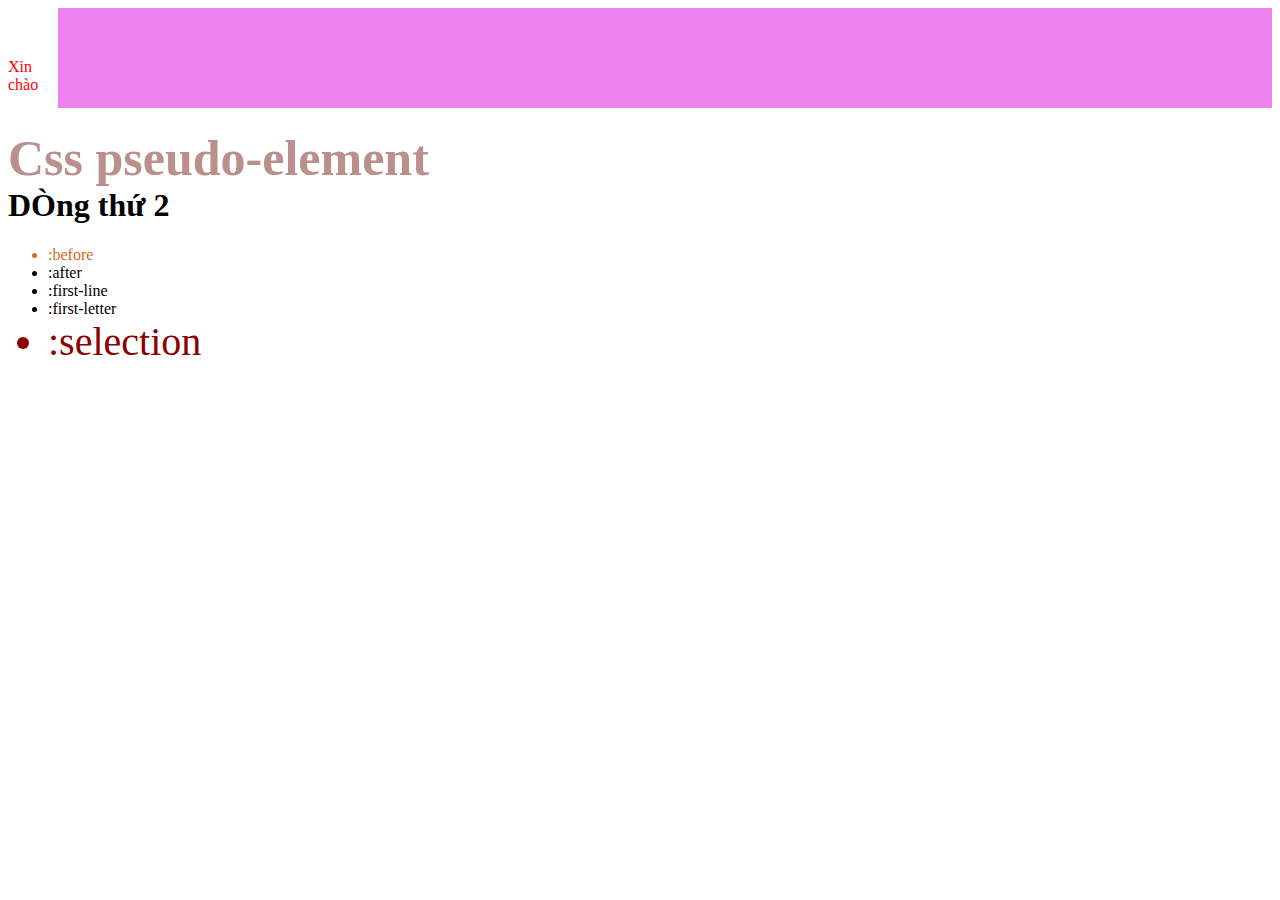
<file: F8-Shop/Basic/index.html>
<!DOCTYPE html>
<!-- 
 1 h1 -> h6 - headding
 2 p
 3 img
 4 a -> anchor
 5 ul,li - unordered list,list item
 6 table
 7 input
 8 button
 9 div
 -->
<html>
<!-- Phần đầu -->

<head>
    <title>F8- Shop </title>
    <meta charset="utf-8">
    <link rel="stylesheet" href="main.css">
    <style>

        /* html {
            font-size: 50px;
        }

        .box {
            width: calc(80% + 20%);
            height: 50vh;
            background-color: rgba(126, 133, 172, 0.192);
        }

        .test {
            width: 100%;
        }
        
        h1 {
            font-size: 1em;
        }

        .box::after {
            content: attr(data-title);
        }

        a::after {
            content: "(" attr(href) ")";
        } */

        .box {
            background-color: violet;
        }

        h1:active {
            color: aqua;
        }

        li:first-child {
            color: chocolate;
        }

        li:last-child {
            color: darkred;
            font-size: 40px;
        }

        .box::before {
            content: "";
            display: block;
            width: 50px;
            height: 50px;
            background-color: #fff;
        }

        .box::after {
            content: "Xin chào";
            color: red;
            display: block;
            width: 50px;
            height: 50px;
            background-color: #fff;
        }

        h1::first-line {
            font-size: 50px;
            color: rosybrown;
        }

        ::selection {
            color: slateblue;
            background-color: slategrey;
        }

        /* vw, vh */
        /* viewport */
    </style>

</head>

<!-- Phần thân -->

<body>

    <!-- <div>
        <h1>Làm được 4 điều này, Mourinho sẽ biến Roma thành thế lực đáng sợ</h1>
        <p>Chiến lược gia người Bồ được nhiều CĐV kỳ vọng giúp Giallorossi thay da đổi thịt, lấy lại ánh hào quang năm
            xưa</p>
        <img width="500" src="https://wallpaperaccess.com/full/1111994.jpg" alt="Ảnh naruto">
        <br>
        <a href="https://fullstack.edu.vn/">Tối trang học lập trình</a>
        <ul>
            <li>Timo Werner: 'Thiago Silva đã trực tiếp xin lỗi tôi'</li>
            <li>Tận dụng lợi thế, Arsenal ủ mưu "cướp" mục tiêu của Liverpool</li>
        </ul>

        <table>
            <thead>
                <th>Stt</th>
                <th>Name</th>
                <th>Age</th>
            </thead>
            <tbody>
                <tr>
                    <td>1</td>
                    <td>HuyHa</td>
                    <td>23</td>
                </tr>
                <tr>
                    <td>2</td>
                    <td>HuyHa 2</td>
                    <td>17</td>
                </tr>
                <tr>
                    <td>1</td>
                    <td>HuyHa 2</td>
                    <td>19</td>
                </tr>
            </tbody>
        </table>

        <input type="text">
        <input type="checkbox">
        <input name="age" type="radio">
        <input name="age" type="radio">
        <input name="age" type="radio">
    </div>
    <h1 title="Đây là tiêu đề">Attribute?</h1> -->
    <!-- <div>
        <h1 style="color: red;font-size: 16px;">CSS in HTML?</h1>
        <ol>
            <li>Internal</li>
            <li>External</li>
            <li>Inline</li>
         </ol>
    </div> -->
    <!-- <div>
        <h1 id="first-headding">CSS selectors ?</h1>
        <h1 class="second-headding">CSS selectors ?</h1>
        <h1 class="second-headding second-headding2">CSS selectors ?</h1>
        <h2 class="second-headding">ID & Class?</h2>
    </div> -->
<!-- Trường hợp .children là con trực tiếp của .parent -->
<!-- <div class="parent">
    <div class="children">Children 1</div>
    <div class="children">Children 2</div>
    <div class="children">Children 3</div>
</div> -->

<!-- Hoặc các .children nằm rải rác, miễn là con của .parent -->
<!-- <p>SỐ 2</p>
<div class="parent">
    <div class="children">Children 1</div>

    <div class="other-div">
        <div class="children">Children 2</div>
        
        <div class="other-div">
            <div class="children">Children 3</div>
        </div>
    </div>
</div>
<div> <span class="test">test thui :v <span>sdsds</span></span>   </div>

<div>
    <div class="container">
        <div>
            <div class="box">A box</div>
        </div>
    </div>
</div> -->
<!-- <div>
    <h1 style="color: sandybrown !important;" id="heading-id" class="heading-class">Độ ưa tiên</h1>
    <ol>
        <li>Internal và External</li>
        <li>Inline - 1000</li>
        <li>#ID - 100</li>
        <li>Class - 10</li>
        <li>Tag - 1</li>
        <li>Equal specificity</li>
        <li>Universal selector and inherited</li>
    </ol>
</div> -->
<!-- <h1>CSS Variable?</h1>
<h2>CSS Variable?</h2>
<h3>CSS Variable?</h3> -->
    <!-- <a href="https://fullstack.edu.vn/">Học lập trình</a>
    <div class="test">
        <div class="box" data-title="Đây là box màu hồng !"></div>
    </div>

    <div>
        <h1>CSS units</h1>
    </div> -->
    <div>
        <div  class="box">
            <div></div>
            <div></div>
            <div></div>
            <div></div>
            <div></div>
            <div></div>
            <div></div>
            <div></div>
            <div></div>
            <div></div>
        </div>
        <h1>Css pseudo-element <br>DÒng thứ 2</h1>
        <ul>
            <li>:before</li>
            <li>:after</li>
            <li>:first-line</li>
            <li>:first-letter</li>
            <li>:selection</li>
        </ul>
    </div>
</body>

</html>
</file>
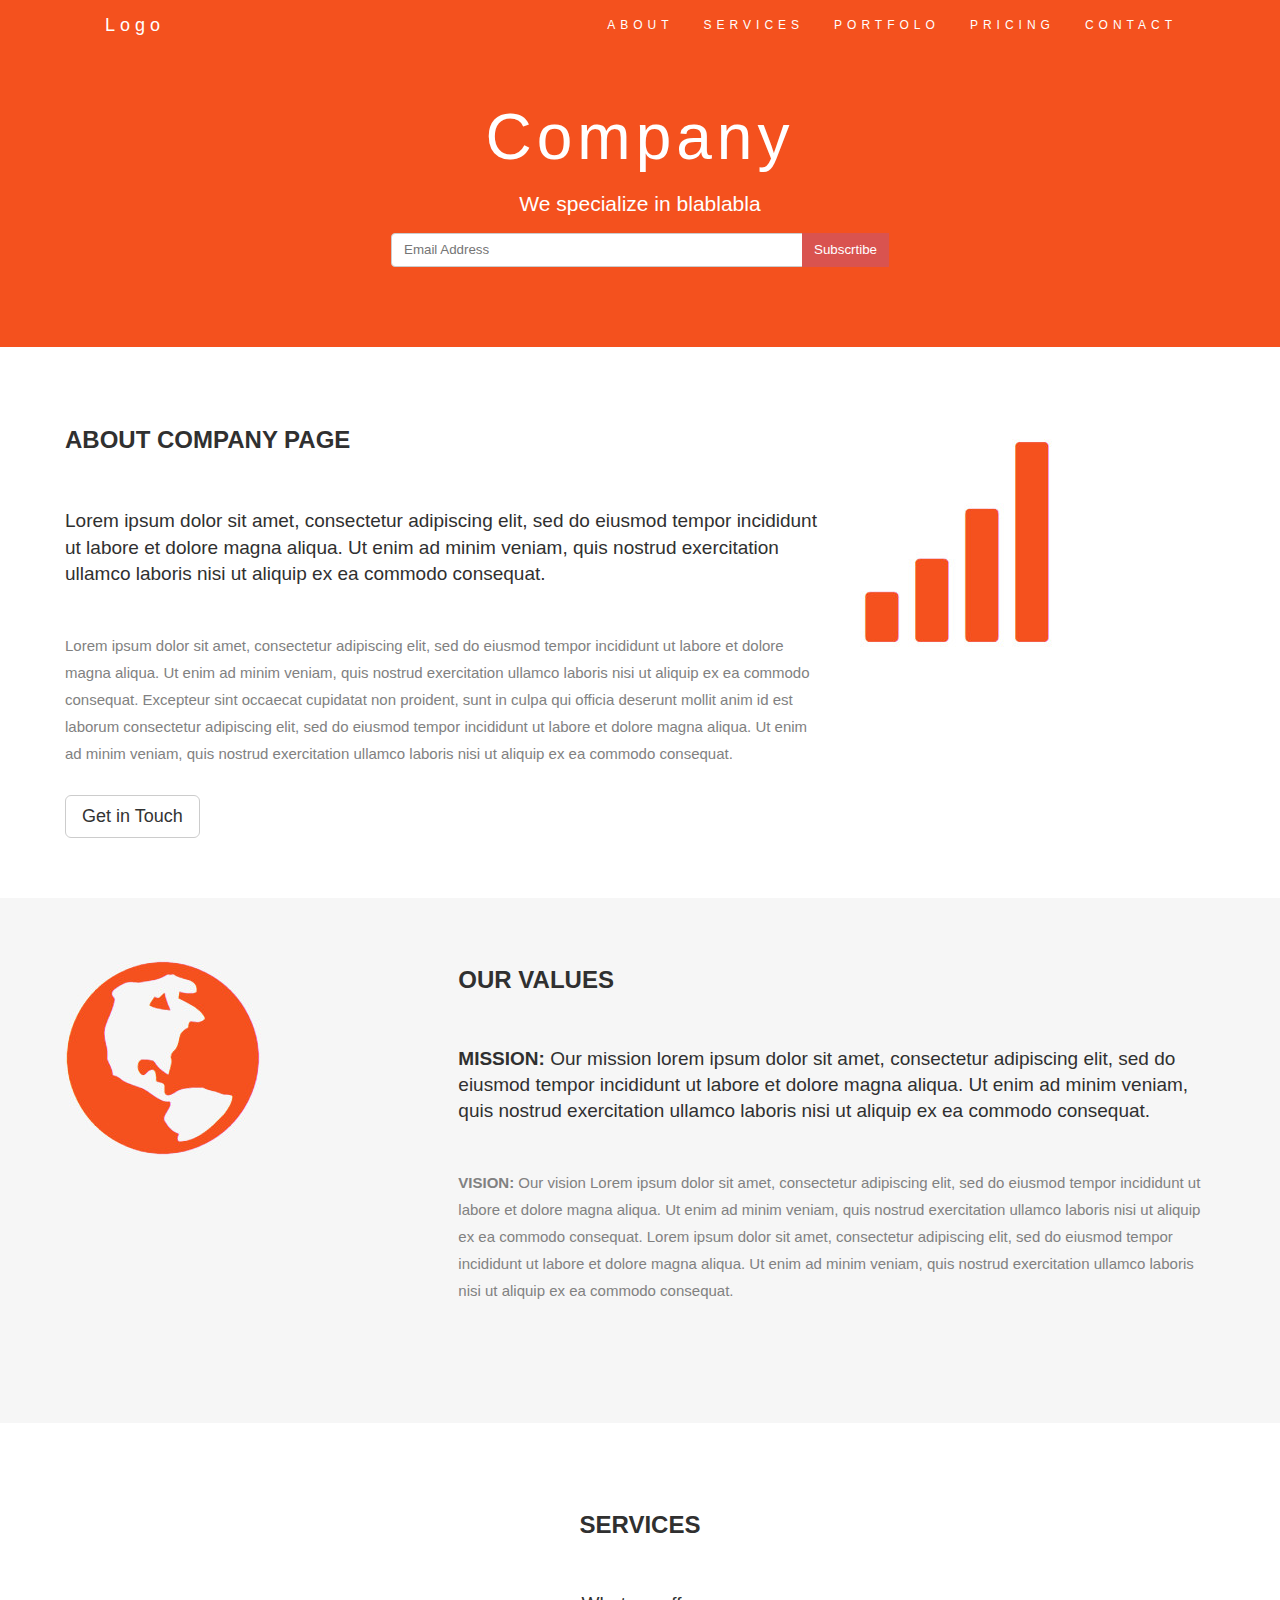
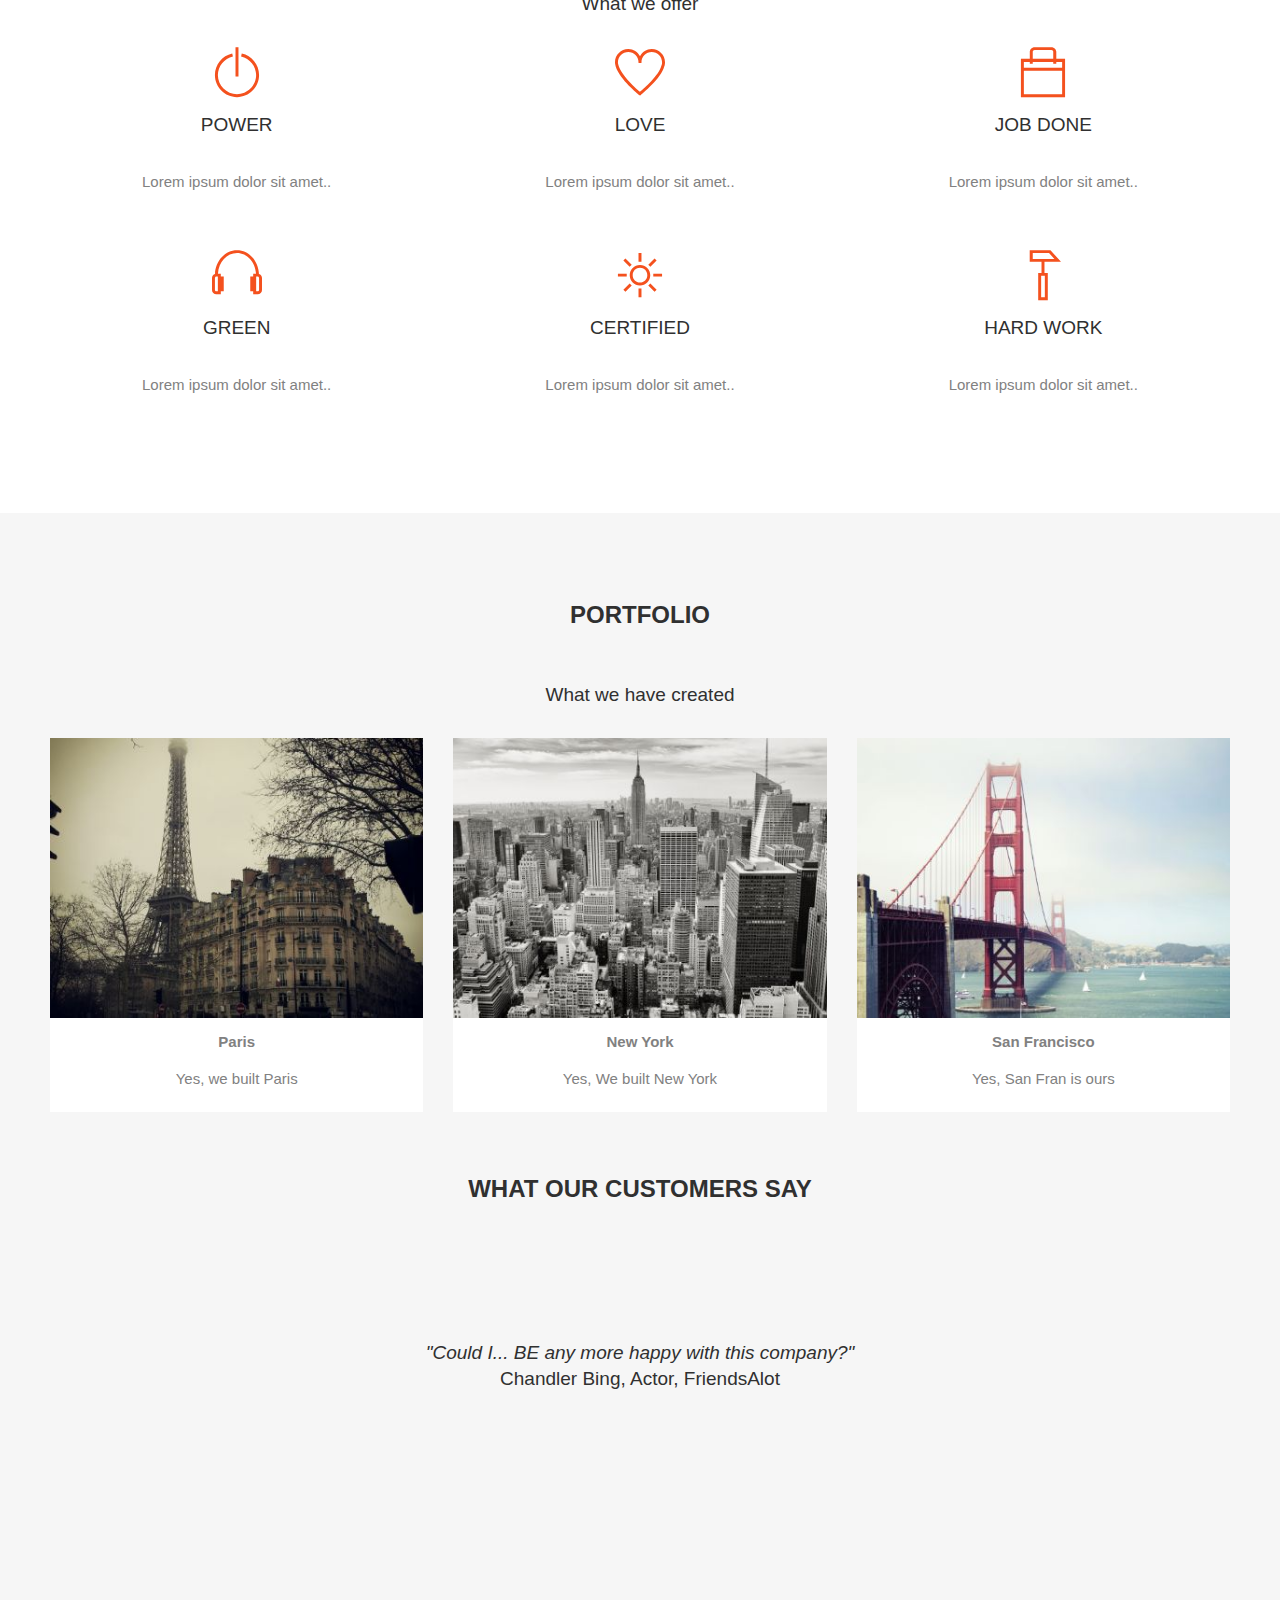
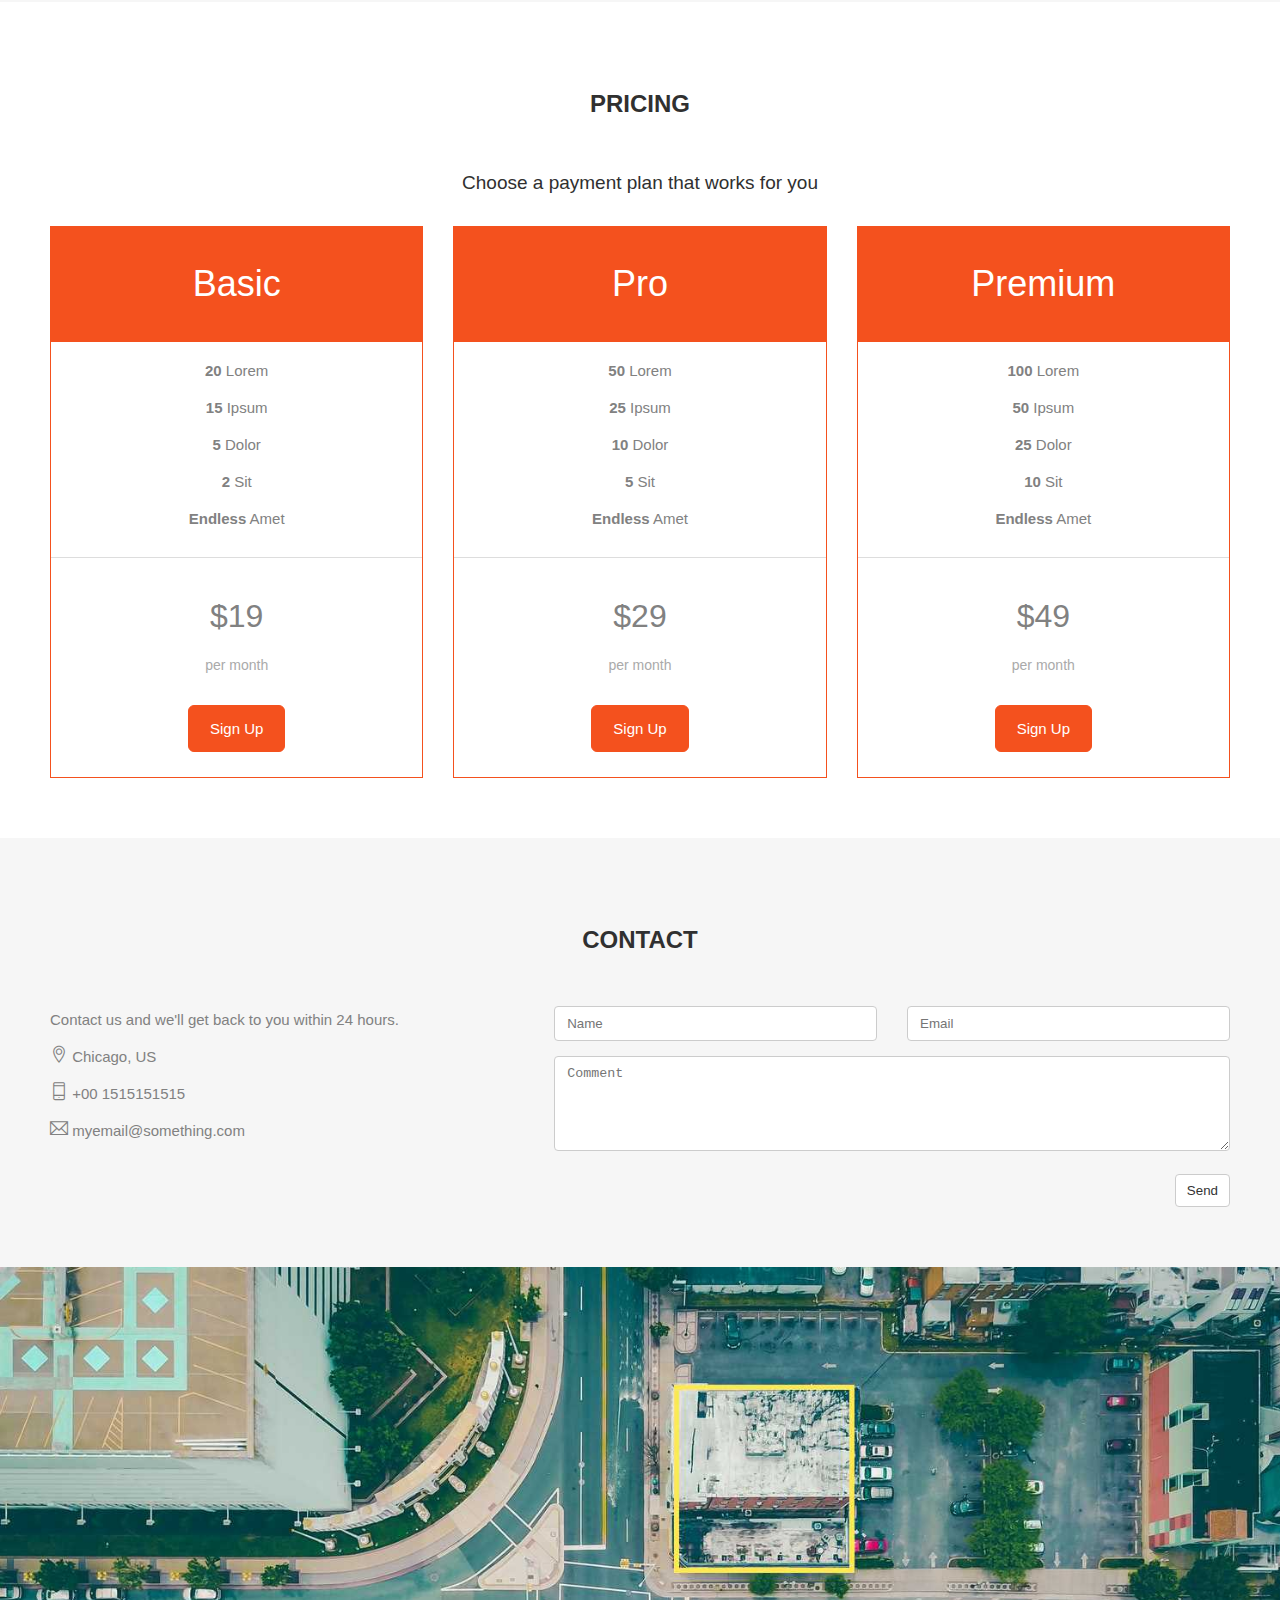
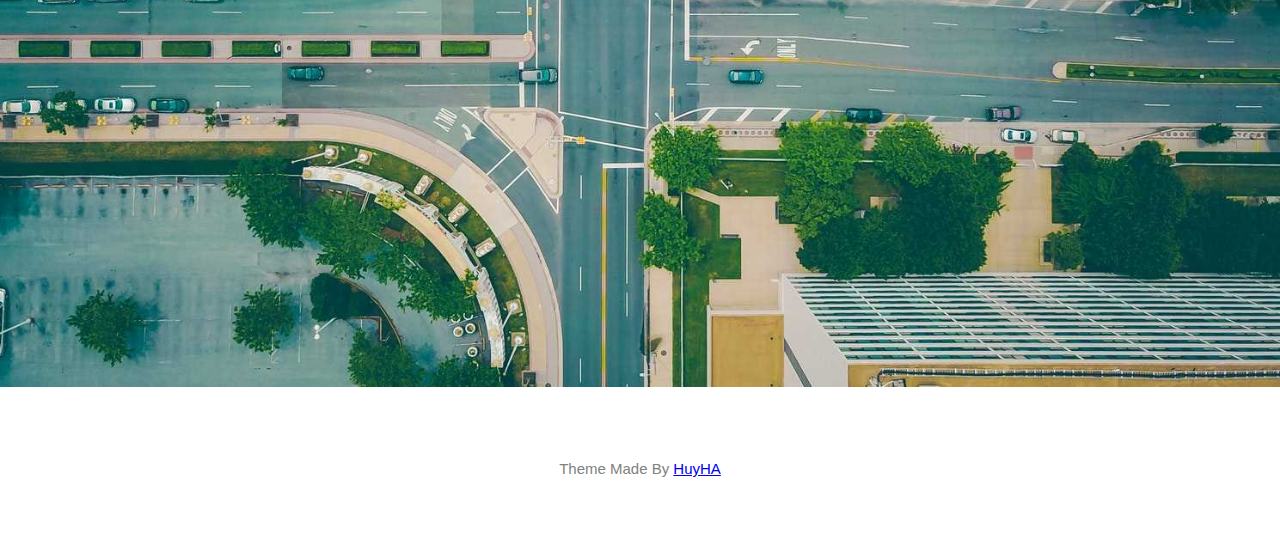
<file: F8-Shop/Pratice xây dựng web Company/index.html>
<!DOCTYPE html>
<html lang="en">
<head>
    <meta charset="UTF-8">
    <title>Document</title>
    <link rel="stylesheet" href="access/Css/main.css">
    <link rel="stylesheet" href="access/Fonts/themify-icons/themify-icons.css">
</head>
<body>
    <div id="main">
        <!-- Begin Header -->
        <div id="header">
            <!-- Begin Container -->
            <div class="container">
                <div class="nav-header">
                    <a href="#">Logo</a>
                </div>
                <ui class="nav">
                    <li><a href="#about">About</a></li>
                    <li><a href="#">Services</a></li>
                    <li><a href="#">Portfolo</a></li>
                    <li><a href="#">Pricing</a></li>
                    <li><a href="#">Contact</a></li>
                </ui>
            </div>
            <!-- End Container -->
            <!-- Begin header-content -->
            <div class="header-content">
                <h1>Company</h1>
                <p>We specialize in blablabla</p>
                <form action="">
                    <div class="form-input">
                        <div class="test">
                            <input placeholder="Email Address" class="form-control" type="text" name="" id="">
                            <input class="btn-sub" type="submit" value="Subscrtibe" name="" id="">
                        </div>

                    </div>
                </form>
            </div>
        </div>
        <!-- End header-content -->
        <!-- End Header -->
        <!-- Begin content -->
        <div id="content">
            <!-- Begin About -->
            <div id="about" class="row content-section">
                <div class="col col-8">
                    <h1>ABOUT COMPANY PAGE</h1>
                    <h2>Lorem ipsum dolor sit amet, consectetur adipiscing elit, sed do eiusmod tempor incididunt ut labore et dolore magna aliqua. Ut enim ad minim veniam, quis nostrud exercitation ullamco laboris nisi ut aliquip ex ea commodo consequat.
                    </h2>
                    <p>Lorem ipsum dolor sit amet, consectetur adipiscing elit, sed do eiusmod tempor incididunt ut labore et dolore magna aliqua. Ut enim ad minim veniam, quis nostrud exercitation ullamco laboris nisi ut aliquip ex ea commodo consequat. Excepteur sint occaecat cupidatat non proident, sunt in culpa qui officia deserunt mollit anim id est laborum consectetur adipiscing elit, sed do eiusmod tempor incididunt ut labore et dolore magna aliqua. Ut enim ad minim veniam, quis nostrud exercitation ullamco laboris nisi ut aliquip ex ea commodo consequat.</p>
                    <button class="btn">Get in Touch</button>
                </div>
                <div class="col col-4">
                    <div class="char"></div>
                </div>
            </div>
            <!-- End About -->
            <!-- Begin our  -->
            <div id="our" class="row content-section">
                <div class="col col-4">
                    <div class="char"></div>
                </div>
                <div class="col col-8">
                    <h1>OUR VALUES </h1>
                    <h2><strong> MISSION:</strong> Our mission lorem ipsum dolor sit amet, consectetur adipiscing elit, sed do eiusmod tempor incididunt ut labore et dolore magna aliqua. Ut enim ad minim veniam, quis nostrud exercitation ullamco laboris nisi ut aliquip ex ea commodo consequat.</h2>
                    <p> <strong> VISION:</strong> Our vision Lorem ipsum dolor sit amet, consectetur adipiscing elit, sed do eiusmod tempor incididunt ut labore et dolore magna aliqua. Ut enim ad minim veniam, quis nostrud exercitation ullamco laboris nisi ut aliquip ex ea commodo consequat. Lorem ipsum dolor sit amet, consectetur adipiscing elit, sed do eiusmod tempor incididunt ut labore et dolore magna aliqua. Ut enim ad minim veniam, quis nostrud exercitation ullamco laboris nisi ut aliquip ex ea commodo consequat.</p>
                </div>
            </div>
            <!-- End our -->
            <!-- Begin Services -->
            <div id="services" class="content-section text-center">
                <h1 class="header-section">SERVICES</h1>
                <p class="sub-header-section">What we offer</p>
                <div class="row row-services">
                    <div class="col col-4 col-icon-services">
                        <i class="ti-power-off icon-services"></i>
                        <h4>POWER</h4>
                        <p>Lorem ipsum dolor sit amet..</p>
                    </div>
                    <div class="col col-4 col-icon-services">
                        <i class="ti-heart icon-services"></i>
                        <h4>LOVE</h4>
                        <p>Lorem ipsum dolor sit amet..</p>
                    </div>
                    <div class="col col-4 col-icon-services">
                        <i class="ti-bag icon-services"></i>
                        <h4>JOB DONE</h4>
                        <p>Lorem ipsum dolor sit amet..</p>
                    </div>
                    <div class="col col-4 col-icon-services">
                        <i class="ti-headphone icon-services"></i>
                        <h4>GREEN</h4>
                        <p>Lorem ipsum dolor sit amet..</p>
                    </div>
                    <div class="col col-4 col-icon-services">
                        <i class="ti-shine icon-services"></i>
                        <h4>CERTIFIED</h4>
                        <p>Lorem ipsum dolor sit amet..</p>
                    </div>
                    <div class="col col-4 col-icon-services">
                        <i class="ti-hummer icon-services"></i>
                        <h4>HARD WORK</h4>
                        <p>Lorem ipsum dolor sit amet..</p>
                    </div>
                </div>
            </div>
            <!-- End  Services -->
            <!-- Begin portfolio-->
            <div id="portfolio" class="content-section text-center">
                <h1 class="header-section">PORTFOLIO</h1>
                <p class="sub-header-section">What we have created</p>
                <div class="row">
                    <div class="col col-4">
                        <div class="content-portfolio-img">
                            <img class="portfolio-img" src="./access/Images/paris.jpg" alt="">
                            <p><strong>Paris</strong></p>
                            <span>Yes, we built Paris</span>
                        </div>
                    </div>
                    <div class="col col-4">
                        <div class="content-portfolio-img">
                            <img class="portfolio-img" src="./access/Images/newyork.jpg" alt="">
                            <p><strong>New York</strong></p>
                            <span>Yes, We built New York</span>
                        </div>
                    </div>
                    <div class="col col-4">
                        <div class="content-portfolio-img">
                            <img class="portfolio-img" src="./access/Images/sanfran.jpg" alt="">
                            <p><strong>San Francisco</strong></p>
                            <span>Yes, San Fran is ours</span>
                        </div>
                    </div>
                </div>
                <!-- CUSTOMERS  -->
                <h1 class="customers-heading">WHAT OUR CUSTOMERS SAY</h1>
                <div id="slider" class="content-section text-center">
                    <div class="silder-content">
                        <h1 class="commment-customer">"Could I... BE any more happy with this company?"</h1>
                        <p class="customer-name">Chandler Bing, Actor, FriendsAlot</p>
                    </div>
                </div>
            </div>
            <!-- End  portfolio-->
            <!-- Begin pricing -->
            <div id="pricing" class="content-section text-center">
                <h1 class="header-section">PRICING</h1>
                <p class="sub-header-section">Choose a payment plan that works for you</p>
                <div class="row">
                    <div class="col col-4">
                        <div class="padding">
                            <div class="headding-padding">
                                <h1>Basic</h1>
                            </div>
                            <div class="body-padding">
                                <p><strong>20</strong> Lorem</p>
                                <p><strong>15</strong> Ipsum</p>
                                <p><strong>5</strong> Dolor</p>
                                <p><strong>2</strong> Sit</p>
                                <p><strong>Endless</strong> Amet</p>
                            </div>
                            <div class="footer-padding">
                                <h3 class="const">$19</h3>
                                <h4 class="month">per month</h4>
                                <button class="btn-lg">Sign Up</button>
                            </div>
                        </div>
                    </div>
                    <div class="col col-4">
                        <div class="padding">
                            <div class="headding-padding">
                                <h1>Pro</h1>
                            </div>
                            <div class="body-padding">
                                <p><strong>50</strong> Lorem</p>
                                <p><strong>25</strong> Ipsum</p>
                                <p><strong>10</strong> Dolor</p>
                                <p><strong>5</strong> Sit</p>
                                <p><strong>Endless</strong> Amet</p>
                            </div>
                            <div class="footer-padding">
                                <h3 class="const">$29</h3>
                                <h4 class="month">per month</h4>
                                <button class="btn-lg">Sign Up</button>
                            </div>
                        </div>
                    </div>
                    <div class="col col-4">
                        <div class="padding">
                            <div class="headding-padding">
                                <h1>Premium</h1>
                            </div>
                            <div class="body-padding">
                                <p><strong>100</strong> Lorem</p>
                                <p><strong>50</strong> Ipsum</p>
                                <p><strong>25</strong> Dolor</p>
                                <p><strong>10</strong> Sit</p>
                                <p><strong>Endless</strong> Amet</p>
                            </div>
                            <div class="footer-padding">
                                <h3 class="const">$49</h3>
                                <h4 class="month">per month</h4>
                                <button class="btn-lg">Sign Up</button>
                            </div>
                        </div>
                    </div>
                </div>
            </div>
            <!-- End pricing -->
            <!-- Begin contact -->
            <div id="contact" class="content-section text-center">
                <h1 class="header-section">CONTACT</h1>
                <div class="content-contact">
                    <div class="row">
                        <div class="col col-5">
                            <p>Contact us and we'll get back to you within 24 hours.</p>
                            <p><i class="icon-contact ti-location-pin"></i> Chicago, US</p>
                            <p><i class="icon-contact ti-mobile"></i> +00 1515151515</p>
                            <p><i class="icon-contact ti-email"></i> myemail@something.com</p>
                        </div>
                        <div class="col col-7">
                            <form action="">
                                <div class="row">
                                    <div class="col col-half">
                                        <input type="text" class="form-control" placeholder="Name">
                                    </div>
                                    <div class="col col-half">
                                        <input type="text" class="form-control" placeholder="Email">
                                    </div>
                                </div>
                                <div class="row">
                                    <div class="col col-full">
                                        <textarea class="form-control comment-input" rows="5" placeholder="Comment"></textarea>
                                    </div>
                                </div>
                                <button class="btn-send pull-right" type="submit">Send</button>
                            </form>
                        </div>
                    </div>
                </div>
            </div>
            <!-- End contact -->
            <div class="map">
                <img class="img-map"  src="./access/Images/map.jpg" alt="">
            </div>
        </div>
        <!-- End content -->
        <!-- Begin footer -->
        <div id="footer">
            <div class="author">
                <p>Theme Made By <a href="#">HuyHA</a></p>
            </div>
        </div>
        <!-- End footer -->
    </div>
</body>
</html>
</file>
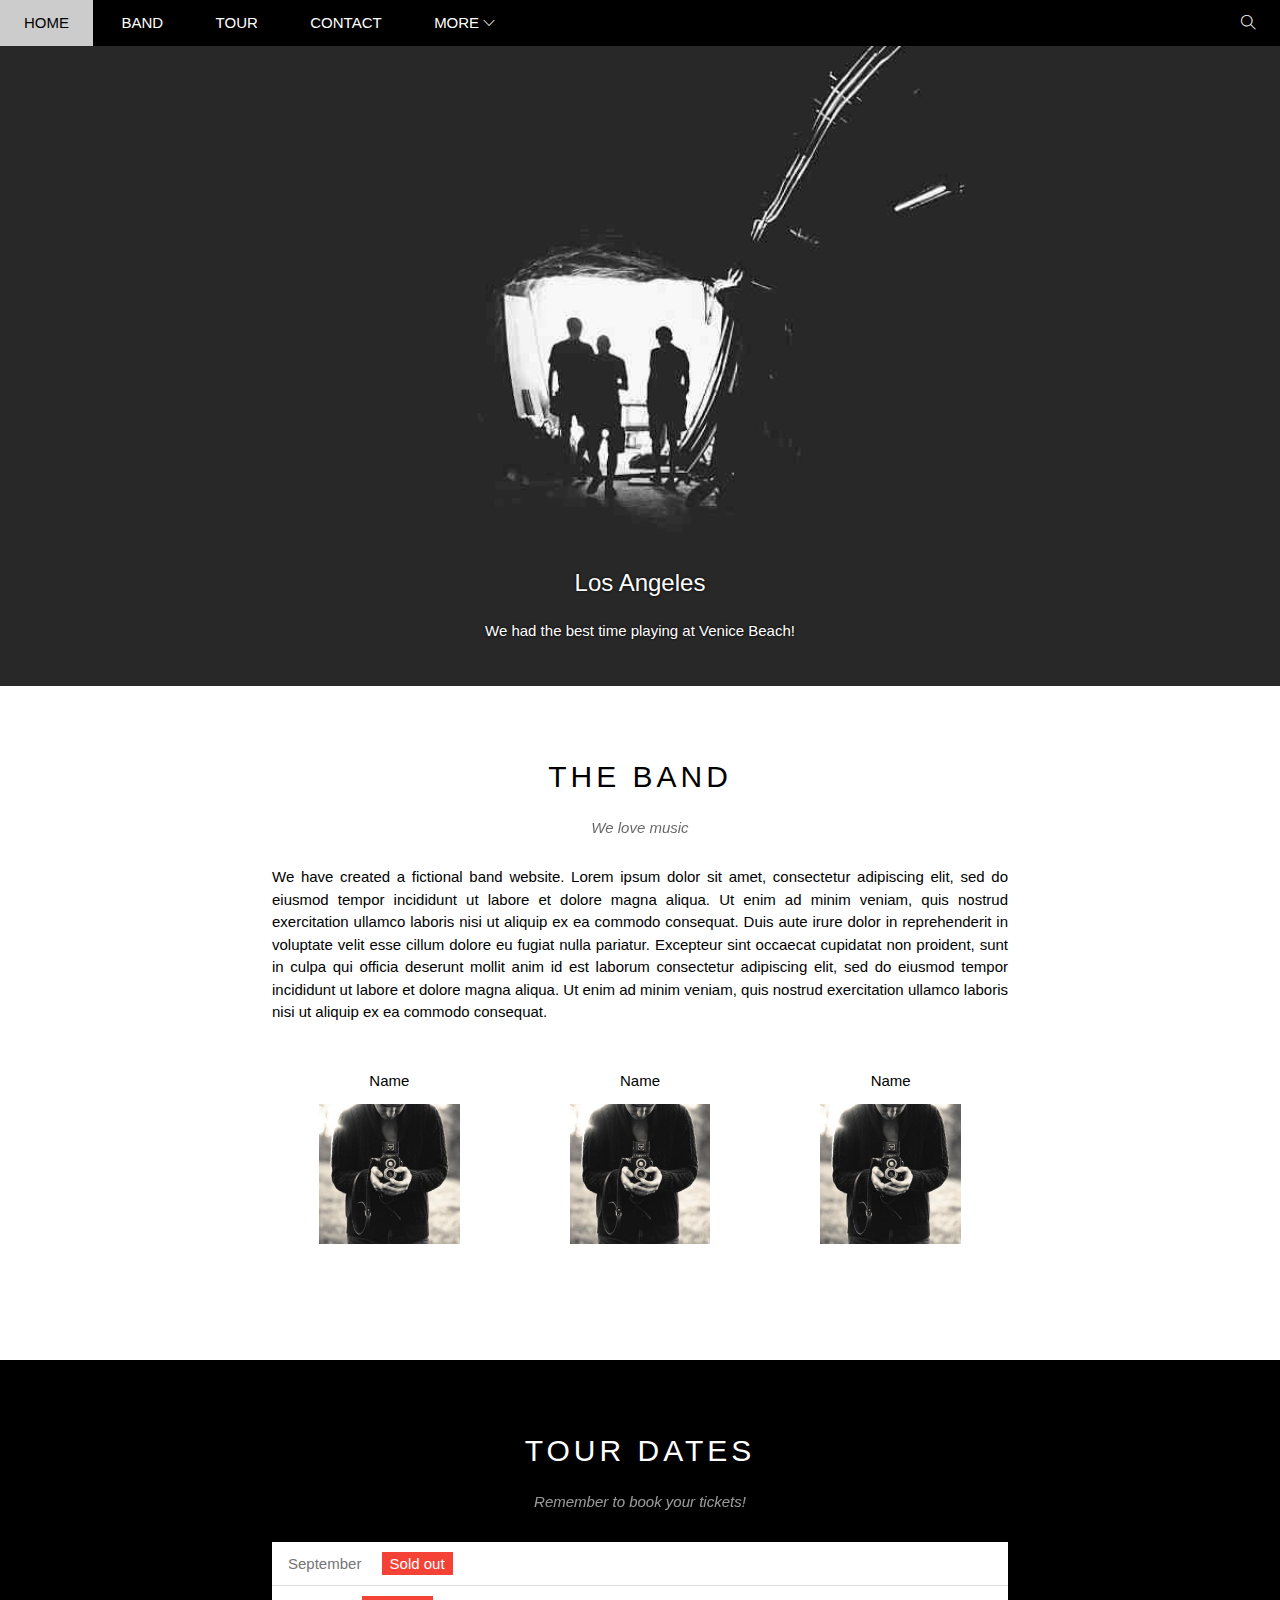
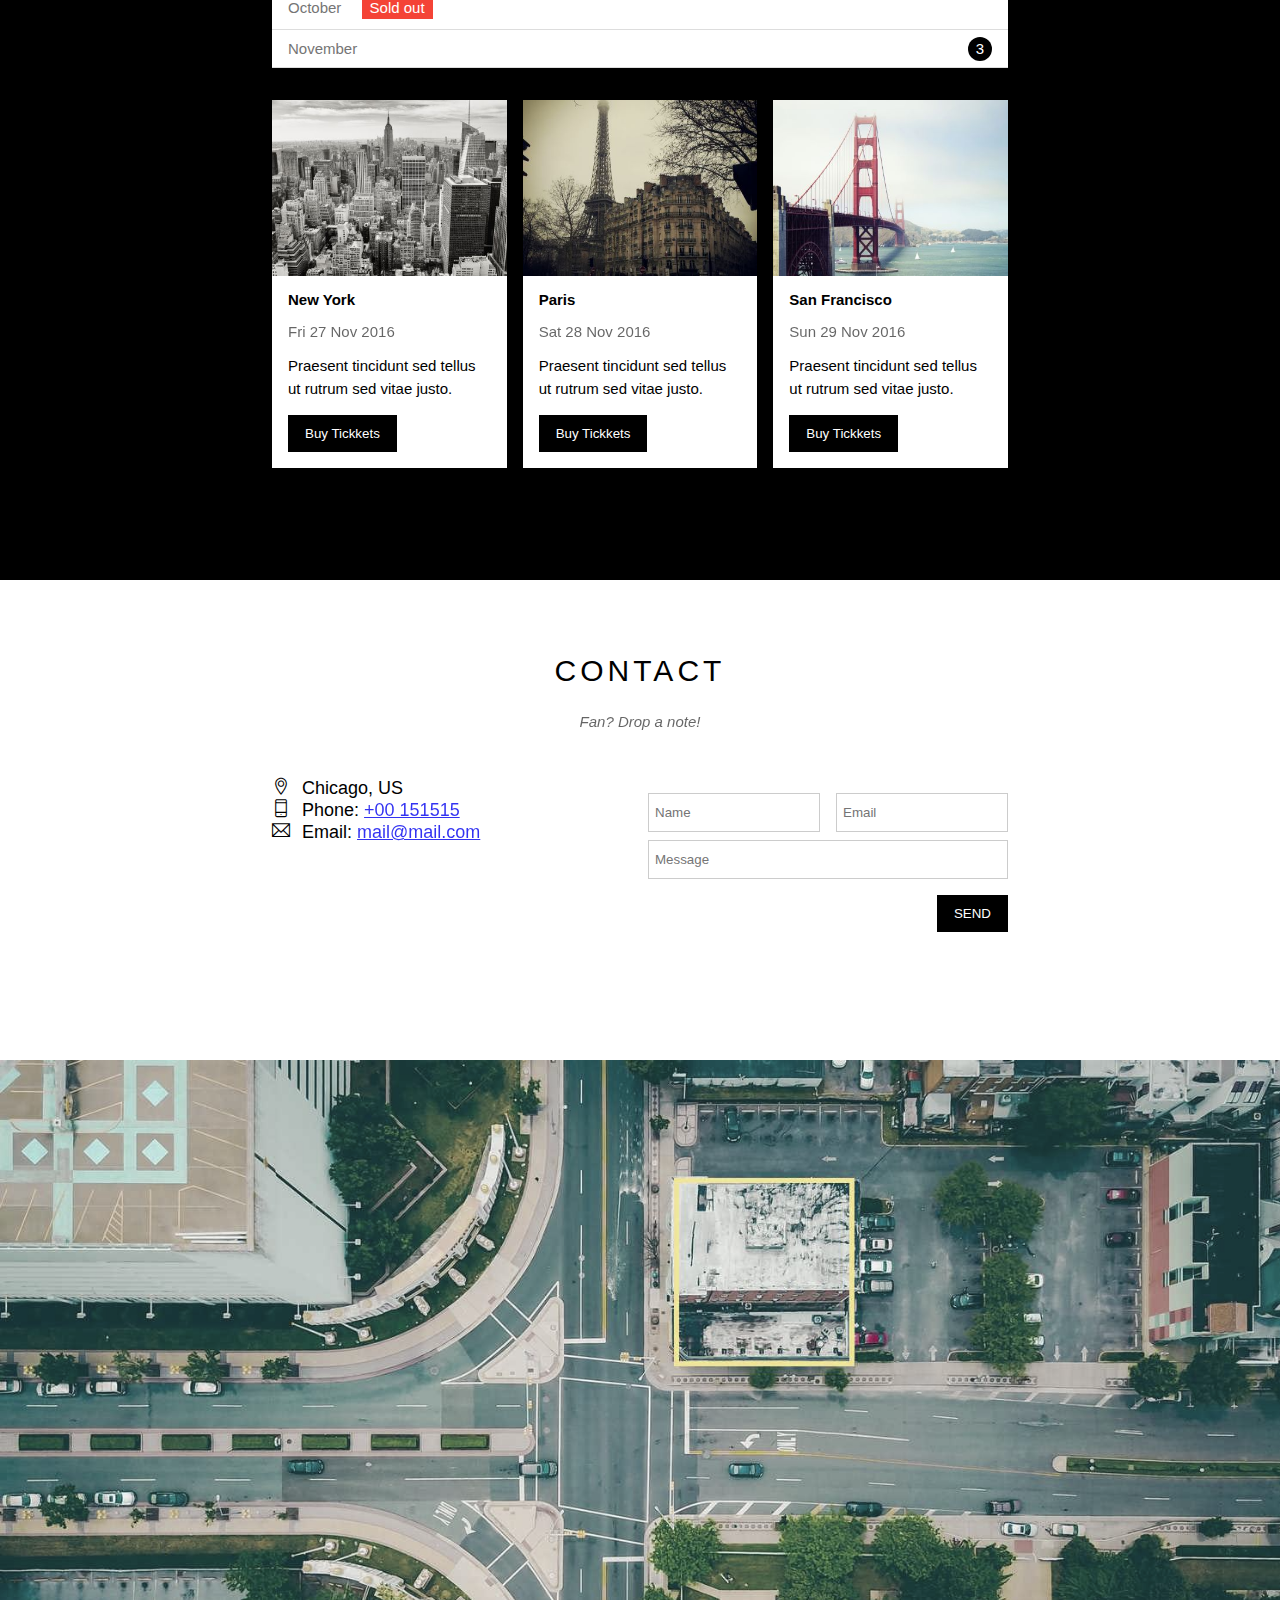
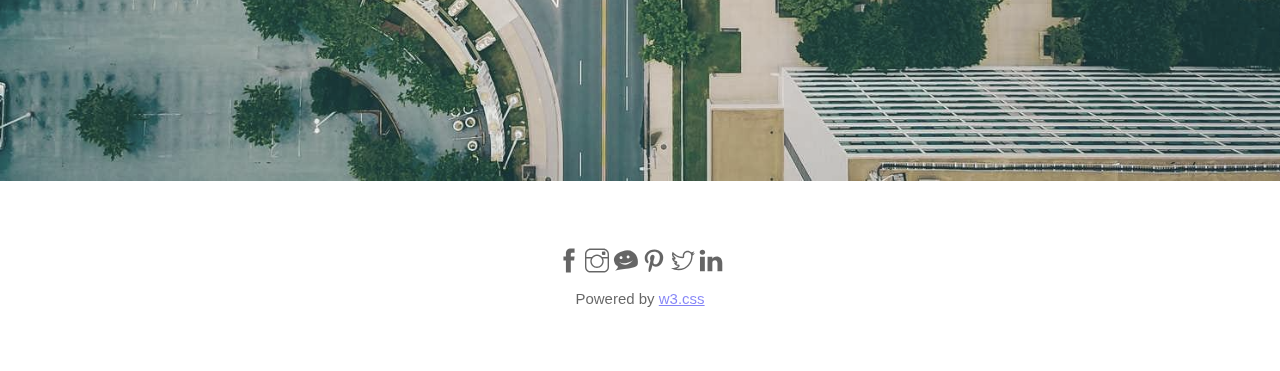
<file: F8-Shop/Pratice Xây dựng web The band/index.html>
<!DOCTYPE html>
<html lang="en">

<head>
    <meta charset="UTF-8">
    <title>The Band</title>
    <meta http-equiv="X-UA-Compatible" content="IE=edge">
    <meta name="viewport" content="width=device-width, initial-scale=1.0">
    <link rel="icon" href="./Access/Images/favicon.jpg" type="image/x-icon" />
    <link rel="stylesheet" href="./Access/Fonts/themify-icons/themify-icons.css">
    <link rel="stylesheet" href="./Access/Css/main.css">
    <link rel="stylesheet" href="./Access/Css/responsive.css">
</head>

<body>
    <!-- Bengin main -->
    <div id="main">
        <!-- Bengin header -->
        <div id="header">
            <!-- Bengin nav -->
            <ul id="nav">
                <li><a href="#">Home</a></li>
                <li><a href="#band">Band</a></li>
                <li><a href="#tour">Tour</a></li>
                <li><a href="#contact">Contact</a></li>
                <li>
                    <a href="#">More
                        <i class="nar-down ti-angle-down"></i>
                    </a>
                    <ul class="subnav">
                        <li><a href="#">Merchandise</a></li>
                        <li><a href="#">Extras</a></li>
                        <li><a href="#">Media</a></li>
                    </ul>
                </li>
            </ul>
            <!-- End nav -->
            <div class="search">
                <i class="icon-search ti-search"></i>
            </div>
            <!-- Menu mobile -->
            <div id="menu-mobile" class="menu-mobile-btn">
                <i class="icon__mobile-menu ti-menu"></i>
            </div>
        </div>
        <!-- End header -->
        <!-- Begin slider -->
        <div id="slider">
            <div class="text-content">
                <h2 class="header-content">Los Angeles</h2>
                <p class="text-des">We had the best time playing at Venice Beach!</p>
            </div>
        </div>
        <!-- End slider -->
        <!-- Begin content -->
        <div id="content">
            <!-- Band -->
            <div id="band" class="content-section">
                <h2 class="header-section">THE BAND</h2>
                <p class="sub-header-section">We love music</p>
                <p class="about-text">
                    We have created a fictional band website. Lorem ipsum dolor sit amet, consectetur adipiscing elit,
                    sed do eiusmod tempor incididunt ut labore et dolore magna aliqua. Ut enim ad minim veniam, quis
                    nostrud exercitation ullamco laboris nisi ut aliquip ex ea commodo consequat. Duis aute irure dolor
                    in reprehenderit in voluptate velit esse cillum dolore eu fugiat nulla pariatur. Excepteur sint
                    occaecat cupidatat non proident, sunt in culpa qui officia deserunt mollit anim id est laborum
                    consectetur adipiscing elit, sed do eiusmod tempor incididunt ut labore et dolore magna aliqua. Ut
                    enim ad minim veniam, quis nostrud exercitation ullamco laboris nisi ut aliquip ex ea commodo
                    consequat.
                </p>
                <div class="row member-list">
                    <div class="col col-third s-coll-full mt-30 text-center">
                        <h2 class="band-member">Name</h2>
                        <img src="./Access/Images/member1.jpg" alt="" class="img-member">
                    </div>
                    <div class="col col-third s-coll-full mt-30 text-center">
                        <h2 class="band-member">Name</h2>
                        <img src="./Access/Images/member1.jpg" alt="" class="img-member">
                    </div>
                    <div class="col col-third s-coll-full mt-30 text-center">
                        <h2 class="band-member">Name</h2>
                        <img src="./Access/Images/member1.jpg" alt="" class="img-member">
                    </div>
                </div>
            </div>
            <!-- Tour -->
            <div id="tour" class="tour-section">
                <div class="content-section">
                    <h2 class="header-section">TOUR DATES</h2>
                    <p class="sub-header-section">Remember to book your tickets!</p>
                    <ul class="ticket-list">
                        <li>September <span class="quantity">Sold out</span></li>
                        <li>October <span class="quantity">Sold out</span></li>
                        <li>November<span class="count-tickket">3</span></li>
                    </ul>

                    <div class="row tour-list">
                        <div class="col col-third mt-16 s-coll-full">
                            <img src="./Access/Images/place1.jpg"  alt="" class="tour-img">
                            <div class="tour-content">
                                <h2 class="heading-tour">New York</h2>
                                <p class="tour-date">Fri 27 Nov 2016</p>
                                <p class="tour-desc">Praesent tincidunt sed tellus ut rutrum sed vitae justo.</p>
                                <button class="btn s-full-width">Buy Tickkets</button>
                            </div>
                        </div>
                        <div class="col col-third mt-16 s-coll-full">
                            <img src="./Access/Images/place2.jpg"  alt="" class="tour-img">
                            <div class="tour-content">
                                <h2 class="heading-tour">Paris</h2>
                                <p class="tour-date">Sat 28 Nov 2016</p>
                                <p class="tour-desc">Praesent tincidunt sed tellus ut rutrum sed vitae justo.</p>
                                <button class="btn s-full-width">Buy Tickkets</button>
                            </div>
                        </div>
                        <div class="col col-third mt-16 s-coll-full">
                            <img src="./Access/Images/place3.jpg" alt="" class="tour-img">
                            <div class="tour-content">
                                <h2 class="heading-tour">San Francisco</h2>
                                <p class="tour-date">Sun 29 Nov 2016</p>
                                <p class="tour-desc">Praesent tincidunt sed tellus ut rutrum sed vitae justo.</p>
                                <button class="btn s-full-width">Buy Tickkets</button>
                            </div>
                        </div>
                    </div>
                </div>
            </div>
            <!-- Contact -->
            <div id="contact" class="content-section">
                <h2 class="header-section">CONTACT</h2>
                <p class="sub-header-section">Fan? Drop a note!</p>
                <div class="row contact-content">
                    <div class="col col-half s-coll-full contact-info">
                        <p><i class="icon-contact ti-location-pin"></i>Chicago, US</p>
                        <p><i class="icon-contact ti-mobile"></i>Phone: <a href="tel:+00 151515">+00 151515</a></p>
                        <p><i class="icon-contact ti-email"></i>Email: <a href="mailto:mail@mail.com">mail@mail.com</a></p>
                    </div>
                    <div class="col col-half mt-16 s-mt-32  s-coll-full">
                        <form action="">
                            <div class="row">
                                <div class="col col-half s-coll-full">
                                    <input type="text" required placeholder="Name" class="from-control" name="" id="">
                                </div>
                                <div class="col col-half s-coll-full">
                                    <input type="email" required placeholder="Email" class="from-control s-mt-8" name="" id="">
                                </div>
                            </div>
                            <div class="row">
                                <div class="col col-full mt-8">
                                    <input type="text" required placeholder="Message" class="from-control" name="" id="">
                                </div>
                            </div>
                            <input type="submit" class="btn mt-16 pull-right s-full-width" value="SEND">
                        </form>
                    </div>
                </div>
            </div>
            <!-- Map -->
            <div class="map-location">
                <img src="./Access/Images/map.jpg" alt="" class="img-map">
            </div>
        </div>
        <!-- End content -->
        <div id="footer">
            <div class="social-link">
                <i class="icon-social ti-facebook"></i>
                <i class="icon-social ti-instagram"></i>
                <i class="icon-social ti-themify-favicon-alt"></i>
                <i class="icon-social ti-pinterest"></i>
                <i class="icon-social ti-twitter"></i>
                <i class="icon-social ti-linkedin"></i>
            </div>
            <p class="contact-info">
                Powered by <a href="#">w3.css</a> 
            </p>
        </div>
    </div>
    <!-- End main -->
    <script>
        var header = document.getElementById('header');
        var menuHeader = document.getElementById('menu-mobile');
        var menuHeight = header.clientHeight;

        // open menu mobile
        menuHeader.addEventListener('click',function () {
            var isClose = header.clientHeight === menuHeight;
            if(isClose) {
                header.style.height = 'auto'
            }
            else {
                header.style.height = null;
            }
        })

        // click tag a in menu mobile
        var links = document.querySelectorAll('#nav li a[href*="#"]');

        links.forEach(link => {
            console.log(link)
            link.addEventListener('click',function (event) {
                var IsmenuParent = link.nextElementSibling && link.nextElementSibling.classList.contains('subnav');
                if(IsmenuParent) {
                    event.preventDefault();
                }
                else {
                    header.style.height = null;
                }
            })
        });

    </script>
</body>

</html>
</file>
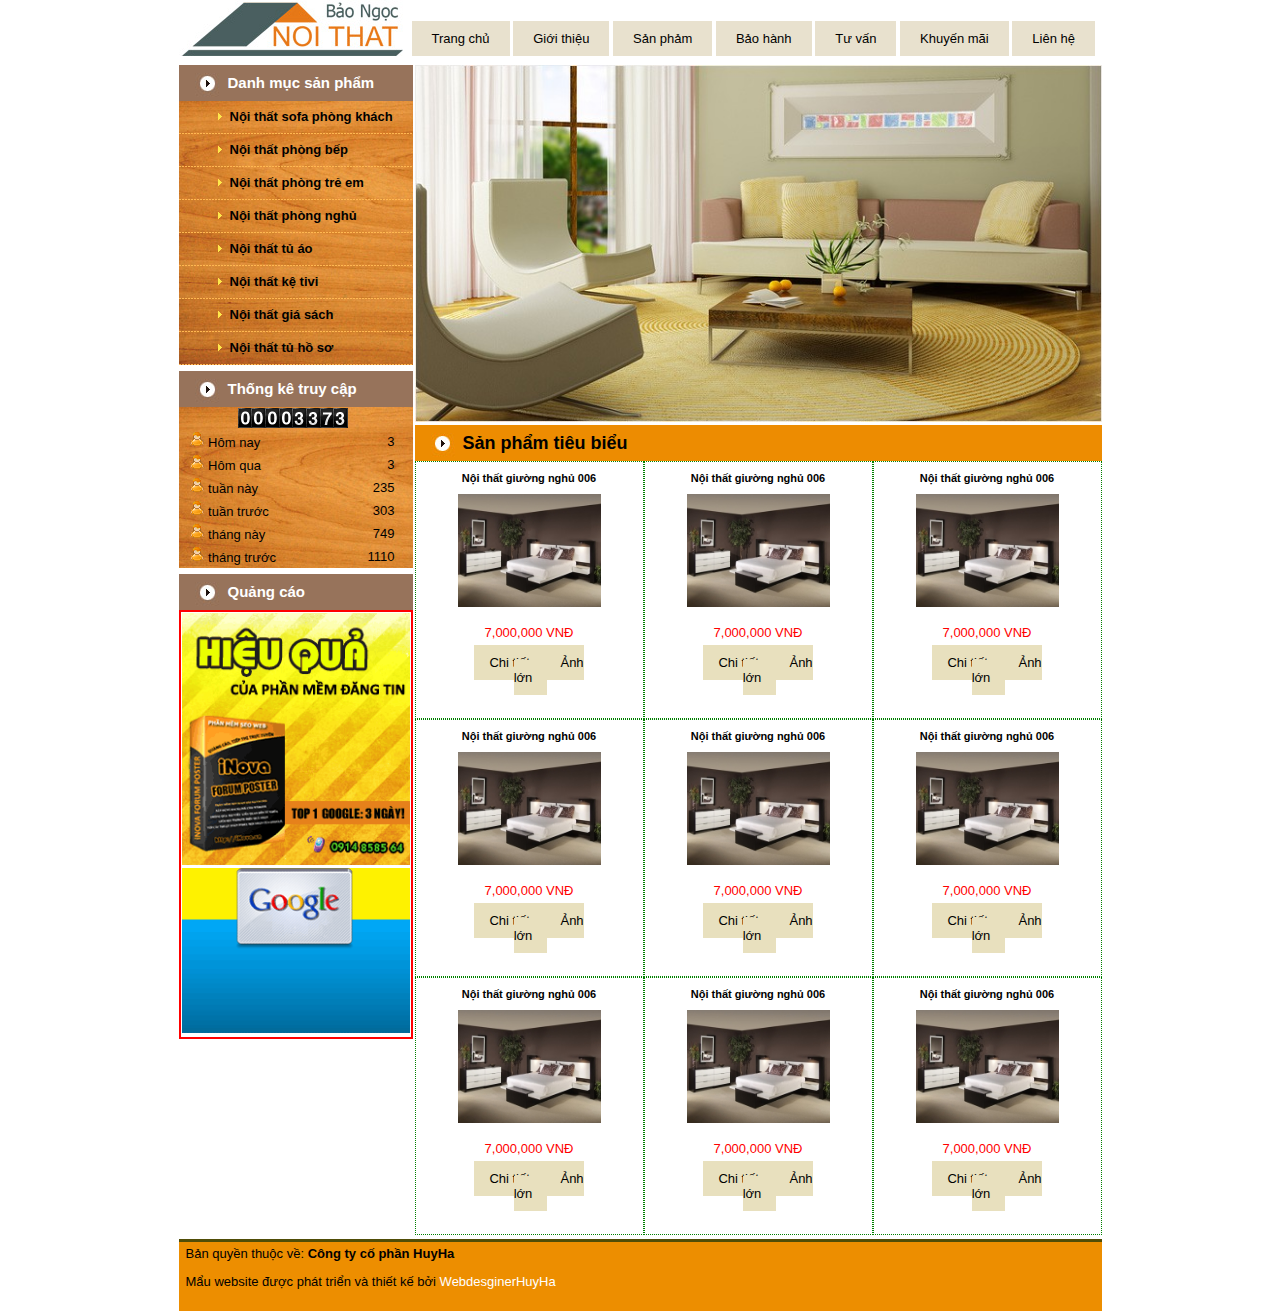
<file: F8-Shop/Partice/Nội thất/index.html>
<!DOCTYPE html>
<html lang="en">
<head>
    <meta charset="UTF-8">
    <meta http-equiv="X-UA-Compatible" content="IE=edge">
    <meta name="viewport" content="width=device-width, initial-scale=1.0">
    <title>Web nội thất</title>
    <link rel="stylesheet" href="Asset/Css/main.css">
</head>
<body>
    <div id="main">
        <div id="header">
            <div class="logo">
                <img src="Asset/Images/logo.jpg" alt="" srcset="">
            </div>
            <div class="nav">
                <ul>
                    <li><a href="#">Trang chủ</a></li>
                    <li><a href="#">Giới thiệu</a></li>
                    <li><a href="#">Sản phảm</a></li>
                    <li><a href="#">Bảo hành</a></li>
                    <li><a href="#">Tư vấn</a></li>
                    <li><a href="#">Khuyến mãi</a></li>
                    <li><a href="#">Liên hệ</a></li>
                </ul>
            </div>
        </div>
        <div id="content">
            <div id="left">
                <!-- Danh mục sản phẩm -->
                <div class="header-module">
                    <h2>Danh mục sản phẩm</h2>
                </div>
                <div class="module">
                    <ul>
                        <li><a href="#">Nội thất sofa phòng khách</a></li>
                        <li><a href="#">Nội thất phòng bếp</a></li>
                        <li><a href="#">Nội thất phòng trẻ em</a></li>
                        <li><a href="#">Nội thất phòng nghủ</a></li>
                        <li><a href="#">Nội thất tủ áo</a></li>
                        <li><a href="#">Nội thất kệ tivi</a></li>
                        <li><a href="#">Nội thất giá sách</a></li>
                        <li><a href="#">Nội thất tủ hồ sơ</a></li>
                    </ul>
                </div>
                <!-- Thống kê truy cập -->
                <div class="header-module">
                    <h2>Thống kê truy cập</h2>
                </div>
                <div class="module">
                    <div class="staticImg">
                        <img src="Asset/Images/0.png" alt="">
                        <img src="Asset/Images/0.png" alt="">
                        <img src="Asset/Images/0.png" alt="">
                        <img src="Asset/Images/0.png" alt="">
                        <img src="Asset/Images/3.png" alt="">
                        <img src="Asset/Images/3.png" alt="">
                        <img src="Asset/Images/7.png" alt="">
                        <img src="Asset/Images/3.png" alt="">
                    </div>
                    <div class="staticContent">
                        <div class="left">
                            <img src="Asset/Images/vlweek.png" alt="" srcset="">
                            Hôm nay
                        </div>
                        <div class="right">3</div>
                        <div class="left">
                            <img src="Asset/Images/vlweek.png" alt="" srcset="">
                            Hôm qua
                        </div>
                        <div class="right">3</div>
                        <div class="left">
                            <img src="Asset/Images/vlweek.png" alt="" srcset="">
                            tuần này
                        </div>
                        <div class="right">235</div>
                        <div class="left">
                            <img src="Asset/Images/vlweek.png" alt="" srcset="">
                            tuần trước
                        </div>
                        <div class="right">303</div>
                        <div class="left">
                            <img src="Asset/Images/vlweek.png" alt="" srcset="">
                            tháng này
                        </div>
                        <div class="right">749</div>
                        <div class="left">
                            <img src="Asset/Images/vlweek.png" alt="" srcset="">
                            tháng trước
                        </div>
                        <div class="right">1110</div>
                    </div>
                </div>
                <!-- Quảng cáo -->
                <div class="header-module">
                    <h2>Quảng cáo</h2>
                </div>
                <div class="ads">
                    <img src="Asset/Images/hieu-qua.gif" alt="" srcset="">
                    <img src="Asset/Images/google-noi-ve-inova.gif" alt="" srcset="">
                </div>
            </div>
            <div id="right">
                <img src="Asset/Images/slide7_713_384.jpg" alt="" srcset="">
                <div class="products">
                    <div class="header-product">
                        <h2>Sản phẩm tiêu biểu</h2>
                    </div>
                    <div class="item">
                        <h2>Nội thất giường nghủ 006</h2>
                        <img src="Asset/Images/show_image_in_imgtag_007.jpeg" alt="">
                        <p class="price">7,000,000 VNĐ</p>
                        <a href="" class="btn">Chi tiết</a>
                        <a href="" class="btn">Ảnh lớn</a>
                    </div>
                    <div class="item">
                        <h2>Nội thất giường nghủ 006</h2>
                        <img src="Asset/Images/show_image_in_imgtag_007.jpeg" alt="">
                        <p class="price">7,000,000 VNĐ</p>
                        <a href="" class="btn">Chi tiết</a>
                        <a href="" class="btn">Ảnh lớn</a>
                    </div>
                    <div class="item">
                        <h2>Nội thất giường nghủ 006</h2>
                        <img src="Asset/Images/show_image_in_imgtag_007.jpeg" alt="">
                        <p class="price">7,000,000 VNĐ</p>
                        <a href="" class="btn">Chi tiết</a>
                        <a href="" class="btn">Ảnh lớn</a>
                    </div>
                    <div class="item">
                        <h2>Nội thất giường nghủ 006</h2>
                        <img src="Asset/Images/show_image_in_imgtag_007.jpeg" alt="">
                        <p class="price">7,000,000 VNĐ</p>
                        <a href="" class="btn">Chi tiết</a>
                        <a href="" class="btn">Ảnh lớn</a>
                    </div>
                    <div class="item">
                        <h2>Nội thất giường nghủ 006</h2>
                        <img src="Asset/Images/show_image_in_imgtag_007.jpeg" alt="">
                        <p class="price">7,000,000 VNĐ</p>
                        <a href="" class="btn">Chi tiết</a>
                        <a href="" class="btn">Ảnh lớn</a>
                    </div>
                    <div class="item">
                        <h2>Nội thất giường nghủ 006</h2>
                        <img src="Asset/Images/show_image_in_imgtag_007.jpeg" alt="">
                        <p class="price">7,000,000 VNĐ</p>
                        <a href="" class="btn">Chi tiết</a>
                        <a href="" class="btn">Ảnh lớn</a>
                    </div>
                    <div class="item">
                        <h2>Nội thất giường nghủ 006</h2>
                        <img src="Asset/Images/show_image_in_imgtag_007.jpeg" alt="">
                        <p class="price">7,000,000 VNĐ</p>
                        <a href="" class="btn">Chi tiết</a>
                        <a href="" class="btn">Ảnh lớn</a>
                    </div>
                    <div class="item">
                        <h2>Nội thất giường nghủ 006</h2>
                        <img src="Asset/Images/show_image_in_imgtag_007.jpeg" alt="">
                        <p class="price">7,000,000 VNĐ</p>
                        <a href="" class="btn">Chi tiết</a>
                        <a href="" class="btn">Ảnh lớn</a>
                    </div>
                    <div class="item">
                        <h2>Nội thất giường nghủ 006</h2>
                        <img src="Asset/Images/show_image_in_imgtag_007.jpeg" alt="">
                        <p class="price">7,000,000 VNĐ</p>
                        <a href="" class="btn">Chi tiết</a>
                        <a href="" class="btn">Ảnh lớn</a>
                    </div>
                </div>
            </div>
        </div>
        <div id="footer">
            <p>Bản quyền thuộc về: <b>Công ty cố phần HuyHa</b></p>
            <p>Mẩu website được phát triển và thiết kế bởi <a href="#">WebdesginerHuyHa</a></p>
        </div>
    </div>
</body>
</html>
</file>
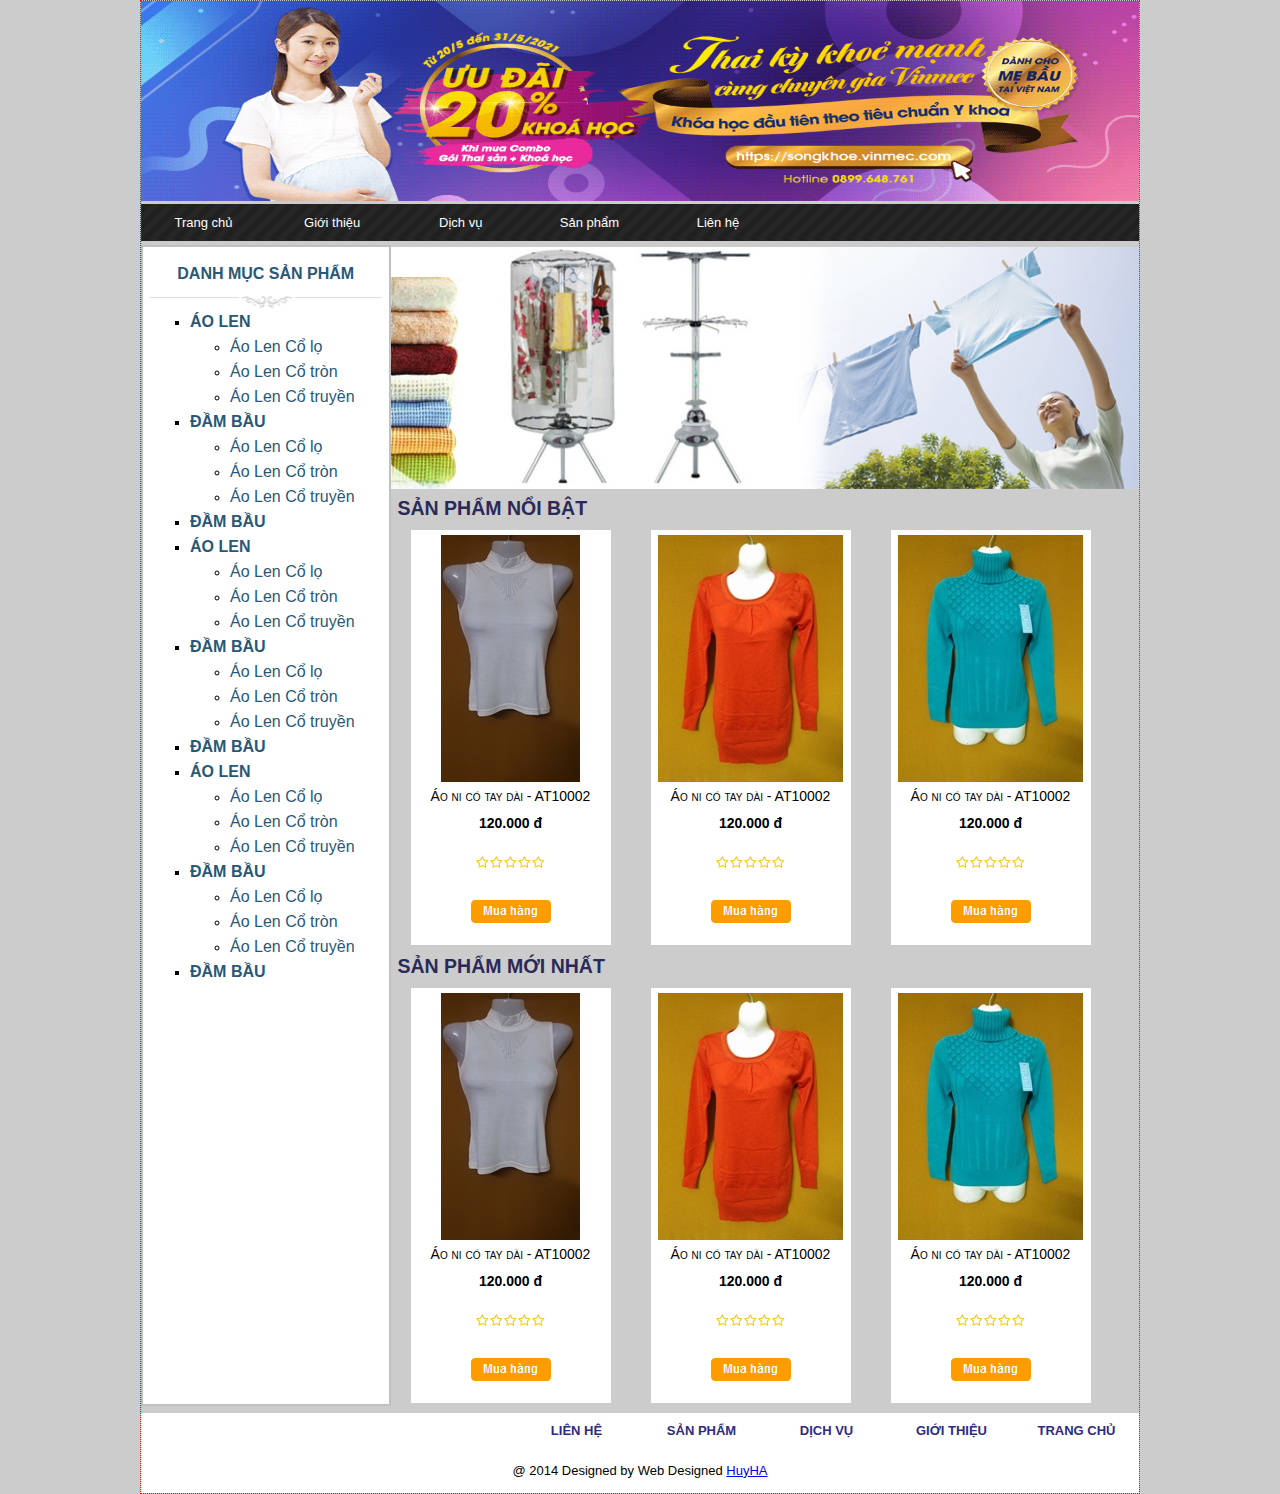
<file: F8-Shop/Partice/Đầm bầu/index.html>
<!DOCTYPE html>
<html lang="en">
<head>
    <meta charset="UTF-8">
    <meta http-equiv="X-UA-Compatible" content="IE=edge">
    <meta name="viewport" content="width=device-width, initial-scale=1.0">
    <title>Web đầm bầu</title>
    <link rel="stylesheet" href="Asset/Css/main.css">
</head>
<body>
    <div id="main">
        <div id="header">
            <div class="banner">
                <img src="Asset/Images/banner.gif" alt="" srcset="">
            </div>
            <div class="menu">
                <ul>
                    <li><a href="#">Trang chủ</a></li>
                    <li><a href="#">Giới thiệu</a></li>
                    <li><a href="#">Dịch vụ</a></li>
                    <li><a href="#">Sản phẩm</a></li>
                    <li><a href="#">Liên hệ</a></li>
                </ul>
            </div>
        </div>
        <div id="content">
            <div class="left">
                <div class="header-nav">
                    <h2>Danh mục sản phẩm</h2>
                </div>
                <div class="nav">
                    <ul>
                        <li>
                            <a href="#">Áo len</a>
                            <ul>
                                <li><a href="#">Áo Len Cổ lọ</a></li>
                                <li><a href="#">Áo Len Cổ tròn</a></li>
                                <li><a href="#">Áo Len Cổ truyền</a></li>
                            </ul>
                        </li>
                        <li>
                            <a href="#">Đầm bầu</a>
                            <ul>
                                <li><a href="#">Áo Len Cổ lọ</a></li>
                                <li><a href="#">Áo Len Cổ tròn</a></li>
                                <li><a href="#">Áo Len Cổ truyền</a></li>
                            </ul>
                        </li>
                        <li>
                            <a href="#">Đầm bầu</a>
                        </li>
                        <li>
                            <a href="#">Áo len</a>
                            <ul>
                                <li><a href="#">Áo Len Cổ lọ</a></li>
                                <li><a href="#">Áo Len Cổ tròn</a></li>
                                <li><a href="#">Áo Len Cổ truyền</a></li>
                            </ul>
                        </li>
                        <li>
                            <a href="#">Đầm bầu</a>
                            <ul>
                                <li><a href="#">Áo Len Cổ lọ</a></li>
                                <li><a href="#">Áo Len Cổ tròn</a></li>
                                <li><a href="#">Áo Len Cổ truyền</a></li>
                            </ul>
                        </li>
                        <li>
                            <a href="#">Đầm bầu</a>
                        </li>
                        <li>
                            <a href="#">Áo len</a>
                            <ul>
                                <li><a href="#">Áo Len Cổ lọ</a></li>
                                <li><a href="#">Áo Len Cổ tròn</a></li>
                                <li><a href="#">Áo Len Cổ truyền</a></li>
                            </ul>
                        </li>
                        <li>
                            <a href="#">Đầm bầu</a>
                            <ul>
                                <li><a href="#">Áo Len Cổ lọ</a></li>
                                <li><a href="#">Áo Len Cổ tròn</a></li>
                                <li><a href="#">Áo Len Cổ truyền</a></li>
                            </ul>
                        </li>
                        <li>
                            <a href="#">Đầm bầu</a>
                        </li>
                    </ul>
                </div>
            </div>
            <div class="right">
                <div class="slider">
                    <img src="Asset/Images/slide.jpg" alt="" srcset="">
                </div>
                <div class="products">
                    <div class="header-product">
                        <h2>Sản phẩm nổi bật</h2>
                    </div>
                    <div class="item">
                        <img src="Asset/Images/sp1.jpg" alt="" srcset="">
                        <p class="name">Áo ni cổ tay dài - AT10002</p>
                        <p class="price">120.000 đ</p>
                        <p><img class="img-check" src="Asset/Images/sao.png" alt="" srcset=""></p>
                        <p><img class="img-check" src="Asset/Images/mua.png" alt="" srcset=""></p>
                    </div>
                    <div class="item">
                        <img src="Asset/Images/sp2.jpg" alt="" srcset="">
                        <p class="name">Áo ni cổ tay dài - AT10002</p>
                        <p class="price">120.000 đ</p>
                        <p><img class="img-check" src="Asset/Images/sao.png" alt="" srcset=""></p>
                        <p><img class="img-check" src="Asset/Images/mua.png" alt="" srcset=""></p>
                    </div>
                    <div class="item">
                        <img src="Asset/Images/sp3.jpg" alt="" srcset="">
                        <p class="name">Áo ni cổ tay dài - AT10002</p>
                        <p class="price">120.000 đ</p>
                        <p><img class="img-check"  src="Asset/Images/sao.png" alt="" srcset=""></p>
                        <p><img  class="img-check" src="Asset/Images/mua.png" alt="" srcset=""></p>
                    </div>
                    <div class="header-product">
                        <h2>Sản phẩm mới nhất</h2>
                    </div>
                    <div class="item">
                        <img src="Asset/Images/sp1.jpg" alt="" srcset="">
                        <p class="name">Áo ni cổ tay dài - AT10002</p>
                        <p class="price">120.000 đ</p>
                        <p><img class="img-check" src="Asset/Images/sao.png" alt="" srcset=""></p>
                        <p><img class="img-check" src="Asset/Images/mua.png" alt="" srcset=""></p>
                    </div>
                    <div class="item">
                        <img src="Asset/Images/sp2.jpg" alt="" srcset="">
                        <p class="name">Áo ni cổ tay dài - AT10002</p>
                        <p class="price">120.000 đ</p>
                        <p><img class="img-check" src="Asset/Images/sao.png" alt="" srcset=""></p>
                        <p><img class="img-check" src="Asset/Images/mua.png" alt="" srcset=""></p>
                    </div>
                    <div class="item">
                        <img src="Asset/Images/sp3.jpg" alt="" srcset="">
                        <p class="name">Áo ni cổ tay dài - AT10002</p>
                        <p class="price">120.000 đ</p>
                        <p><img class="img-check"  src="Asset/Images/sao.png" alt="" srcset=""></p>
                        <p><img  class="img-check" src="Asset/Images/mua.png" alt="" srcset=""></p>
                    </div>
                </div>
            </div>
        </div>
        <div id="footer">
            <div class="menuduoi">
                <a href="#">Trang chủ</a>
                <a href="#">Giới thiệu</a>
                <a href="#">Dịch vụ</a>
                <a href="#">Sản phẩm</a>
                <a href="#">Liên hệ</a>
            </div>
            <p align="center">
                @ 2014 Designed by Web Designed <a href="#">HuyHA</a>
            </p>
        </div>
    </div>
</body>
</html>
</file>
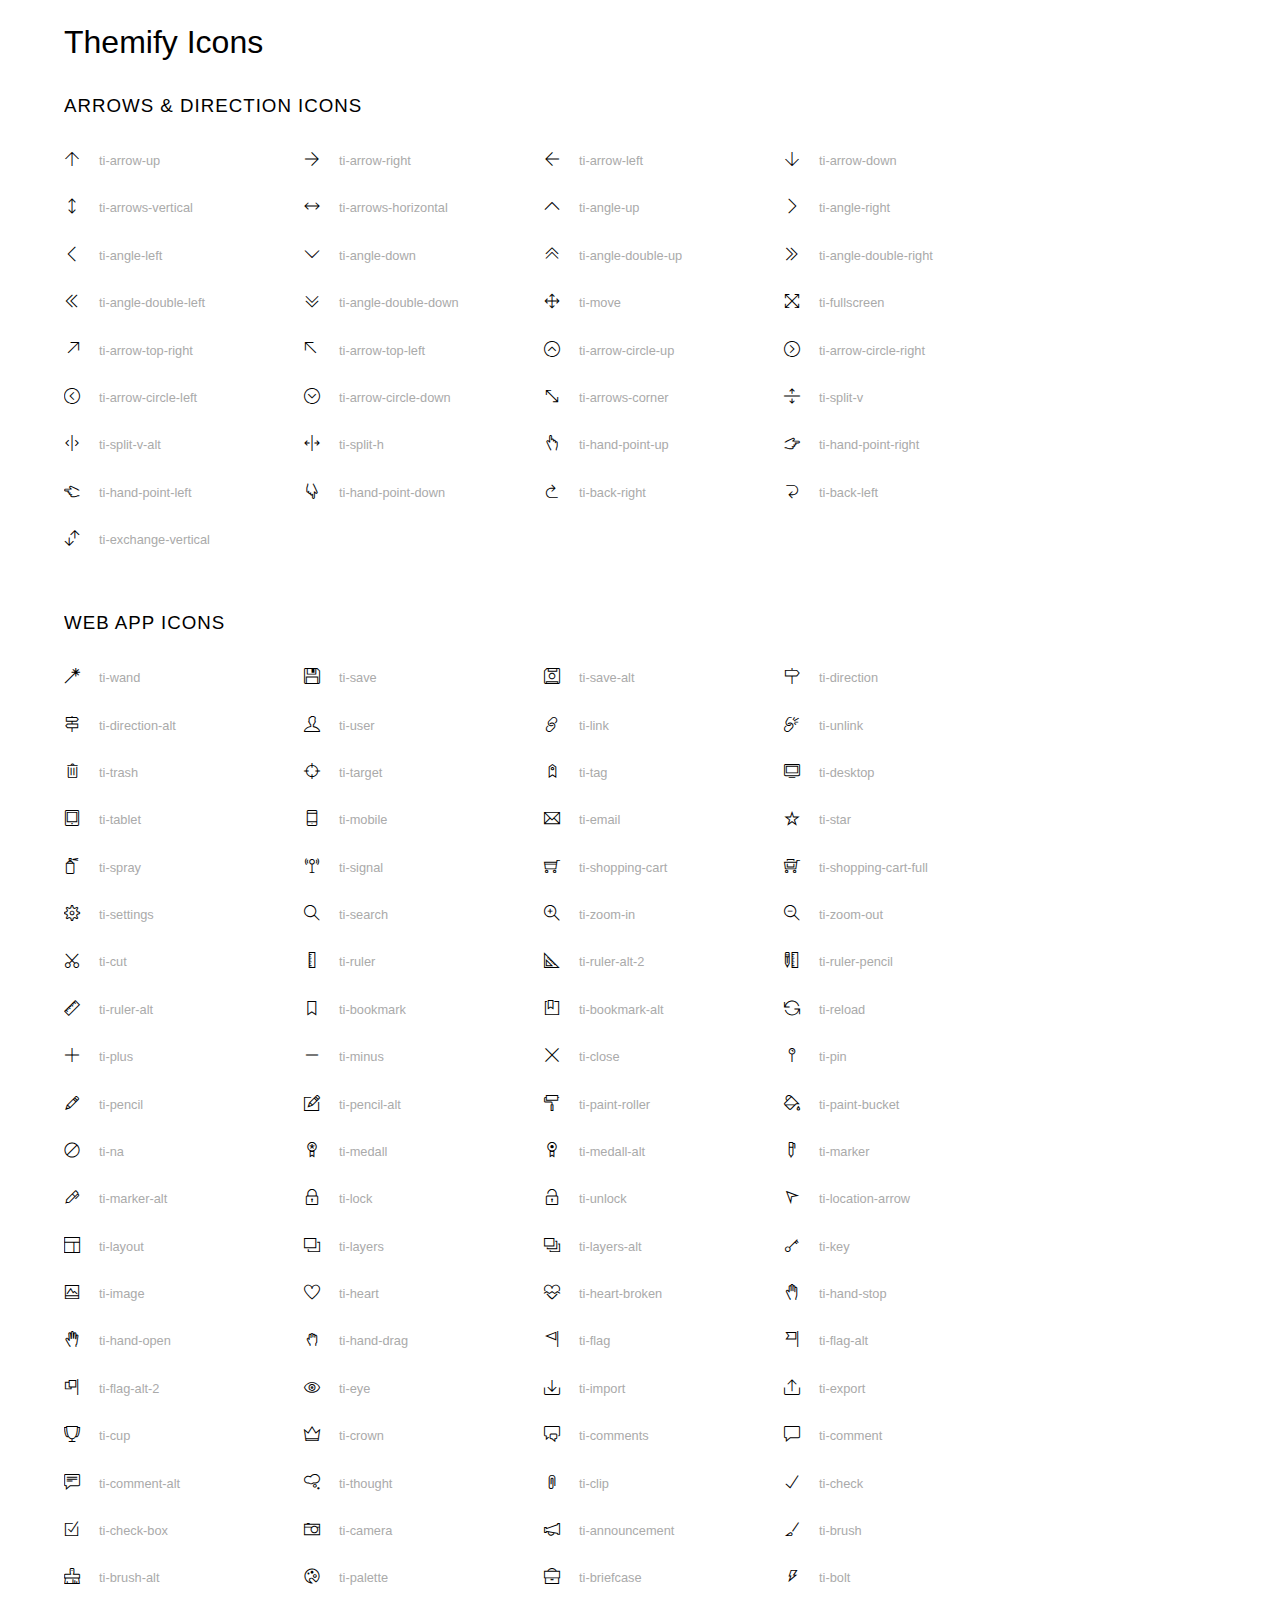
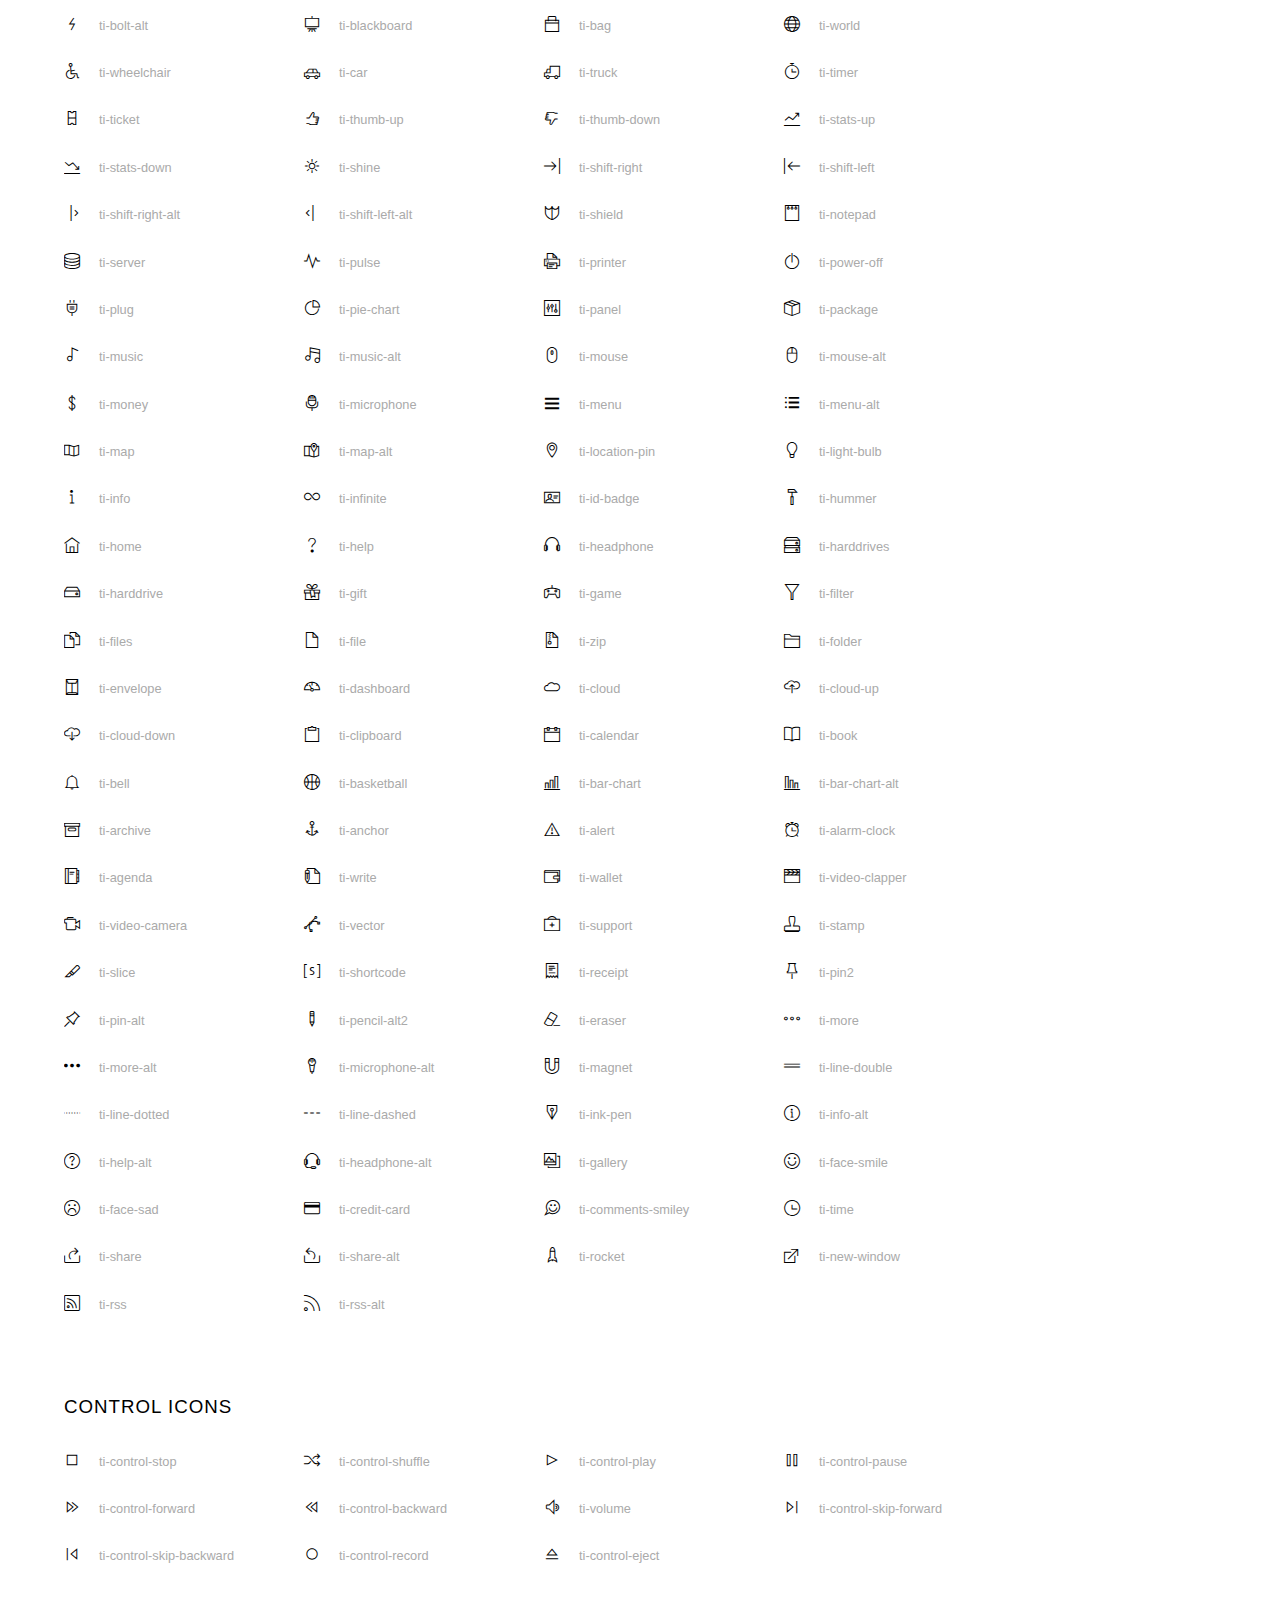
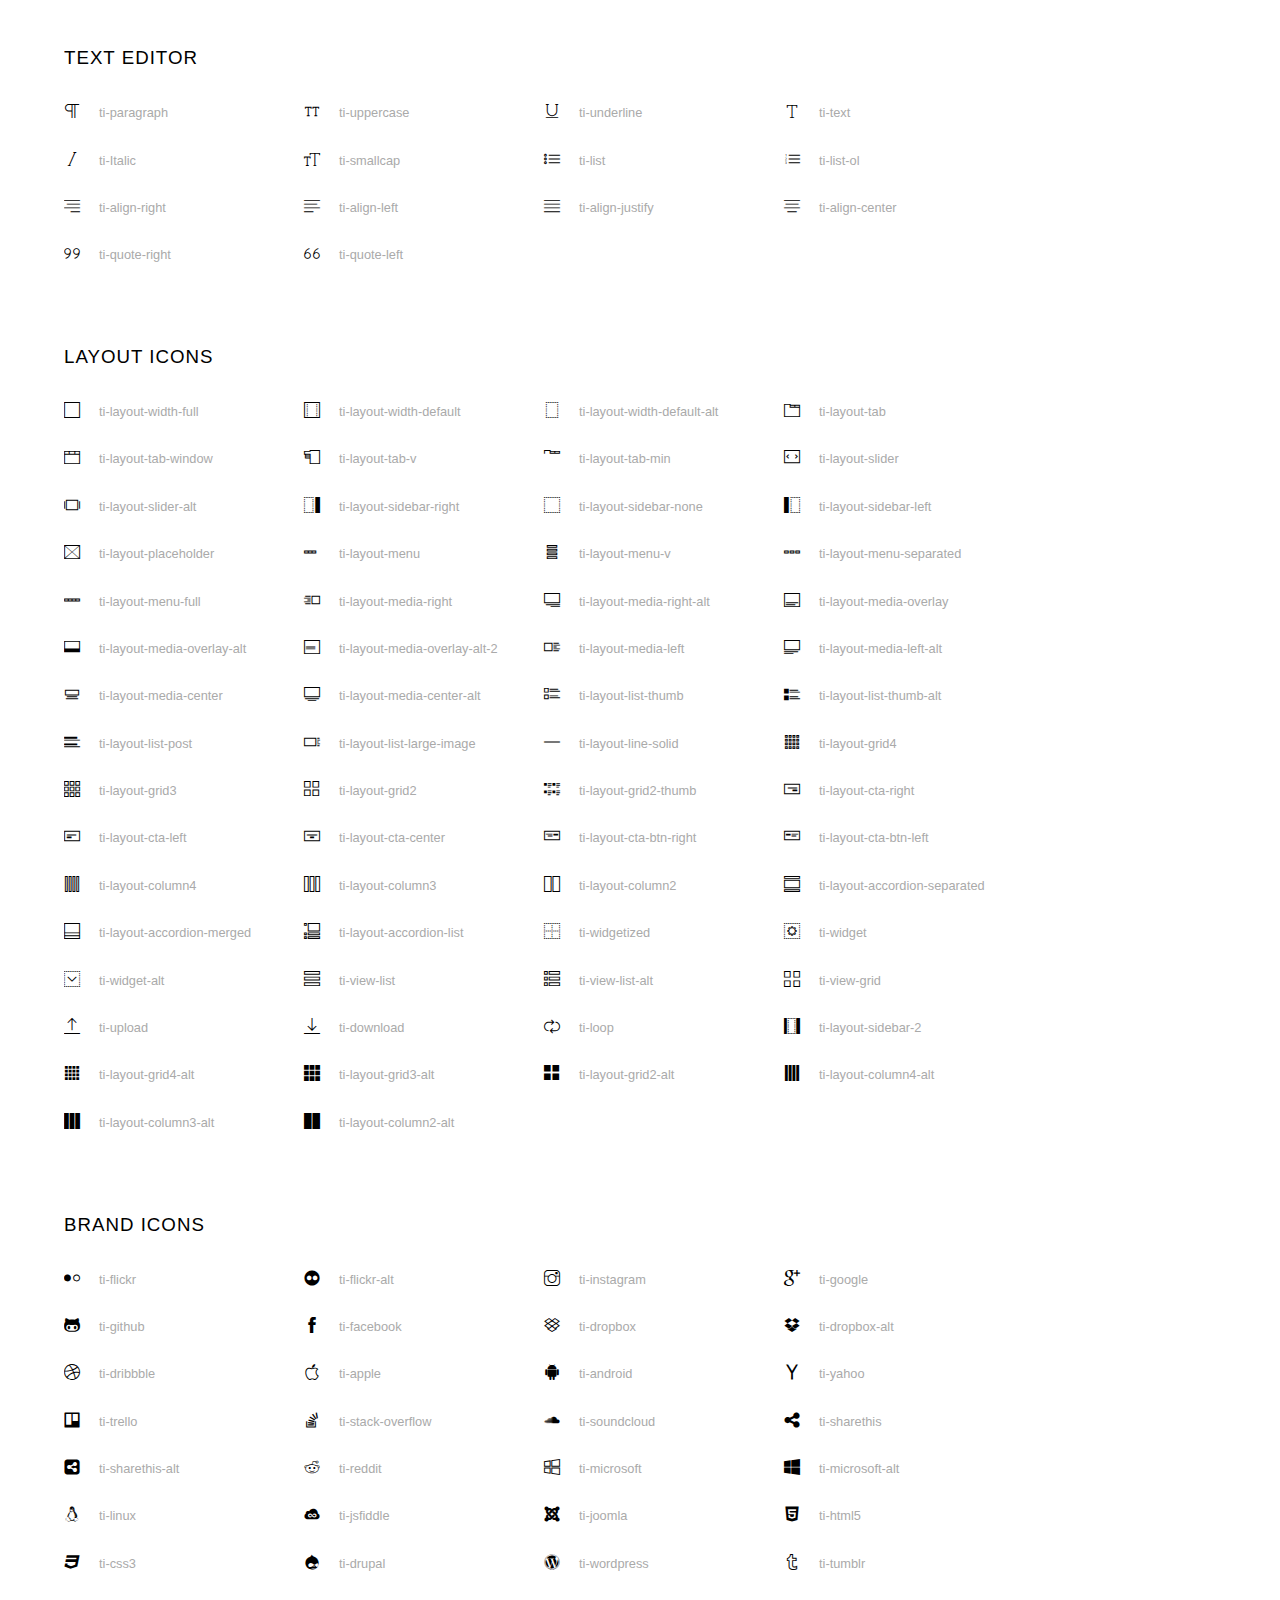
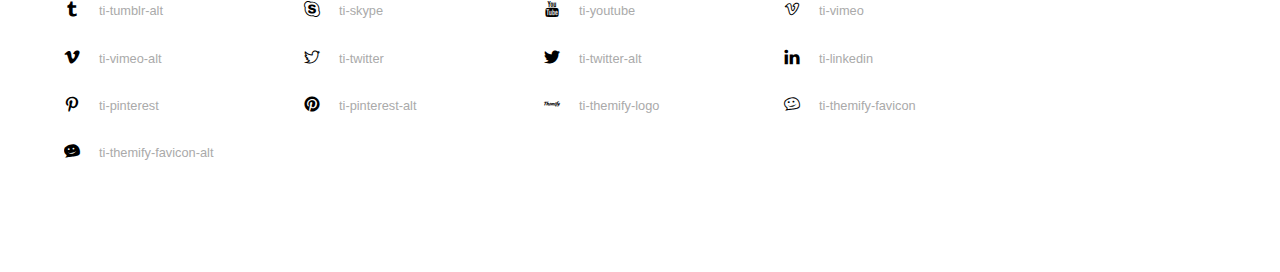
<file: F8-Shop/Pratice xây dựng web Company/access/Fonts/themify-icons/index.html>
<!doctype html>
<html>
<head>
	<meta charset="utf-8">
	<title>Themify Icon Font</title>
	<meta name="viewport" content="width=device-width">
	<link rel="stylesheet" href="demo-files/demo.css">
	<link rel="stylesheet" href="themify-icons.css">
	<!--[if lt IE 8]><!-->
	<link rel="stylesheet" href="ie7/ie7.css">
	<!--<![endif]-->
</head>
<body>
	<h1>Themify Icons</h1>

	<div class="icon-section">

		<div class="icon-section">
			<h3>Arrows &amp; Direction Icons </h3>

			<div class="icon-container">
				<span class="ti-arrow-up"></span><span class="icon-name"> ti-arrow-up</span>
			</div>
			<div class="icon-container">
				<span class="ti-arrow-right"></span><span class="icon-name"> ti-arrow-right</span>
			</div>
			<div class="icon-container">
				<span class="ti-arrow-left"></span><span class="icon-name"> ti-arrow-left</span>
			</div>
			<div class="icon-container">
				<span class="ti-arrow-down"></span><span class="icon-name"> ti-arrow-down</span>
			</div>
			<div class="icon-container">
				<span class="ti-arrows-vertical"></span><span class="icon-name"> ti-arrows-vertical</span>
			</div>
			<div class="icon-container">
				<span class="ti-arrows-horizontal"></span><span class="icon-name"> ti-arrows-horizontal</span>
			</div>
			<div class="icon-container">
				<span class="ti-angle-up"></span><span class="icon-name"> ti-angle-up</span>
			</div>
			<div class="icon-container">
				<span class="ti-angle-right"></span><span class="icon-name"> ti-angle-right</span>
			</div>
			<div class="icon-container">
				<span class="ti-angle-left"></span><span class="icon-name"> ti-angle-left</span>
			</div>
			<div class="icon-container">
				<span class="ti-angle-down"></span><span class="icon-name"> ti-angle-down</span>
			</div>	
			<div class="icon-container">
				<span class="ti-angle-double-up"></span><span class="icon-name"> ti-angle-double-up</span>
			</div>
			<div class="icon-container">
				<span class="ti-angle-double-right"></span><span class="icon-name"> ti-angle-double-right</span>
			</div>
			<div class="icon-container">
				<span class="ti-angle-double-left"></span><span class="icon-name"> ti-angle-double-left</span>
			</div>
			<div class="icon-container">
				<span class="ti-angle-double-down"></span><span class="icon-name"> ti-angle-double-down</span>
			</div>					
			<div class="icon-container">
				<span class="ti-move"></span><span class="icon-name"> ti-move</span>
			</div>
			<div class="icon-container">
				<span class="ti-fullscreen"></span><span class="icon-name"> ti-fullscreen</span>
			</div>
			<div class="icon-container">
				<span class="ti-arrow-top-right"></span><span class="icon-name"> ti-arrow-top-right</span>
			</div>
			<div class="icon-container">
				<span class="ti-arrow-top-left"></span><span class="icon-name"> ti-arrow-top-left</span>
			</div>
			<div class="icon-container">
				<span class="ti-arrow-circle-up"></span><span class="icon-name"> ti-arrow-circle-up</span>
			</div>
			<div class="icon-container">
				<span class="ti-arrow-circle-right"></span><span class="icon-name"> ti-arrow-circle-right</span>
			</div>
			<div class="icon-container">
				<span class="ti-arrow-circle-left"></span><span class="icon-name"> ti-arrow-circle-left</span>
			</div>
			<div class="icon-container">
				<span class="ti-arrow-circle-down"></span><span class="icon-name"> ti-arrow-circle-down</span>
			</div>
			<div class="icon-container">
				<span class="ti-arrows-corner"></span><span class="icon-name"> ti-arrows-corner</span>
			</div>
			<div class="icon-container">
				<span class="ti-split-v"></span><span class="icon-name"> ti-split-v</span>
			</div>

			<div class="icon-container">
				<span class="ti-split-v-alt"></span><span class="icon-name"> ti-split-v-alt</span>
			</div>
			<div class="icon-container">
				<span class="ti-split-h"></span><span class="icon-name"> ti-split-h</span>
			</div>
			<div class="icon-container">
				<span class="ti-hand-point-up"></span><span class="icon-name"> ti-hand-point-up</span>
			</div>
			<div class="icon-container">
				<span class="ti-hand-point-right"></span><span class="icon-name"> ti-hand-point-right</span>
			</div>
			<div class="icon-container">
				<span class="ti-hand-point-left"></span><span class="icon-name"> ti-hand-point-left</span>
			</div>
			<div class="icon-container">
				<span class="ti-hand-point-down"></span><span class="icon-name"> ti-hand-point-down</span>
			</div>
			<div class="icon-container">
				<span class="ti-back-right"></span><span class="icon-name"> ti-back-right</span>
			</div>
			<div class="icon-container">
				<span class="ti-back-left"></span><span class="icon-name"> ti-back-left</span>
			</div>
			<div class="icon-container">
				<span class="ti-exchange-vertical"></span><span class="icon-name"> ti-exchange-vertical</span>
			</div>

		</div> <!-- Arrows Icons -->



		<h3>Web App Icons</h3>
		
		<div class="icon-section">

			<div class="icon-container">
				<span class="ti-wand"></span><span class="icon-name"> ti-wand</span>
			</div>
			<div class="icon-container">
				<span class="ti-save"></span><span class="icon-name"> ti-save</span>
			</div>
			<div class="icon-container">
				<span class="ti-save-alt"></span><span class="icon-name"> ti-save-alt</span>
			</div>

			<div class="icon-container">
				<span class="ti-direction"></span><span class="icon-name"> ti-direction</span>
			</div>
			<div class="icon-container">
				<span class="ti-direction-alt"></span><span class="icon-name"> ti-direction-alt</span>
			</div>
			<div class="icon-container">
				<span class="ti-user"></span><span class="icon-name"> ti-user</span>
			</div>
			<div class="icon-container">
				<span class="ti-link"></span><span class="icon-name"> ti-link</span>
			</div>
			<div class="icon-container">
				<span class="ti-unlink"></span><span class="icon-name"> ti-unlink</span>
			</div>
			<div class="icon-container">
				<span class="ti-trash"></span><span class="icon-name"> ti-trash</span>
			</div>
			<div class="icon-container">
				<span class="ti-target"></span><span class="icon-name"> ti-target</span>
			</div>
			<div class="icon-container">
				<span class="ti-tag"></span><span class="icon-name"> ti-tag</span>
			</div>
			<div class="icon-container">
				<span class="ti-desktop"></span><span class="icon-name"> ti-desktop</span>
			</div>
			<div class="icon-container">
				<span class="ti-tablet"></span><span class="icon-name"> ti-tablet</span>
			</div>
			<div class="icon-container">
				<span class="ti-mobile"></span><span class="icon-name"> ti-mobile</span>
			</div>
			<div class="icon-container">
				<span class="ti-email"></span><span class="icon-name"> ti-email</span>
			</div>	
			<div class="icon-container">
				<span class="ti-star"></span><span class="icon-name"> ti-star</span>
			</div>
			<div class="icon-container">
				<span class="ti-spray"></span><span class="icon-name"> ti-spray</span>
			</div>
			<div class="icon-container">
				<span class="ti-signal"></span><span class="icon-name"> ti-signal</span>
			</div>
			<div class="icon-container">
				<span class="ti-shopping-cart"></span><span class="icon-name"> ti-shopping-cart</span>
			</div>
			<div class="icon-container">
				<span class="ti-shopping-cart-full"></span><span class="icon-name"> ti-shopping-cart-full</span>
			</div>
			<div class="icon-container">
				<span class="ti-settings"></span><span class="icon-name"> ti-settings</span>
			</div>
			<div class="icon-container">
				<span class="ti-search"></span><span class="icon-name"> ti-search</span>
			</div>
			<div class="icon-container">
				<span class="ti-zoom-in"></span><span class="icon-name"> ti-zoom-in</span>
			</div>
			<div class="icon-container">
				<span class="ti-zoom-out"></span><span class="icon-name"> ti-zoom-out</span>
			</div>
			<div class="icon-container">
				<span class="ti-cut"></span><span class="icon-name"> ti-cut</span>
			</div>
			<div class="icon-container">
				<span class="ti-ruler"></span><span class="icon-name"> ti-ruler</span>
			</div>
			<div class="icon-container">
				<span class="ti-ruler-alt-2"></span><span class="icon-name"> ti-ruler-alt-2</span>
			</div>			
			<div class="icon-container">
				<span class="ti-ruler-pencil"></span><span class="icon-name"> ti-ruler-pencil</span>
			</div>
			<div class="icon-container">
				<span class="ti-ruler-alt"></span><span class="icon-name"> ti-ruler-alt</span>
			</div>
			<div class="icon-container">
				<span class="ti-bookmark"></span><span class="icon-name"> ti-bookmark</span>
			</div>
			<div class="icon-container">
				<span class="ti-bookmark-alt"></span><span class="icon-name"> ti-bookmark-alt</span>
			</div>
			<div class="icon-container">
				<span class="ti-reload"></span><span class="icon-name"> ti-reload</span>
			</div>
			<div class="icon-container">
				<span class="ti-plus"></span><span class="icon-name"> ti-plus</span>
			</div>
			<div class="icon-container">
				<span class="ti-minus"></span><span class="icon-name"> ti-minus</span>
			</div>
			<div class="icon-container">
				<span class="ti-close"></span><span class="icon-name"> ti-close</span>
			</div>			
			<div class="icon-container">
				<span class="ti-pin"></span><span class="icon-name"> ti-pin</span>
			</div>
			<div class="icon-container">
				<span class="ti-pencil"></span><span class="icon-name"> ti-pencil</span>
			</div>
					
		  	<div class="icon-container">
				<span class="ti-pencil-alt"></span><span class="icon-name"> ti-pencil-alt</span>
			</div>
			<div class="icon-container">
				<span class="ti-paint-roller"></span><span class="icon-name"> ti-paint-roller</span>
			</div>
			<div class="icon-container">
				<span class="ti-paint-bucket"></span><span class="icon-name"> ti-paint-bucket</span>
			</div>
			<div class="icon-container">
				<span class="ti-na"></span><span class="icon-name"> ti-na</span>
			</div>
			<div class="icon-container">
				<span class="ti-medall"></span><span class="icon-name"> ti-medall</span>
			</div>
			<div class="icon-container">
				<span class="ti-medall-alt"></span><span class="icon-name"> ti-medall-alt</span>
			</div>
			<div class="icon-container">
				<span class="ti-marker"></span><span class="icon-name"> ti-marker</span>
			</div>
			<div class="icon-container">
				<span class="ti-marker-alt"></span><span class="icon-name"> ti-marker-alt</span>
			</div>

			<div class="icon-container">
				<span class="ti-lock"></span><span class="icon-name"> ti-lock</span>
			</div>
			<div class="icon-container">
				<span class="ti-unlock"></span><span class="icon-name"> ti-unlock</span>
			</div>
			<div class="icon-container">
				<span class="ti-location-arrow"></span><span class="icon-name"> ti-location-arrow</span>
			</div>
			<div class="icon-container">
				<span class="ti-layout"></span><span class="icon-name"> ti-layout</span>
			</div>
			<div class="icon-container">
				<span class="ti-layers"></span><span class="icon-name"> ti-layers</span>
			</div>
			<div class="icon-container">
				<span class="ti-layers-alt"></span><span class="icon-name"> ti-layers-alt</span>
			</div>
			<div class="icon-container">
				<span class="ti-key"></span><span class="icon-name"> ti-key</span>
			</div>
			<div class="icon-container">
				<span class="ti-image"></span><span class="icon-name"> ti-image</span>
			</div>
			<div class="icon-container">
				<span class="ti-heart"></span><span class="icon-name"> ti-heart</span>
			</div>
			<div class="icon-container">
				<span class="ti-heart-broken"></span><span class="icon-name"> ti-heart-broken</span>
			</div>
			<div class="icon-container">
				<span class="ti-hand-stop"></span><span class="icon-name"> ti-hand-stop</span>
			</div>
			<div class="icon-container">
				<span class="ti-hand-open"></span><span class="icon-name"> ti-hand-open</span>
			</div>
			<div class="icon-container">
				<span class="ti-hand-drag"></span><span class="icon-name"> ti-hand-drag</span>
			</div>
			<div class="icon-container">
				<span class="ti-flag"></span><span class="icon-name"> ti-flag</span>
			</div>
			<div class="icon-container">
				<span class="ti-flag-alt"></span><span class="icon-name"> ti-flag-alt</span>
			</div>
			<div class="icon-container">
				<span class="ti-flag-alt-2"></span><span class="icon-name"> ti-flag-alt-2</span>
			</div>
			<div class="icon-container">
				<span class="ti-eye"></span><span class="icon-name"> ti-eye</span>
			</div>
			<div class="icon-container">
				<span class="ti-import"></span><span class="icon-name"> ti-import</span>
			</div>			
			<div class="icon-container">
				<span class="ti-export"></span><span class="icon-name"> ti-export</span>
			</div>
			<div class="icon-container">
				<span class="ti-cup"></span><span class="icon-name"> ti-cup</span>
			</div>
			<div class="icon-container">
				<span class="ti-crown"></span><span class="icon-name"> ti-crown</span>
			</div>
			<div class="icon-container">
				<span class="ti-comments"></span><span class="icon-name"> ti-comments</span>
			</div>
			<div class="icon-container">
				<span class="ti-comment"></span><span class="icon-name"> ti-comment</span>
			</div>
			<div class="icon-container">
				<span class="ti-comment-alt"></span><span class="icon-name"> ti-comment-alt</span>
			</div>
			<div class="icon-container">
				<span class="ti-thought"></span><span class="icon-name"> ti-thought</span>
			</div>			
			<div class="icon-container">
				<span class="ti-clip"></span><span class="icon-name"> ti-clip</span>
			</div>

			<div class="icon-container">
				<span class="ti-check"></span><span class="icon-name"> ti-check</span>
			</div>
			<div class="icon-container">
				<span class="ti-check-box"></span><span class="icon-name"> ti-check-box</span>
			</div>
			<div class="icon-container">
				<span class="ti-camera"></span><span class="icon-name"> ti-camera</span>
			</div>
			<div class="icon-container">
				<span class="ti-announcement"></span><span class="icon-name"> ti-announcement</span>
			</div>
			<div class="icon-container">
				<span class="ti-brush"></span><span class="icon-name"> ti-brush</span>
			</div>
			<div class="icon-container">
				<span class="ti-brush-alt"></span><span class="icon-name"> ti-brush-alt</span>
			</div>
			<div class="icon-container">
				<span class="ti-palette"></span><span class="icon-name"> ti-palette</span>
			</div>			
			<div class="icon-container">
				<span class="ti-briefcase"></span><span class="icon-name"> ti-briefcase</span>
			</div>
			<div class="icon-container">
				<span class="ti-bolt"></span><span class="icon-name"> ti-bolt</span>
			</div>
			<div class="icon-container">
				<span class="ti-bolt-alt"></span><span class="icon-name"> ti-bolt-alt</span>
			</div>
			<div class="icon-container">
				<span class="ti-blackboard"></span><span class="icon-name"> ti-blackboard</span>
			</div>
			<div class="icon-container">
				<span class="ti-bag"></span><span class="icon-name"> ti-bag</span>
			</div>
			<div class="icon-container">
				<span class="ti-world"></span><span class="icon-name"> ti-world</span>
			</div>
			<div class="icon-container">
				<span class="ti-wheelchair"></span><span class="icon-name"> ti-wheelchair</span>
			</div>
			<div class="icon-container">
				<span class="ti-car"></span><span class="icon-name"> ti-car</span>
			</div>
			<div class="icon-container">
				<span class="ti-truck"></span><span class="icon-name"> ti-truck</span>
			</div>
			<div class="icon-container">
				<span class="ti-timer"></span><span class="icon-name"> ti-timer</span>
			</div>
			<div class="icon-container">
				<span class="ti-ticket"></span><span class="icon-name"> ti-ticket</span>
			</div>
			<div class="icon-container">
				<span class="ti-thumb-up"></span><span class="icon-name"> ti-thumb-up</span>
			</div>
			<div class="icon-container">
				<span class="ti-thumb-down"></span><span class="icon-name"> ti-thumb-down</span>
			</div>

			<div class="icon-container">
				<span class="ti-stats-up"></span><span class="icon-name"> ti-stats-up</span>
			</div>
			<div class="icon-container">
				<span class="ti-stats-down"></span><span class="icon-name"> ti-stats-down</span>
			</div>
			<div class="icon-container">
				<span class="ti-shine"></span><span class="icon-name"> ti-shine</span>
			</div>
			<div class="icon-container">
				<span class="ti-shift-right"></span><span class="icon-name"> ti-shift-right</span>
			</div>
			<div class="icon-container">
				<span class="ti-shift-left"></span><span class="icon-name"> ti-shift-left</span>
			</div>

			<div class="icon-container">
				<span class="ti-shift-right-alt"></span><span class="icon-name"> ti-shift-right-alt</span>
			</div>
			<div class="icon-container">
				<span class="ti-shift-left-alt"></span><span class="icon-name"> ti-shift-left-alt</span>
			</div>
			<div class="icon-container">
				<span class="ti-shield"></span><span class="icon-name"> ti-shield</span>
			</div>
			<div class="icon-container">
				<span class="ti-notepad"></span><span class="icon-name"> ti-notepad</span>
			</div>
			<div class="icon-container">
				<span class="ti-server"></span><span class="icon-name"> ti-server</span>
			</div>

			<div class="icon-container">
				<span class="ti-pulse"></span><span class="icon-name"> ti-pulse</span>
			</div>
			<div class="icon-container">
				<span class="ti-printer"></span><span class="icon-name"> ti-printer</span>
			</div>
			<div class="icon-container">
				<span class="ti-power-off"></span><span class="icon-name"> ti-power-off</span>
			</div>
			<div class="icon-container">
				<span class="ti-plug"></span><span class="icon-name"> ti-plug</span>
			</div>
			<div class="icon-container">
				<span class="ti-pie-chart"></span><span class="icon-name"> ti-pie-chart</span>
			</div>

			<div class="icon-container">
				<span class="ti-panel"></span><span class="icon-name"> ti-panel</span>
			</div>
			<div class="icon-container">
				<span class="ti-package"></span><span class="icon-name"> ti-package</span>
			</div>
			<div class="icon-container">
				<span class="ti-music"></span><span class="icon-name"> ti-music</span>
			</div>
			<div class="icon-container">
				<span class="ti-music-alt"></span><span class="icon-name"> ti-music-alt</span>
			</div>
			<div class="icon-container">
				<span class="ti-mouse"></span><span class="icon-name"> ti-mouse</span>
			</div>
			<div class="icon-container">
				<span class="ti-mouse-alt"></span><span class="icon-name"> ti-mouse-alt</span>
			</div>
			<div class="icon-container">
				<span class="ti-money"></span><span class="icon-name"> ti-money</span>
			</div>
			<div class="icon-container">
				<span class="ti-microphone"></span><span class="icon-name"> ti-microphone</span>
			</div>
			<div class="icon-container">
				<span class="ti-menu"></span><span class="icon-name"> ti-menu</span>
			</div>
			<div class="icon-container">
				<span class="ti-menu-alt"></span><span class="icon-name"> ti-menu-alt</span>
			</div>
			<div class="icon-container">
				<span class="ti-map"></span><span class="icon-name"> ti-map</span>
			</div>
			<div class="icon-container">
				<span class="ti-map-alt"></span><span class="icon-name"> ti-map-alt</span>
			</div>

			<div class="icon-container">
				<span class="ti-location-pin"></span><span class="icon-name"> ti-location-pin</span>
			</div>

			<div class="icon-container">
				<span class="ti-light-bulb"></span><span class="icon-name"> ti-light-bulb</span>
			</div>
			<div class="icon-container">
				<span class="ti-info"></span><span class="icon-name"> ti-info</span>
			</div>
			<div class="icon-container">
				<span class="ti-infinite"></span><span class="icon-name"> ti-infinite</span>
			</div>
			<div class="icon-container">
				<span class="ti-id-badge"></span><span class="icon-name"> ti-id-badge</span>
			</div>
			<div class="icon-container">
				<span class="ti-hummer"></span><span class="icon-name"> ti-hummer</span>
			</div>
			<div class="icon-container">
				<span class="ti-home"></span><span class="icon-name"> ti-home</span>
			</div>
			<div class="icon-container">
				<span class="ti-help"></span><span class="icon-name"> ti-help</span>
			</div>
			<div class="icon-container">
				<span class="ti-headphone"></span><span class="icon-name"> ti-headphone</span>
			</div>
			<div class="icon-container">
				<span class="ti-harddrives"></span><span class="icon-name"> ti-harddrives</span>
			</div>
			<div class="icon-container">
				<span class="ti-harddrive"></span><span class="icon-name"> ti-harddrive</span>
			</div>
			<div class="icon-container">
				<span class="ti-gift"></span><span class="icon-name"> ti-gift</span>
			</div>
			<div class="icon-container">
				<span class="ti-game"></span><span class="icon-name"> ti-game</span>
			</div>
			<div class="icon-container">
				<span class="ti-filter"></span><span class="icon-name"> ti-filter</span>
			</div>
			<div class="icon-container">
				<span class="ti-files"></span><span class="icon-name"> ti-files</span>
			</div>
			<div class="icon-container">
				<span class="ti-file"></span><span class="icon-name"> ti-file</span>
			</div>
			<div class="icon-container">
				<span class="ti-zip"></span><span class="icon-name"> ti-zip</span>
			</div>
			<div class="icon-container">
				<span class="ti-folder"></span><span class="icon-name"> ti-folder</span>
			</div>			
			<div class="icon-container">
				<span class="ti-envelope"></span><span class="icon-name"> ti-envelope</span>
			</div>


			<div class="icon-container">
				<span class="ti-dashboard"></span><span class="icon-name"> ti-dashboard</span>
			</div>
			<div class="icon-container">
				<span class="ti-cloud"></span><span class="icon-name"> ti-cloud</span>
			</div>
			<div class="icon-container">
				<span class="ti-cloud-up"></span><span class="icon-name"> ti-cloud-up</span>
			</div>
			<div class="icon-container">
				<span class="ti-cloud-down"></span><span class="icon-name"> ti-cloud-down</span>
			</div>
			<div class="icon-container">
				<span class="ti-clipboard"></span><span class="icon-name"> ti-clipboard</span>
			</div>
			<div class="icon-container">
				<span class="ti-calendar"></span><span class="icon-name"> ti-calendar</span>
			</div>
			<div class="icon-container">
				<span class="ti-book"></span><span class="icon-name"> ti-book</span>
			</div>
			<div class="icon-container">
				<span class="ti-bell"></span><span class="icon-name"> ti-bell</span>
			</div>
			<div class="icon-container">
				<span class="ti-basketball"></span><span class="icon-name"> ti-basketball</span>
			</div>
			<div class="icon-container">
				<span class="ti-bar-chart"></span><span class="icon-name"> ti-bar-chart</span>
			</div>
			<div class="icon-container">
				<span class="ti-bar-chart-alt"></span><span class="icon-name"> ti-bar-chart-alt</span>
			</div>


			<div class="icon-container">
				<span class="ti-archive"></span><span class="icon-name"> ti-archive</span>
			</div>
			<div class="icon-container">
				<span class="ti-anchor"></span><span class="icon-name"> ti-anchor</span>
			</div>

			<div class="icon-container">
				<span class="ti-alert"></span><span class="icon-name"> ti-alert</span>
			</div>
			<div class="icon-container">
				<span class="ti-alarm-clock"></span><span class="icon-name"> ti-alarm-clock</span>
			</div>
			<div class="icon-container">
				<span class="ti-agenda"></span><span class="icon-name"> ti-agenda</span>
			</div>
			<div class="icon-container">
				<span class="ti-write"></span><span class="icon-name"> ti-write</span>
			</div>

			<div class="icon-container">
				<span class="ti-wallet"></span><span class="icon-name"> ti-wallet</span>
			</div>
			<div class="icon-container">
				<span class="ti-video-clapper"></span><span class="icon-name"> ti-video-clapper</span>
			</div>
			<div class="icon-container">
				<span class="ti-video-camera"></span><span class="icon-name"> ti-video-camera</span>
			</div>
			<div class="icon-container">
				<span class="ti-vector"></span><span class="icon-name"> ti-vector</span>
			</div>

			<div class="icon-container">
				<span class="ti-support"></span><span class="icon-name"> ti-support</span>
			</div>
			<div class="icon-container">
				<span class="ti-stamp"></span><span class="icon-name"> ti-stamp</span>
			</div>
			<div class="icon-container">
				<span class="ti-slice"></span><span class="icon-name"> ti-slice</span>
			</div>
			<div class="icon-container">
				<span class="ti-shortcode"></span><span class="icon-name"> ti-shortcode</span>
			</div>
			<div class="icon-container">
				<span class="ti-receipt"></span><span class="icon-name"> ti-receipt</span>
			</div>
			<div class="icon-container">
				<span class="ti-pin2"></span><span class="icon-name"> ti-pin2</span>
			</div>
			<div class="icon-container">
				<span class="ti-pin-alt"></span><span class="icon-name"> ti-pin-alt</span>
			</div>
			<div class="icon-container">
				<span class="ti-pencil-alt2"></span><span class="icon-name"> ti-pencil-alt2</span>
			</div>
			<div class="icon-container">
				<span class="ti-eraser"></span><span class="icon-name"> ti-eraser</span>
			</div>			
			<div class="icon-container">
				<span class="ti-more"></span><span class="icon-name"> ti-more</span>
			</div>
			<div class="icon-container">
				<span class="ti-more-alt"></span><span class="icon-name"> ti-more-alt</span>
			</div>
			<div class="icon-container">
				<span class="ti-microphone-alt"></span><span class="icon-name"> ti-microphone-alt</span>
			</div>
			<div class="icon-container">
				<span class="ti-magnet"></span><span class="icon-name"> ti-magnet</span>
			</div>
			<div class="icon-container">
				<span class="ti-line-double"></span><span class="icon-name"> ti-line-double</span>
			</div>
			<div class="icon-container">
				<span class="ti-line-dotted"></span><span class="icon-name"> ti-line-dotted</span>
			</div>
			<div class="icon-container">
				<span class="ti-line-dashed"></span><span class="icon-name"> ti-line-dashed</span>
			</div>

			<div class="icon-container">
				<span class="ti-ink-pen"></span><span class="icon-name"> ti-ink-pen</span>
			</div>
			<div class="icon-container">
				<span class="ti-info-alt"></span><span class="icon-name"> ti-info-alt</span>
			</div>
			<div class="icon-container">
				<span class="ti-help-alt"></span><span class="icon-name"> ti-help-alt</span>
			</div>
			<div class="icon-container">
				<span class="ti-headphone-alt"></span><span class="icon-name"> ti-headphone-alt</span>
			</div>

			<div class="icon-container">
				<span class="ti-gallery"></span><span class="icon-name"> ti-gallery</span>
			</div>
			<div class="icon-container">
				<span class="ti-face-smile"></span><span class="icon-name"> ti-face-smile</span>
			</div>
			<div class="icon-container">
				<span class="ti-face-sad"></span><span class="icon-name"> ti-face-sad</span>
			</div>
			<div class="icon-container">
				<span class="ti-credit-card"></span><span class="icon-name"> ti-credit-card</span>
			</div>
			<div class="icon-container">
				<span class="ti-comments-smiley"></span><span class="icon-name"> ti-comments-smiley</span>
			</div>
			<div class="icon-container">
				<span class="ti-time"></span><span class="icon-name"> ti-time</span>
			</div>
			<div class="icon-container">
				<span class="ti-share"></span><span class="icon-name"> ti-share</span>
			</div>
			<div class="icon-container">
				<span class="ti-share-alt"></span><span class="icon-name"> ti-share-alt</span>
			</div>
			<div class="icon-container">
				<span class="ti-rocket"></span><span class="icon-name"> ti-rocket</span>
			</div>

			<div class="icon-container">
				<span class="ti-new-window"></span><span class="icon-name"> ti-new-window</span>
			</div>

			<div class="icon-container">
				<span class="ti-rss"></span><span class="icon-name"> ti-rss</span>
			</div>

			<div class="icon-container">
				<span class="ti-rss-alt"></span><span class="icon-name"> ti-rss-alt</span>
			</div>
			
		</div><!-- Web App Icons -->


		<div class="icon-section">
			<h3>Control Icons</h3>
			<div class="icon-container">
				<span class="ti-control-stop"></span><span class="icon-name"> ti-control-stop</span>
			</div>
			<div class="icon-container">
				<span class="ti-control-shuffle"></span><span class="icon-name"> ti-control-shuffle</span>
			</div>
			<div class="icon-container">
				<span class="ti-control-play"></span><span class="icon-name"> ti-control-play</span>
			</div>
			<div class="icon-container">
				<span class="ti-control-pause"></span><span class="icon-name"> ti-control-pause</span>
			</div>
			<div class="icon-container">
				<span class="ti-control-forward"></span><span class="icon-name"> ti-control-forward</span>
			</div>
			<div class="icon-container">
				<span class="ti-control-backward"></span><span class="icon-name"> ti-control-backward</span>
			</div>	
			<div class="icon-container">
				<span class="ti-volume"></span><span class="icon-name"> ti-volume</span>
			</div>
			<div class="icon-container">
				<span class="ti-control-skip-forward"></span><span class="icon-name"> ti-control-skip-forward</span>
			</div>
			<div class="icon-container">
				<span class="ti-control-skip-backward"></span><span class="icon-name"> ti-control-skip-backward</span>
			</div>
			<div class="icon-container">
				<span class="ti-control-record"></span><span class="icon-name"> ti-control-record</span>
			</div>
			<div class="icon-container">
				<span class="ti-control-eject"></span><span class="icon-name"> ti-control-eject</span>
			</div>			
		</div> <!-- Control Icons -->


		<div class="icon-section">
			<h3>Text Editor</h3>

			<div class="icon-container">
				<span class="ti-paragraph"></span><span class="icon-name"> ti-paragraph</span>
			</div>
			<div class="icon-container">
				<span class="ti-uppercase"></span><span class="icon-name"> ti-uppercase</span>
			</div>

			<div class="icon-container">
				<span class="ti-underline"></span><span class="icon-name"> ti-underline</span>
			</div>
			<div class="icon-container">
				<span class="ti-text"></span><span class="icon-name"> ti-text</span>
			</div>
			<div class="icon-container">
				<span class="ti-Italic"></span><span class="icon-name"> ti-Italic</span>
			</div>
			<div class="icon-container">
				<span class="ti-smallcap"></span><span class="icon-name"> ti-smallcap</span>
			</div>
			<div class="icon-container">
				<span class="ti-list"></span><span class="icon-name"> ti-list</span>
			</div>
			<div class="icon-container">
				<span class="ti-list-ol"></span><span class="icon-name"> ti-list-ol</span>
			</div>
			<div class="icon-container">
				<span class="ti-align-right"></span><span class="icon-name"> ti-align-right</span>
			</div>
			<div class="icon-container">
				<span class="ti-align-left"></span><span class="icon-name"> ti-align-left</span>
			</div>
			<div class="icon-container">
				<span class="ti-align-justify"></span><span class="icon-name"> ti-align-justify</span>
			</div>
			<div class="icon-container">
				<span class="ti-align-center"></span><span class="icon-name"> ti-align-center</span>
			</div>
			<div class="icon-container">
				<span class="ti-quote-right"></span><span class="icon-name"> ti-quote-right</span>
			</div>
			<div class="icon-container">
				<span class="ti-quote-left"></span><span class="icon-name"> ti-quote-left</span>
			</div>

		</div> <!-- Text Editor -->



		<div class="icon-section">
			<h3>Layout Icons</h3>
			<div class="icon-container">
				<span class="ti-layout-width-full"></span><span class="icon-name"> ti-layout-width-full</span>
			</div>
			<div class="icon-container">
				<span class="ti-layout-width-default"></span><span class="icon-name"> ti-layout-width-default</span>
			</div>
			<div class="icon-container">
				<span class="ti-layout-width-default-alt"></span><span class="icon-name"> ti-layout-width-default-alt</span>
			</div>
			<div class="icon-container">
				<span class="ti-layout-tab"></span><span class="icon-name"> ti-layout-tab</span>
			</div>
			<div class="icon-container">
				<span class="ti-layout-tab-window"></span><span class="icon-name"> ti-layout-tab-window</span>
			</div>
			<div class="icon-container">
				<span class="ti-layout-tab-v"></span><span class="icon-name"> ti-layout-tab-v</span>
			</div>
			<div class="icon-container">
				<span class="ti-layout-tab-min"></span><span class="icon-name"> ti-layout-tab-min</span>
			</div>
			<div class="icon-container">
				<span class="ti-layout-slider"></span><span class="icon-name"> ti-layout-slider</span>
			</div>
			<div class="icon-container">
				<span class="ti-layout-slider-alt"></span><span class="icon-name"> ti-layout-slider-alt</span>
			</div>
			<div class="icon-container">
				<span class="ti-layout-sidebar-right"></span><span class="icon-name"> ti-layout-sidebar-right</span>
			</div>
			<div class="icon-container">
				<span class="ti-layout-sidebar-none"></span><span class="icon-name"> ti-layout-sidebar-none</span>
			</div>
			<div class="icon-container">
				<span class="ti-layout-sidebar-left"></span><span class="icon-name"> ti-layout-sidebar-left</span>
			</div>
			<div class="icon-container">
				<span class="ti-layout-placeholder"></span><span class="icon-name"> ti-layout-placeholder</span>
			</div>
			<div class="icon-container">
				<span class="ti-layout-menu"></span><span class="icon-name"> ti-layout-menu</span>
			</div>
			<div class="icon-container">
				<span class="ti-layout-menu-v"></span><span class="icon-name"> ti-layout-menu-v</span>
			</div>
			<div class="icon-container">
				<span class="ti-layout-menu-separated"></span><span class="icon-name"> ti-layout-menu-separated</span>
			</div>
			<div class="icon-container">
				<span class="ti-layout-menu-full"></span><span class="icon-name"> ti-layout-menu-full</span>
			</div>
			<div class="icon-container">
				<span class="ti-layout-media-right"></span><span class="icon-name"> ti-layout-media-right</span>
			</div>
			<div class="icon-container">
				<span class="ti-layout-media-right-alt"></span><span class="icon-name"> ti-layout-media-right-alt</span>
			</div>
			<div class="icon-container">
				<span class="ti-layout-media-overlay"></span><span class="icon-name"> ti-layout-media-overlay</span>
			</div>
			<div class="icon-container">
				<span class="ti-layout-media-overlay-alt"></span><span class="icon-name"> ti-layout-media-overlay-alt</span>
			</div>
			<div class="icon-container">
				<span class="ti-layout-media-overlay-alt-2"></span><span class="icon-name"> ti-layout-media-overlay-alt-2</span>
			</div>
			<div class="icon-container">
				<span class="ti-layout-media-left"></span><span class="icon-name"> ti-layout-media-left</span>
			</div>
			<div class="icon-container">
				<span class="ti-layout-media-left-alt"></span><span class="icon-name"> ti-layout-media-left-alt</span>
			</div>
			<div class="icon-container">
				<span class="ti-layout-media-center"></span><span class="icon-name"> ti-layout-media-center</span>
			</div>
			<div class="icon-container">
				<span class="ti-layout-media-center-alt"></span><span class="icon-name"> ti-layout-media-center-alt</span>
			</div>
			<div class="icon-container">
				<span class="ti-layout-list-thumb"></span><span class="icon-name"> ti-layout-list-thumb</span>
			</div>
			<div class="icon-container">
				<span class="ti-layout-list-thumb-alt"></span><span class="icon-name"> ti-layout-list-thumb-alt</span>
			</div>
			<div class="icon-container">
				<span class="ti-layout-list-post"></span><span class="icon-name"> ti-layout-list-post</span>
			</div>
			<div class="icon-container">
				<span class="ti-layout-list-large-image"></span><span class="icon-name"> ti-layout-list-large-image</span>
			</div>
			<div class="icon-container">
				<span class="ti-layout-line-solid"></span><span class="icon-name"> ti-layout-line-solid</span>
			</div>
			<div class="icon-container">
				<span class="ti-layout-grid4"></span><span class="icon-name"> ti-layout-grid4</span>
			</div>
			<div class="icon-container">
				<span class="ti-layout-grid3"></span><span class="icon-name"> ti-layout-grid3</span>
			</div>
			<div class="icon-container">
				<span class="ti-layout-grid2"></span><span class="icon-name"> ti-layout-grid2</span>
			</div>
			<div class="icon-container">
				<span class="ti-layout-grid2-thumb"></span><span class="icon-name"> ti-layout-grid2-thumb</span>
			</div>
			<div class="icon-container">
				<span class="ti-layout-cta-right"></span><span class="icon-name"> ti-layout-cta-right</span>
			</div>
			<div class="icon-container">
				<span class="ti-layout-cta-left"></span><span class="icon-name"> ti-layout-cta-left</span>
			</div>
			<div class="icon-container">
				<span class="ti-layout-cta-center"></span><span class="icon-name"> ti-layout-cta-center</span>
			</div>
			<div class="icon-container">
				<span class="ti-layout-cta-btn-right"></span><span class="icon-name"> ti-layout-cta-btn-right</span>
			</div>
			<div class="icon-container">
				<span class="ti-layout-cta-btn-left"></span><span class="icon-name"> ti-layout-cta-btn-left</span>
			</div>
			<div class="icon-container">
				<span class="ti-layout-column4"></span><span class="icon-name"> ti-layout-column4</span>
			</div>
			<div class="icon-container">
				<span class="ti-layout-column3"></span><span class="icon-name"> ti-layout-column3</span>
			</div>
			<div class="icon-container">
				<span class="ti-layout-column2"></span><span class="icon-name"> ti-layout-column2</span>
			</div>
			<div class="icon-container">
				<span class="ti-layout-accordion-separated"></span><span class="icon-name"> ti-layout-accordion-separated</span>
			</div>
			<div class="icon-container">
				<span class="ti-layout-accordion-merged"></span><span class="icon-name"> ti-layout-accordion-merged</span>
			</div>
			<div class="icon-container">
				<span class="ti-layout-accordion-list"></span><span class="icon-name"> ti-layout-accordion-list</span>
			</div>
			<div class="icon-container">
				<span class="ti-widgetized"></span><span class="icon-name"> ti-widgetized</span>
			</div>
			<div class="icon-container">
				<span class="ti-widget"></span><span class="icon-name"> ti-widget</span>
			</div>
			<div class="icon-container">
				<span class="ti-widget-alt"></span><span class="icon-name"> ti-widget-alt</span>
			</div>
			<div class="icon-container">
				<span class="ti-view-list"></span><span class="icon-name"> ti-view-list</span>
			</div>
			<div class="icon-container">
				<span class="ti-view-list-alt"></span><span class="icon-name"> ti-view-list-alt</span>
			</div>
			<div class="icon-container">
				<span class="ti-view-grid"></span><span class="icon-name"> ti-view-grid</span>
			</div>
			<div class="icon-container">
				<span class="ti-upload"></span><span class="icon-name"> ti-upload</span>
			</div>
			<div class="icon-container">
				<span class="ti-download"></span><span class="icon-name"> ti-download</span>
			</div>	
			<div class="icon-container">
				<span class="ti-loop"></span><span class="icon-name"> ti-loop</span>
			</div>
			<div class="icon-container">
				<span class="ti-layout-sidebar-2"></span><span class="icon-name"> ti-layout-sidebar-2</span>
			</div>
			<div class="icon-container">
				<span class="ti-layout-grid4-alt"></span><span class="icon-name"> ti-layout-grid4-alt</span>
			</div>
			<div class="icon-container">
				<span class="ti-layout-grid3-alt"></span><span class="icon-name"> ti-layout-grid3-alt</span>
			</div>
			<div class="icon-container">
				<span class="ti-layout-grid2-alt"></span><span class="icon-name"> ti-layout-grid2-alt</span>
			</div>
			<div class="icon-container">
				<span class="ti-layout-column4-alt"></span><span class="icon-name"> ti-layout-column4-alt</span>
			</div>
			<div class="icon-container">
				<span class="ti-layout-column3-alt"></span><span class="icon-name"> ti-layout-column3-alt</span>
			</div>
			<div class="icon-container">
				<span class="ti-layout-column2-alt"></span><span class="icon-name"> ti-layout-column2-alt</span>
			</div>		


		</div> <!-- Layout Icons -->


		<div class="icon-section">
			<h3>Brand Icons</h3>

			<div class="icon-container">
				<span class="ti-flickr"></span><span class="icon-name"> ti-flickr</span>
			</div>
			<div class="icon-container">
				<span class="ti-flickr-alt"></span><span class="icon-name"> ti-flickr-alt</span>
			</div>			
			<div class="icon-container">
				<span class="ti-instagram"></span><span class="icon-name"> ti-instagram</span>
			</div>
			<div class="icon-container">
				<span class="ti-google"></span><span class="icon-name"> ti-google</span>
			</div>
			<div class="icon-container">
				<span class="ti-github"></span><span class="icon-name"> ti-github</span>
			</div>

			<div class="icon-container">
				<span class="ti-facebook"></span><span class="icon-name"> ti-facebook</span>
			</div>
			<div class="icon-container">
				<span class="ti-dropbox"></span><span class="icon-name"> ti-dropbox</span>
			</div>
			<div class="icon-container">
				<span class="ti-dropbox-alt"></span><span class="icon-name"> ti-dropbox-alt</span>
			</div>
			<div class="icon-container">
				<span class="ti-dribbble"></span><span class="icon-name"> ti-dribbble</span>
			</div>
			<div class="icon-container">
				<span class="ti-apple"></span><span class="icon-name"> ti-apple</span>
			</div>
			<div class="icon-container">
				<span class="ti-android"></span><span class="icon-name"> ti-android</span>
			</div>
			<div class="icon-container">
				<span class="ti-yahoo"></span><span class="icon-name"> ti-yahoo</span>
			</div>
			<div class="icon-container">
				<span class="ti-trello"></span><span class="icon-name"> ti-trello</span>
			</div>
			<div class="icon-container">
				<span class="ti-stack-overflow"></span><span class="icon-name"> ti-stack-overflow</span>
			</div>
			<div class="icon-container">
				<span class="ti-soundcloud"></span><span class="icon-name"> ti-soundcloud</span>
			</div>
			<div class="icon-container">
				<span class="ti-sharethis"></span><span class="icon-name"> ti-sharethis</span>
			</div>
			<div class="icon-container">
				<span class="ti-sharethis-alt"></span><span class="icon-name"> ti-sharethis-alt</span>
			</div>
			<div class="icon-container">
				<span class="ti-reddit"></span><span class="icon-name"> ti-reddit</span>
			</div>

			<div class="icon-container">
				<span class="ti-microsoft"></span><span class="icon-name"> ti-microsoft</span>
			</div>
			<div class="icon-container">
				<span class="ti-microsoft-alt"></span><span class="icon-name"> ti-microsoft-alt</span>
			</div>
			<div class="icon-container">
				<span class="ti-linux"></span><span class="icon-name"> ti-linux</span>
			</div>
			<div class="icon-container">
				<span class="ti-jsfiddle"></span><span class="icon-name"> ti-jsfiddle</span>
			</div>
			<div class="icon-container">
				<span class="ti-joomla"></span><span class="icon-name"> ti-joomla</span>
			</div>
			<div class="icon-container">
				<span class="ti-html5"></span><span class="icon-name"> ti-html5</span>
			</div>
			<div class="icon-container">
				<span class="ti-css3"></span><span class="icon-name"> ti-css3</span>
			</div>	
			<div class="icon-container">
				<span class="ti-drupal"></span><span class="icon-name"> ti-drupal</span>
			</div>
			<div class="icon-container">
				<span class="ti-wordpress"></span><span class="icon-name"> ti-wordpress</span>
			</div>		
			<div class="icon-container">
				<span class="ti-tumblr"></span><span class="icon-name"> ti-tumblr</span>
			</div>
			<div class="icon-container">
				<span class="ti-tumblr-alt"></span><span class="icon-name"> ti-tumblr-alt</span>
			</div>
			<div class="icon-container">
				<span class="ti-skype"></span><span class="icon-name"> ti-skype</span>
			</div>
			<div class="icon-container">
				<span class="ti-youtube"></span><span class="icon-name"> ti-youtube</span>
			</div>
			<div class="icon-container">
				<span class="ti-vimeo"></span><span class="icon-name"> ti-vimeo</span>
			</div>
			<div class="icon-container">
				<span class="ti-vimeo-alt"></span><span class="icon-name"> ti-vimeo-alt</span>
			</div>			
			<div class="icon-container">
				<span class="ti-twitter"></span><span class="icon-name"> ti-twitter</span>
			</div>
			<div class="icon-container">
				<span class="ti-twitter-alt"></span><span class="icon-name"> ti-twitter-alt</span>
			</div>
			<div class="icon-container">
				<span class="ti-linkedin"></span><span class="icon-name"> ti-linkedin</span>
			</div>
			<div class="icon-container">
				<span class="ti-pinterest"></span><span class="icon-name"> ti-pinterest</span>
			</div>

			<div class="icon-container">
				<span class="ti-pinterest-alt"></span><span class="icon-name"> ti-pinterest-alt</span>
			</div>
			<div class="icon-container">
				<span class="ti-themify-logo"></span><span class="icon-name"> ti-themify-logo</span>
			</div>
			<div class="icon-container">
				<span class="ti-themify-favicon"></span><span class="icon-name"> ti-themify-favicon</span>
			</div>
			<div class="icon-container">
				<span class="ti-themify-favicon-alt"></span><span class="icon-name"> ti-themify-favicon-alt</span>
			</div>

		</div> <!-- brand Icons -->

	</div>

</body>
</html>
</file>
<file: F8-Shop/Basic/main.css>
/* html {
    color: silver;
}

h1 {
    color: red !important;
}

h1 {
    color: rosybrown;
} */

/* :root {
    --textColorHuyHa : rgb(128, 0, 90);
}

h1 {
    --myColorOfHuyHA : blue;
    color: var(--myColorOfHuyHA) ;
}

h2 {
    color: var(--textColorHuyHa) ;
}

h3 {
    color: var(--textColorHuyHa) ;
} */

/* #first-headding {
    color: red;
}:

.second-headding.second-headding2 {
    color: blanchedalmond;
    font-size: 30px;
}


div.children {
    color: blueviolet;
}

div .other-div {
   background-color: cornflowerblue;
}

div > .children {
    color: darkblue;
}

div > .box {
    color: darkcyan;
} */
</file>
<file: F8-Shop/Pratice xây dựng web Company/access/Css/main.css>
* {
    margin: 0;
    padding: 0;
    box-sizing: border-box;
    scroll-behavior: smooth;
}

body {
    font: 400 15px Lato, sans-serif;
    line-height: 1.8;
    color: #818181;
}

/* Common */
.row {
    margin-right: -15px;
    margin-left: -15px;
}

.row::after {
    content: "";
    display: block;
    clear: both;
}

.col {
    float: left;
    min-height: 1px;
    padding-right: 15px;
    padding-left: 15px;
}

.col-8 {
    width: 66.66666667%;
}

.col-4 {
    width: 33.33333333%;
}

.col-5 {
    width: 41.66666667%;
}

.col-7 {
    width: 58.33333333%;
}

.col-half {
    width: 50%;
}

.col-full {
    width: 100%;
}

.text-center {
    text-align: center !important;
}

.header-section {
    font-size: 24px;
    text-transform: uppercase;
    color: #303030;
    font-weight: 600;
    margin-bottom: 45px;
    margin-top: 20px;
}

.sub-header-section {
    font-size: 19px;
    line-height: 1.375em;
    color: #303030;
    font-weight: 400;
    margin-bottom: 30px;
}

.pull-right {
    float: right !important;
}

/* Main */
#main {

}

#header {
    width: 100%;
    color: #fff;
}

#header .container {
    background-color: #f4511e;
    width: 100%;
    height: 50px;
    font-family: Montserrat, sans-serif;
    padding-left: 105px;
    padding-right: 88px;
    position: fixed;
    z-index: 1;
    top:0
}

#header .header-content {
    background-color: #f4511e;
    text-align: center;
    padding:80px 25px;
}

.header-content h1 {
    font-size: 64px;
    font-family: Montserrat, sans-serif;
    font-weight: 500;
    letter-spacing: 5px;
}

.header-content p {
    font-size: 21px;
    font-weight: normal;
    line-height: 1.8;
    margin: -10px 0px 10px;
}


.container .nav {
    float: right;
}

.container .nav li {
    list-style: none;
    float: left;
}

.container .nav li a {
    color: #fff;
    line-height: 50px;
    text-decoration: none;
    font-size: 12px;
    letter-spacing: 5px;
    font-weight: normal;
    padding: 0 15px;
    text-transform: uppercase;
    display: block;
}

.container .nav li:hover a {
    color: #f4511e;
    background-color: #fff;
}

.container .nav::after {
    content: "";
    display: block;
    clear: both;
}

.container .nav-header {
    float: left;
    line-height: 50px;
    letter-spacing: 5px;
    font-size: 18px;
}

.container .nav-header a {
    font-weight: 100;
    text-decoration: none;
    color: #fff;
}

.form-input .form-control {
    padding: 6px 12px;
    border-radius: 4px;
    width: 498px;
    height: 34px;
    border: 1px solid #ccc;
    position: relative;

}
.form-input .form-control:focus {
    border-color: #66afe9;
    outline: 0;
}

.form-input .btn-sub {
    padding: 6px 12px;
    position: absolute;
    color: #fff;
    background-color: #d9534f;
    border-color: #d43f3a;
    border: none;
    height: 34px;
    right: 0;
}

.form-input .btn-sub:hover {
    color: #fff;
    background-color: #c9302c;
    border-color: #ac2925;
    cursor: pointer;
}

.form-input .btn-sub:focus {
    outline: 5px auto black;
    outline-offset: -2px;
}


.test {
    width: 498px;
    text-align: center;
    margin-left: auto;
    margin-right: auto;
    position: relative;
}

#content {

}

#content .content-section {
    padding: 60px 50px;
    margin-right: auto;
    margin-left: auto;
}

#about h1 {
    margin:20px 0;
    font-size: 24px;
    text-transform: uppercase;
    color: #303030;
    font-weight: 600;
    margin-bottom: 55px;
    line-height: 1.1;
}

#about h2 {
    font-size: 19px;
    line-height: 1.375em;
    color: #303030;
    font-weight: 400;
    margin-bottom: 45px;
}

#about p {
    margin-bottom: 28px;
}

#about .btn {
    padding: 10px 16px;
    font-size: 18px;
    border-radius: 6px;
    color: #333;
    border-color: #ccc;
    border: 1px solid #ccc;
    cursor: pointer;
    background-color: #fff;
}

#about .btn:hover {
    color: #333;
    background-color: #e6e6e6;
    border-color: #adadad
}

#about .btn:focus {
    outline: 5px auto black;
    outline-offset: -2px;
}

#about .char {
    background: url('../Images/char.jpg') no-repeat;
    height: 405px;
}

#our {
    background-color: #f6f6f6;
}

#our .char {
    background: url('../Images/char2.jpg') -52px -59px no-repeat;
    height: 405px;
}

#our h1 {
    font-size: 24px;
    text-transform: uppercase;
    color: #303030;
    font-weight: 600;
    margin-bottom: 45px;
}

#our h2 {
    font-size: 19px;
    line-height: 1.375em;
    color: #303030;
    font-weight: 400;
    margin-bottom: 45px;
}

.row-services h4 {
    font-size: 19px;
    line-height: 1.375em;
    color: #303030;
    font-weight: 400;
    margin-bottom: 30px;
    margin-top: 10px;
    text-transform: uppercase;
}

.row-services p {
    margin: 0 0 10px;
}

.row-services .col-icon-services {
    margin-bottom: 45px;
}

.row-services .icon-services {
    color: #f4511e;
    font-size: 50px
}

#portfolio {
    background-color: #f6f6f6;
}

#portfolio .portfolio-img {
    width: 100%;
    margin-bottom: 10px;
    display: block;
}

#portfolio .content-portfolio-img {
    background-color: #fff;
}

.content-portfolio-img p {
    margin: 0 0 10px;
    font-size: 15px;
}

.content-portfolio-img span {
    padding: 0 0 20px;
    display: block;
}

#portfolio .sub-header {
    margin-bottom: 30px;
}

#portfolio .customers-heading {
    font-size: 24px;
    text-transform: uppercase;
    color: #303030;
    font-weight: 600;
    margin-top: 55px;
    margin-bottom: 30px;
}


#slider {
    width: 100%;
    height: 192px;
    margin-top: 70px;
    margin-bottom: 70px;
}

.silder-content .commment-customer {
    font-size: 19px;
    line-height: 1.375em;
    font-weight: normal;
    font-style: italic;
    color: #303030;
}

.silder-content .customer-name {
    font-size: 19px;
    line-height: 1.375em;
    font-weight: 400;
    color: #303030;
}

#pricing .padding {
    border: 1px solid #f4511e;
}

#pricing .padding:hover {
    box-shadow: 5px 0px 40px rgb(0 0 0 / 20%);
}

.headding-padding {
    background-color: #f4511e;
    color: #fff;
    padding: 25px;
}

.headding-padding h1 {
    font-size: 36px;
    font-weight: 500;
}

.body-padding {
    padding: 15px;
}

.body-padding p {
    margin: 0 0 10px;
}

.footer-padding {
    padding: 10px 15px;
    border-bottom-right-radius: 3px;
    border-bottom-left-radius: 3px;
    border-top: 1px solid #ddd;
    border-collapse: collapse;
}

.footer-padding .const {
    font-size: 32px;
    margin-top: 20px;
    margin-bottom: 10px;
    font-weight: 500;
}

.footer-padding .month {
    color: #aaa;
    font-size: 14px;
    line-height: 1.375em;
    font-weight: 400;
    margin-bottom: 30px;
}

.footer-padding .btn-lg {
    background-color: #f4511e;
    color: #fff;
    padding: 14px 21px;
    border-radius: 6px;
    font-size: 15px;
    border: 1px solid #f4511e;
    margin-bottom: 15px;
}

.footer-padding .btn-lg:hover {
    cursor: pointer;
    background-color: #fff;
    color: #f4511e;
    margin-bottom: 15px;
}

#contact {
    background-color: #f6f6f6;
}

#contact .content-contact {
    text-align: left;
}

.content-contact .icon-contact {
    font-size: 18px;
}

.content-contact p {
    margin: 0 0 10px;
}

.content-contact .form-control {
    padding: 9px 12px;
    width: 100%;
    border-radius: 4px;
    border: 1px solid #ccc;
    margin-bottom: 15px;
}

.content-contact .btn-send {
    color: #333;
    background-color: #fff;
    border: 1px solid #ccc;
    padding: 8px 11px;
    border-radius: 4px;
}

.content-contact .btn-send:hover {
    cursor: pointer;
    color: #333;
    background-color: #e6e6e6;
    border-color: #adadad;
}

.img-map  {
    width: 100%;
}


#footer {
    padding: 60px 50px;
    text-align: center;
}
</file>
<file: F8-Shop/Pratice xây dựng web Company/access/Fonts/themify-icons/themify-icons.css>
@font-face {
	font-family: 'themify';
	src:url('fonts/themify.eot?-fvbane');
	src:url('fonts/themify.eot?#iefix-fvbane') format('embedded-opentype'),
		url('fonts/themify.woff?-fvbane') format('woff'),
		url('fonts/themify.ttf?-fvbane') format('truetype'),
		url('fonts/themify.svg?-fvbane#themify') format('svg');
	font-weight: normal;
	font-style: normal;
}

[class^="ti-"], [class*=" ti-"] {
	font-family: 'themify';
	speak: none;
	font-style: normal;
	font-weight: normal;
	font-variant: normal;
	text-transform: none;
	line-height: 1;

	/* Better Font Rendering =========== */
	-webkit-font-smoothing: antialiased;
	-moz-osx-font-smoothing: grayscale;
}

.ti-wand:before {
	content: "\e600";
}
.ti-volume:before {
	content: "\e601";
}
.ti-user:before {
	content: "\e602";
}
.ti-unlock:before {
	content: "\e603";
}
.ti-unlink:before {
	content: "\e604";
}
.ti-trash:before {
	content: "\e605";
}
.ti-thought:before {
	content: "\e606";
}
.ti-target:before {
	content: "\e607";
}
.ti-tag:before {
	content: "\e608";
}
.ti-tablet:before {
	content: "\e609";
}
.ti-star:before {
	content: "\e60a";
}
.ti-spray:before {
	content: "\e60b";
}
.ti-signal:before {
	content: "\e60c";
}
.ti-shopping-cart:before {
	content: "\e60d";
}
.ti-shopping-cart-full:before {
	content: "\e60e";
}
.ti-settings:before {
	content: "\e60f";
}
.ti-search:before {
	content: "\e610";
}
.ti-zoom-in:before {
	content: "\e611";
}
.ti-zoom-out:before {
	content: "\e612";
}
.ti-cut:before {
	content: "\e613";
}
.ti-ruler:before {
	content: "\e614";
}
.ti-ruler-pencil:before {
	content: "\e615";
}
.ti-ruler-alt:before {
	content: "\e616";
}
.ti-bookmark:before {
	content: "\e617";
}
.ti-bookmark-alt:before {
	content: "\e618";
}
.ti-reload:before {
	content: "\e619";
}
.ti-plus:before {
	content: "\e61a";
}
.ti-pin:before {
	content: "\e61b";
}
.ti-pencil:before {
	content: "\e61c";
}
.ti-pencil-alt:before {
	content: "\e61d";
}
.ti-paint-roller:before {
	content: "\e61e";
}
.ti-paint-bucket:before {
	content: "\e61f";
}
.ti-na:before {
	content: "\e620";
}
.ti-mobile:before {
	content: "\e621";
}
.ti-minus:before {
	content: "\e622";
}
.ti-medall:before {
	content: "\e623";
}
.ti-medall-alt:before {
	content: "\e624";
}
.ti-marker:before {
	content: "\e625";
}
.ti-marker-alt:before {
	content: "\e626";
}
.ti-arrow-up:before {
	content: "\e627";
}
.ti-arrow-right:before {
	content: "\e628";
}
.ti-arrow-left:before {
	content: "\e629";
}
.ti-arrow-down:before {
	content: "\e62a";
}
.ti-lock:before {
	content: "\e62b";
}
.ti-location-arrow:before {
	content: "\e62c";
}
.ti-link:before {
	content: "\e62d";
}
.ti-layout:before {
	content: "\e62e";
}
.ti-layers:before {
	content: "\e62f";
}
.ti-layers-alt:before {
	content: "\e630";
}
.ti-key:before {
	content: "\e631";
}
.ti-import:before {
	content: "\e632";
}
.ti-image:before {
	content: "\e633";
}
.ti-heart:before {
	content: "\e634";
}
.ti-heart-broken:before {
	content: "\e635";
}
.ti-hand-stop:before {
	content: "\e636";
}
.ti-hand-open:before {
	content: "\e637";
}
.ti-hand-drag:before {
	content: "\e638";
}
.ti-folder:before {
	content: "\e639";
}
.ti-flag:before {
	content: "\e63a";
}
.ti-flag-alt:before {
	content: "\e63b";
}
.ti-flag-alt-2:before {
	content: "\e63c";
}
.ti-eye:before {
	content: "\e63d";
}
.ti-export:before {
	content: "\e63e";
}
.ti-exchange-vertical:before {
	content: "\e63f";
}
.ti-desktop:before {
	content: "\e640";
}
.ti-cup:before {
	content: "\e641";
}
.ti-crown:before {
	content: "\e642";
}
.ti-comments:before {
	content: "\e643";
}
.ti-comment:before {
	content: "\e644";
}
.ti-comment-alt:before {
	content: "\e645";
}
.ti-close:before {
	content: "\e646";
}
.ti-clip:before {
	content: "\e647";
}
.ti-angle-up:before {
	content: "\e648";
}
.ti-angle-right:before {
	content: "\e649";
}
.ti-angle-left:before {
	content: "\e64a";
}
.ti-angle-down:before {
	content: "\e64b";
}
.ti-check:before {
	content: "\e64c";
}
.ti-check-box:before {
	content: "\e64d";
}
.ti-camera:before {
	content: "\e64e";
}
.ti-announcement:before {
	content: "\e64f";
}
.ti-brush:before {
	content: "\e650";
}
.ti-briefcase:before {
	content: "\e651";
}
.ti-bolt:before {
	content: "\e652";
}
.ti-bolt-alt:before {
	content: "\e653";
}
.ti-blackboard:before {
	content: "\e654";
}
.ti-bag:before {
	content: "\e655";
}
.ti-move:before {
	content: "\e656";
}
.ti-arrows-vertical:before {
	content: "\e657";
}
.ti-arrows-horizontal:before {
	content: "\e658";
}
.ti-fullscreen:before {
	content: "\e659";
}
.ti-arrow-top-right:before {
	content: "\e65a";
}
.ti-arrow-top-left:before {
	content: "\e65b";
}
.ti-arrow-circle-up:before {
	content: "\e65c";
}
.ti-arrow-circle-right:before {
	content: "\e65d";
}
.ti-arrow-circle-left:before {
	content: "\e65e";
}
.ti-arrow-circle-down:before {
	content: "\e65f";
}
.ti-angle-double-up:before {
	content: "\e660";
}
.ti-angle-double-right:before {
	content: "\e661";
}
.ti-angle-double-left:before {
	content: "\e662";
}
.ti-angle-double-down:before {
	content: "\e663";
}
.ti-zip:before {
	content: "\e664";
}
.ti-world:before {
	content: "\e665";
}
.ti-wheelchair:before {
	content: "\e666";
}
.ti-view-list:before {
	content: "\e667";
}
.ti-view-list-alt:before {
	content: "\e668";
}
.ti-view-grid:before {
	content: "\e669";
}
.ti-uppercase:before {
	content: "\e66a";
}
.ti-upload:before {
	content: "\e66b";
}
.ti-underline:before {
	content: "\e66c";
}
.ti-truck:before {
	content: "\e66d";
}
.ti-timer:before {
	content: "\e66e";
}
.ti-ticket:before {
	content: "\e66f";
}
.ti-thumb-up:before {
	content: "\e670";
}
.ti-thumb-down:before {
	content: "\e671";
}
.ti-text:before {
	content: "\e672";
}
.ti-stats-up:before {
	content: "\e673";
}
.ti-stats-down:before {
	content: "\e674";
}
.ti-split-v:before {
	content: "\e675";
}
.ti-split-h:before {
	content: "\e676";
}
.ti-smallcap:before {
	content: "\e677";
}
.ti-shine:before {
	content: "\e678";
}
.ti-shift-right:before {
	content: "\e679";
}
.ti-shift-left:before {
	content: "\e67a";
}
.ti-shield:before {
	content: "\e67b";
}
.ti-notepad:before {
	content: "\e67c";
}
.ti-server:before {
	content: "\e67d";
}
.ti-quote-right:before {
	content: "\e67e";
}
.ti-quote-left:before {
	content: "\e67f";
}
.ti-pulse:before {
	content: "\e680";
}
.ti-printer:before {
	content: "\e681";
}
.ti-power-off:before {
	content: "\e682";
}
.ti-plug:before {
	content: "\e683";
}
.ti-pie-chart:before {
	content: "\e684";
}
.ti-paragraph:before {
	content: "\e685";
}
.ti-panel:before {
	content: "\e686";
}
.ti-package:before {
	content: "\e687";
}
.ti-music:before {
	content: "\e688";
}
.ti-music-alt:before {
	content: "\e689";
}
.ti-mouse:before {
	content: "\e68a";
}
.ti-mouse-alt:before {
	content: "\e68b";
}
.ti-money:before {
	content: "\e68c";
}
.ti-microphone:before {
	content: "\e68d";
}
.ti-menu:before {
	content: "\e68e";
}
.ti-menu-alt:before {
	content: "\e68f";
}
.ti-map:before {
	content: "\e690";
}
.ti-map-alt:before {
	content: "\e691";
}
.ti-loop:before {
	content: "\e692";
}
.ti-location-pin:before {
	content: "\e693";
}
.ti-list:before {
	content: "\e694";
}
.ti-light-bulb:before {
	content: "\e695";
}
.ti-Italic:before {
	content: "\e696";
}
.ti-info:before {
	content: "\e697";
}
.ti-infinite:before {
	content: "\e698";
}
.ti-id-badge:before {
	content: "\e699";
}
.ti-hummer:before {
	content: "\e69a";
}
.ti-home:before {
	content: "\e69b";
}
.ti-help:before {
	content: "\e69c";
}
.ti-headphone:before {
	content: "\e69d";
}
.ti-harddrives:before {
	content: "\e69e";
}
.ti-harddrive:before {
	content: "\e69f";
}
.ti-gift:before {
	content: "\e6a0";
}
.ti-game:before {
	content: "\e6a1";
}
.ti-filter:before {
	content: "\e6a2";
}
.ti-files:before {
	content: "\e6a3";
}
.ti-file:before {
	content: "\e6a4";
}
.ti-eraser:before {
	content: "\e6a5";
}
.ti-envelope:before {
	content: "\e6a6";
}
.ti-download:before {
	content: "\e6a7";
}
.ti-direction:before {
	content: "\e6a8";
}
.ti-direction-alt:before {
	content: "\e6a9";
}
.ti-dashboard:before {
	content: "\e6aa";
}
.ti-control-stop:before {
	content: "\e6ab";
}
.ti-control-shuffle:before {
	content: "\e6ac";
}
.ti-control-play:before {
	content: "\e6ad";
}
.ti-control-pause:before {
	content: "\e6ae";
}
.ti-control-forward:before {
	content: "\e6af";
}
.ti-control-backward:before {
	content: "\e6b0";
}
.ti-cloud:before {
	content: "\e6b1";
}
.ti-cloud-up:before {
	content: "\e6b2";
}
.ti-cloud-down:before {
	content: "\e6b3";
}
.ti-clipboard:before {
	content: "\e6b4";
}
.ti-car:before {
	content: "\e6b5";
}
.ti-calendar:before {
	content: "\e6b6";
}
.ti-book:before {
	content: "\e6b7";
}
.ti-bell:before {
	content: "\e6b8";
}
.ti-basketball:before {
	content: "\e6b9";
}
.ti-bar-chart:before {
	content: "\e6ba";
}
.ti-bar-chart-alt:before {
	content: "\e6bb";
}
.ti-back-right:before {
	content: "\e6bc";
}
.ti-back-left:before {
	content: "\e6bd";
}
.ti-arrows-corner:before {
	content: "\e6be";
}
.ti-archive:before {
	content: "\e6bf";
}
.ti-anchor:before {
	content: "\e6c0";
}
.ti-align-right:before {
	content: "\e6c1";
}
.ti-align-left:before {
	content: "\e6c2";
}
.ti-align-justify:before {
	content: "\e6c3";
}
.ti-align-center:before {
	content: "\e6c4";
}
.ti-alert:before {
	content: "\e6c5";
}
.ti-alarm-clock:before {
	content: "\e6c6";
}
.ti-agenda:before {
	content: "\e6c7";
}
.ti-write:before {
	content: "\e6c8";
}
.ti-window:before {
	content: "\e6c9";
}
.ti-widgetized:before {
	content: "\e6ca";
}
.ti-widget:before {
	content: "\e6cb";
}
.ti-widget-alt:before {
	content: "\e6cc";
}
.ti-wallet:before {
	content: "\e6cd";
}
.ti-video-clapper:before {
	content: "\e6ce";
}
.ti-video-camera:before {
	content: "\e6cf";
}
.ti-vector:before {
	content: "\e6d0";
}
.ti-themify-logo:before {
	content: "\e6d1";
}
.ti-themify-favicon:before {
	content: "\e6d2";
}
.ti-themify-favicon-alt:before {
	content: "\e6d3";
}
.ti-support:before {
	content: "\e6d4";
}
.ti-stamp:before {
	content: "\e6d5";
}
.ti-split-v-alt:before {
	content: "\e6d6";
}
.ti-slice:before {
	content: "\e6d7";
}
.ti-shortcode:before {
	content: "\e6d8";
}
.ti-shift-right-alt:before {
	content: "\e6d9";
}
.ti-shift-left-alt:before {
	content: "\e6da";
}
.ti-ruler-alt-2:before {
	content: "\e6db";
}
.ti-receipt:before {
	content: "\e6dc";
}
.ti-pin2:before {
	content: "\e6dd";
}
.ti-pin-alt:before {
	content: "\e6de";
}
.ti-pencil-alt2:before {
	content: "\e6df";
}
.ti-palette:before {
	content: "\e6e0";
}
.ti-more:before {
	content: "\e6e1";
}
.ti-more-alt:before {
	content: "\e6e2";
}
.ti-microphone-alt:before {
	content: "\e6e3";
}
.ti-magnet:before {
	content: "\e6e4";
}
.ti-line-double:before {
	content: "\e6e5";
}
.ti-line-dotted:before {
	content: "\e6e6";
}
.ti-line-dashed:before {
	content: "\e6e7";
}
.ti-layout-width-full:before {
	content: "\e6e8";
}
.ti-layout-width-default:before {
	content: "\e6e9";
}
.ti-layout-width-default-alt:before {
	content: "\e6ea";
}
.ti-layout-tab:before {
	content: "\e6eb";
}
.ti-layout-tab-window:before {
	content: "\e6ec";
}
.ti-layout-tab-v:before {
	content: "\e6ed";
}
.ti-layout-tab-min:before {
	content: "\e6ee";
}
.ti-layout-slider:before {
	content: "\e6ef";
}
.ti-layout-slider-alt:before {
	content: "\e6f0";
}
.ti-layout-sidebar-right:before {
	content: "\e6f1";
}
.ti-layout-sidebar-none:before {
	content: "\e6f2";
}
.ti-layout-sidebar-left:before {
	content: "\e6f3";
}
.ti-layout-placeholder:before {
	content: "\e6f4";
}
.ti-layout-menu:before {
	content: "\e6f5";
}
.ti-layout-menu-v:before {
	content: "\e6f6";
}
.ti-layout-menu-separated:before {
	content: "\e6f7";
}
.ti-layout-menu-full:before {
	content: "\e6f8";
}
.ti-layout-media-right-alt:before {
	content: "\e6f9";
}
.ti-layout-media-right:before {
	content: "\e6fa";
}
.ti-layout-media-overlay:before {
	content: "\e6fb";
}
.ti-layout-media-overlay-alt:before {
	content: "\e6fc";
}
.ti-layout-media-overlay-alt-2:before {
	content: "\e6fd";
}
.ti-layout-media-left-alt:before {
	content: "\e6fe";
}
.ti-layout-media-left:before {
	content: "\e6ff";
}
.ti-layout-media-center-alt:before {
	content: "\e700";
}
.ti-layout-media-center:before {
	content: "\e701";
}
.ti-layout-list-thumb:before {
	content: "\e702";
}
.ti-layout-list-thumb-alt:before {
	content: "\e703";
}
.ti-layout-list-post:before {
	content: "\e704";
}
.ti-layout-list-large-image:before {
	content: "\e705";
}
.ti-layout-line-solid:before {
	content: "\e706";
}
.ti-layout-grid4:before {
	content: "\e707";
}
.ti-layout-grid3:before {
	content: "\e708";
}
.ti-layout-grid2:before {
	content: "\e709";
}
.ti-layout-grid2-thumb:before {
	content: "\e70a";
}
.ti-layout-cta-right:before {
	content: "\e70b";
}
.ti-layout-cta-left:before {
	content: "\e70c";
}
.ti-layout-cta-center:before {
	content: "\e70d";
}
.ti-layout-cta-btn-right:before {
	content: "\e70e";
}
.ti-layout-cta-btn-left:before {
	content: "\e70f";
}
.ti-layout-column4:before {
	content: "\e710";
}
.ti-layout-column3:before {
	content: "\e711";
}
.ti-layout-column2:before {
	content: "\e712";
}
.ti-layout-accordion-separated:before {
	content: "\e713";
}
.ti-layout-accordion-merged:before {
	content: "\e714";
}
.ti-layout-accordion-list:before {
	content: "\e715";
}
.ti-ink-pen:before {
	content: "\e716";
}
.ti-info-alt:before {
	content: "\e717";
}
.ti-help-alt:before {
	content: "\e718";
}
.ti-headphone-alt:before {
	content: "\e719";
}
.ti-hand-point-up:before {
	content: "\e71a";
}
.ti-hand-point-right:before {
	content: "\e71b";
}
.ti-hand-point-left:before {
	content: "\e71c";
}
.ti-hand-point-down:before {
	content: "\e71d";
}
.ti-gallery:before {
	content: "\e71e";
}
.ti-face-smile:before {
	content: "\e71f";
}
.ti-face-sad:before {
	content: "\e720";
}
.ti-credit-card:before {
	content: "\e721";
}
.ti-control-skip-forward:before {
	content: "\e722";
}
.ti-control-skip-backward:before {
	content: "\e723";
}
.ti-control-record:before {
	content: "\e724";
}
.ti-control-eject:before {
	content: "\e725";
}
.ti-comments-smiley:before {
	content: "\e726";
}
.ti-brush-alt:before {
	content: "\e727";
}
.ti-youtube:before {
	content: "\e728";
}
.ti-vimeo:before {
	content: "\e729";
}
.ti-twitter:before {
	content: "\e72a";
}
.ti-time:before {
	content: "\e72b";
}
.ti-tumblr:before {
	content: "\e72c";
}
.ti-skype:before {
	content: "\e72d";
}
.ti-share:before {
	content: "\e72e";
}
.ti-share-alt:before {
	content: "\e72f";
}
.ti-rocket:before {
	content: "\e730";
}
.ti-pinterest:before {
	content: "\e731";
}
.ti-new-window:before {
	content: "\e732";
}
.ti-microsoft:before {
	content: "\e733";
}
.ti-list-ol:before {
	content: "\e734";
}
.ti-linkedin:before {
	content: "\e735";
}
.ti-layout-sidebar-2:before {
	content: "\e736";
}
.ti-layout-grid4-alt:before {
	content: "\e737";
}
.ti-layout-grid3-alt:before {
	content: "\e738";
}
.ti-layout-grid2-alt:before {
	content: "\e739";
}
.ti-layout-column4-alt:before {
	content: "\e73a";
}
.ti-layout-column3-alt:before {
	content: "\e73b";
}
.ti-layout-column2-alt:before {
	content: "\e73c";
}
.ti-instagram:before {
	content: "\e73d";
}
.ti-google:before {
	content: "\e73e";
}
.ti-github:before {
	content: "\e73f";
}
.ti-flickr:before {
	content: "\e740";
}
.ti-facebook:before {
	content: "\e741";
}
.ti-dropbox:before {
	content: "\e742";
}
.ti-dribbble:before {
	content: "\e743";
}
.ti-apple:before {
	content: "\e744";
}
.ti-android:before {
	content: "\e745";
}
.ti-save:before {
	content: "\e746";
}
.ti-save-alt:before {
	content: "\e747";
}
.ti-yahoo:before {
	content: "\e748";
}
.ti-wordpress:before {
	content: "\e749";
}
.ti-vimeo-alt:before {
	content: "\e74a";
}
.ti-twitter-alt:before {
	content: "\e74b";
}
.ti-tumblr-alt:before {
	content: "\e74c";
}
.ti-trello:before {
	content: "\e74d";
}
.ti-stack-overflow:before {
	content: "\e74e";
}
.ti-soundcloud:before {
	content: "\e74f";
}
.ti-sharethis:before {
	content: "\e750";
}
.ti-sharethis-alt:before {
	content: "\e751";
}
.ti-reddit:before {
	content: "\e752";
}
.ti-pinterest-alt:before {
	content: "\e753";
}
.ti-microsoft-alt:before {
	content: "\e754";
}
.ti-linux:before {
	content: "\e755";
}
.ti-jsfiddle:before {
	content: "\e756";
}
.ti-joomla:before {
	content: "\e757";
}
.ti-html5:before {
	content: "\e758";
}
.ti-flickr-alt:before {
	content: "\e759";
}
.ti-email:before {
	content: "\e75a";
}
.ti-drupal:before {
	content: "\e75b";
}
.ti-dropbox-alt:before {
	content: "\e75c";
}
.ti-css3:before {
	content: "\e75d";
}
.ti-rss:before {
	content: "\e75e";
}
.ti-rss-alt:before {
	content: "\e75f";
}
</file>
<file: F8-Shop/Pratice Xây dựng web The band/Access/Fonts/themify-icons/themify-icons.css>
@font-face {
	font-family: 'themify';
	src:url('fonts/themify.eot?-fvbane');
	src:url('fonts/themify.eot?#iefix-fvbane') format('embedded-opentype'),
		url('fonts/themify.woff?-fvbane') format('woff'),
		url('fonts/themify.ttf?-fvbane') format('truetype'),
		url('fonts/themify.svg?-fvbane#themify') format('svg');
	font-weight: normal;
	font-style: normal;
}

[class^="ti-"], [class*=" ti-"] {
	font-family: 'themify';
	speak: none;
	font-style: normal;
	font-weight: normal;
	font-variant: normal;
	text-transform: none;
	line-height: 1;

	/* Better Font Rendering =========== */
	-webkit-font-smoothing: antialiased;
	-moz-osx-font-smoothing: grayscale;
}

.ti-wand:before {
	content: "\e600";
}
.ti-volume:before {
	content: "\e601";
}
.ti-user:before {
	content: "\e602";
}
.ti-unlock:before {
	content: "\e603";
}
.ti-unlink:before {
	content: "\e604";
}
.ti-trash:before {
	content: "\e605";
}
.ti-thought:before {
	content: "\e606";
}
.ti-target:before {
	content: "\e607";
}
.ti-tag:before {
	content: "\e608";
}
.ti-tablet:before {
	content: "\e609";
}
.ti-star:before {
	content: "\e60a";
}
.ti-spray:before {
	content: "\e60b";
}
.ti-signal:before {
	content: "\e60c";
}
.ti-shopping-cart:before {
	content: "\e60d";
}
.ti-shopping-cart-full:before {
	content: "\e60e";
}
.ti-settings:before {
	content: "\e60f";
}
.ti-search:before {
	content: "\e610";
}
.ti-zoom-in:before {
	content: "\e611";
}
.ti-zoom-out:before {
	content: "\e612";
}
.ti-cut:before {
	content: "\e613";
}
.ti-ruler:before {
	content: "\e614";
}
.ti-ruler-pencil:before {
	content: "\e615";
}
.ti-ruler-alt:before {
	content: "\e616";
}
.ti-bookmark:before {
	content: "\e617";
}
.ti-bookmark-alt:before {
	content: "\e618";
}
.ti-reload:before {
	content: "\e619";
}
.ti-plus:before {
	content: "\e61a";
}
.ti-pin:before {
	content: "\e61b";
}
.ti-pencil:before {
	content: "\e61c";
}
.ti-pencil-alt:before {
	content: "\e61d";
}
.ti-paint-roller:before {
	content: "\e61e";
}
.ti-paint-bucket:before {
	content: "\e61f";
}
.ti-na:before {
	content: "\e620";
}
.ti-mobile:before {
	content: "\e621";
}
.ti-minus:before {
	content: "\e622";
}
.ti-medall:before {
	content: "\e623";
}
.ti-medall-alt:before {
	content: "\e624";
}
.ti-marker:before {
	content: "\e625";
}
.ti-marker-alt:before {
	content: "\e626";
}
.ti-arrow-up:before {
	content: "\e627";
}
.ti-arrow-right:before {
	content: "\e628";
}
.ti-arrow-left:before {
	content: "\e629";
}
.ti-arrow-down:before {
	content: "\e62a";
}
.ti-lock:before {
	content: "\e62b";
}
.ti-location-arrow:before {
	content: "\e62c";
}
.ti-link:before {
	content: "\e62d";
}
.ti-layout:before {
	content: "\e62e";
}
.ti-layers:before {
	content: "\e62f";
}
.ti-layers-alt:before {
	content: "\e630";
}
.ti-key:before {
	content: "\e631";
}
.ti-import:before {
	content: "\e632";
}
.ti-image:before {
	content: "\e633";
}
.ti-heart:before {
	content: "\e634";
}
.ti-heart-broken:before {
	content: "\e635";
}
.ti-hand-stop:before {
	content: "\e636";
}
.ti-hand-open:before {
	content: "\e637";
}
.ti-hand-drag:before {
	content: "\e638";
}
.ti-folder:before {
	content: "\e639";
}
.ti-flag:before {
	content: "\e63a";
}
.ti-flag-alt:before {
	content: "\e63b";
}
.ti-flag-alt-2:before {
	content: "\e63c";
}
.ti-eye:before {
	content: "\e63d";
}
.ti-export:before {
	content: "\e63e";
}
.ti-exchange-vertical:before {
	content: "\e63f";
}
.ti-desktop:before {
	content: "\e640";
}
.ti-cup:before {
	content: "\e641";
}
.ti-crown:before {
	content: "\e642";
}
.ti-comments:before {
	content: "\e643";
}
.ti-comment:before {
	content: "\e644";
}
.ti-comment-alt:before {
	content: "\e645";
}
.ti-close:before {
	content: "\e646";
}
.ti-clip:before {
	content: "\e647";
}
.ti-angle-up:before {
	content: "\e648";
}
.ti-angle-right:before {
	content: "\e649";
}
.ti-angle-left:before {
	content: "\e64a";
}
.ti-angle-down:before {
	content: "\e64b";
}
.ti-check:before {
	content: "\e64c";
}
.ti-check-box:before {
	content: "\e64d";
}
.ti-camera:before {
	content: "\e64e";
}
.ti-announcement:before {
	content: "\e64f";
}
.ti-brush:before {
	content: "\e650";
}
.ti-briefcase:before {
	content: "\e651";
}
.ti-bolt:before {
	content: "\e652";
}
.ti-bolt-alt:before {
	content: "\e653";
}
.ti-blackboard:before {
	content: "\e654";
}
.ti-bag:before {
	content: "\e655";
}
.ti-move:before {
	content: "\e656";
}
.ti-arrows-vertical:before {
	content: "\e657";
}
.ti-arrows-horizontal:before {
	content: "\e658";
}
.ti-fullscreen:before {
	content: "\e659";
}
.ti-arrow-top-right:before {
	content: "\e65a";
}
.ti-arrow-top-left:before {
	content: "\e65b";
}
.ti-arrow-circle-up:before {
	content: "\e65c";
}
.ti-arrow-circle-right:before {
	content: "\e65d";
}
.ti-arrow-circle-left:before {
	content: "\e65e";
}
.ti-arrow-circle-down:before {
	content: "\e65f";
}
.ti-angle-double-up:before {
	content: "\e660";
}
.ti-angle-double-right:before {
	content: "\e661";
}
.ti-angle-double-left:before {
	content: "\e662";
}
.ti-angle-double-down:before {
	content: "\e663";
}
.ti-zip:before {
	content: "\e664";
}
.ti-world:before {
	content: "\e665";
}
.ti-wheelchair:before {
	content: "\e666";
}
.ti-view-list:before {
	content: "\e667";
}
.ti-view-list-alt:before {
	content: "\e668";
}
.ti-view-grid:before {
	content: "\e669";
}
.ti-uppercase:before {
	content: "\e66a";
}
.ti-upload:before {
	content: "\e66b";
}
.ti-underline:before {
	content: "\e66c";
}
.ti-truck:before {
	content: "\e66d";
}
.ti-timer:before {
	content: "\e66e";
}
.ti-ticket:before {
	content: "\e66f";
}
.ti-thumb-up:before {
	content: "\e670";
}
.ti-thumb-down:before {
	content: "\e671";
}
.ti-text:before {
	content: "\e672";
}
.ti-stats-up:before {
	content: "\e673";
}
.ti-stats-down:before {
	content: "\e674";
}
.ti-split-v:before {
	content: "\e675";
}
.ti-split-h:before {
	content: "\e676";
}
.ti-smallcap:before {
	content: "\e677";
}
.ti-shine:before {
	content: "\e678";
}
.ti-shift-right:before {
	content: "\e679";
}
.ti-shift-left:before {
	content: "\e67a";
}
.ti-shield:before {
	content: "\e67b";
}
.ti-notepad:before {
	content: "\e67c";
}
.ti-server:before {
	content: "\e67d";
}
.ti-quote-right:before {
	content: "\e67e";
}
.ti-quote-left:before {
	content: "\e67f";
}
.ti-pulse:before {
	content: "\e680";
}
.ti-printer:before {
	content: "\e681";
}
.ti-power-off:before {
	content: "\e682";
}
.ti-plug:before {
	content: "\e683";
}
.ti-pie-chart:before {
	content: "\e684";
}
.ti-paragraph:before {
	content: "\e685";
}
.ti-panel:before {
	content: "\e686";
}
.ti-package:before {
	content: "\e687";
}
.ti-music:before {
	content: "\e688";
}
.ti-music-alt:before {
	content: "\e689";
}
.ti-mouse:before {
	content: "\e68a";
}
.ti-mouse-alt:before {
	content: "\e68b";
}
.ti-money:before {
	content: "\e68c";
}
.ti-microphone:before {
	content: "\e68d";
}
.ti-menu:before {
	content: "\e68e";
}
.ti-menu-alt:before {
	content: "\e68f";
}
.ti-map:before {
	content: "\e690";
}
.ti-map-alt:before {
	content: "\e691";
}
.ti-loop:before {
	content: "\e692";
}
.ti-location-pin:before {
	content: "\e693";
}
.ti-list:before {
	content: "\e694";
}
.ti-light-bulb:before {
	content: "\e695";
}
.ti-Italic:before {
	content: "\e696";
}
.ti-info:before {
	content: "\e697";
}
.ti-infinite:before {
	content: "\e698";
}
.ti-id-badge:before {
	content: "\e699";
}
.ti-hummer:before {
	content: "\e69a";
}
.ti-home:before {
	content: "\e69b";
}
.ti-help:before {
	content: "\e69c";
}
.ti-headphone:before {
	content: "\e69d";
}
.ti-harddrives:before {
	content: "\e69e";
}
.ti-harddrive:before {
	content: "\e69f";
}
.ti-gift:before {
	content: "\e6a0";
}
.ti-game:before {
	content: "\e6a1";
}
.ti-filter:before {
	content: "\e6a2";
}
.ti-files:before {
	content: "\e6a3";
}
.ti-file:before {
	content: "\e6a4";
}
.ti-eraser:before {
	content: "\e6a5";
}
.ti-envelope:before {
	content: "\e6a6";
}
.ti-download:before {
	content: "\e6a7";
}
.ti-direction:before {
	content: "\e6a8";
}
.ti-direction-alt:before {
	content: "\e6a9";
}
.ti-dashboard:before {
	content: "\e6aa";
}
.ti-control-stop:before {
	content: "\e6ab";
}
.ti-control-shuffle:before {
	content: "\e6ac";
}
.ti-control-play:before {
	content: "\e6ad";
}
.ti-control-pause:before {
	content: "\e6ae";
}
.ti-control-forward:before {
	content: "\e6af";
}
.ti-control-backward:before {
	content: "\e6b0";
}
.ti-cloud:before {
	content: "\e6b1";
}
.ti-cloud-up:before {
	content: "\e6b2";
}
.ti-cloud-down:before {
	content: "\e6b3";
}
.ti-clipboard:before {
	content: "\e6b4";
}
.ti-car:before {
	content: "\e6b5";
}
.ti-calendar:before {
	content: "\e6b6";
}
.ti-book:before {
	content: "\e6b7";
}
.ti-bell:before {
	content: "\e6b8";
}
.ti-basketball:before {
	content: "\e6b9";
}
.ti-bar-chart:before {
	content: "\e6ba";
}
.ti-bar-chart-alt:before {
	content: "\e6bb";
}
.ti-back-right:before {
	content: "\e6bc";
}
.ti-back-left:before {
	content: "\e6bd";
}
.ti-arrows-corner:before {
	content: "\e6be";
}
.ti-archive:before {
	content: "\e6bf";
}
.ti-anchor:before {
	content: "\e6c0";
}
.ti-align-right:before {
	content: "\e6c1";
}
.ti-align-left:before {
	content: "\e6c2";
}
.ti-align-justify:before {
	content: "\e6c3";
}
.ti-align-center:before {
	content: "\e6c4";
}
.ti-alert:before {
	content: "\e6c5";
}
.ti-alarm-clock:before {
	content: "\e6c6";
}
.ti-agenda:before {
	content: "\e6c7";
}
.ti-write:before {
	content: "\e6c8";
}
.ti-window:before {
	content: "\e6c9";
}
.ti-widgetized:before {
	content: "\e6ca";
}
.ti-widget:before {
	content: "\e6cb";
}
.ti-widget-alt:before {
	content: "\e6cc";
}
.ti-wallet:before {
	content: "\e6cd";
}
.ti-video-clapper:before {
	content: "\e6ce";
}
.ti-video-camera:before {
	content: "\e6cf";
}
.ti-vector:before {
	content: "\e6d0";
}
.ti-themify-logo:before {
	content: "\e6d1";
}
.ti-themify-favicon:before {
	content: "\e6d2";
}
.ti-themify-favicon-alt:before {
	content: "\e6d3";
}
.ti-support:before {
	content: "\e6d4";
}
.ti-stamp:before {
	content: "\e6d5";
}
.ti-split-v-alt:before {
	content: "\e6d6";
}
.ti-slice:before {
	content: "\e6d7";
}
.ti-shortcode:before {
	content: "\e6d8";
}
.ti-shift-right-alt:before {
	content: "\e6d9";
}
.ti-shift-left-alt:before {
	content: "\e6da";
}
.ti-ruler-alt-2:before {
	content: "\e6db";
}
.ti-receipt:before {
	content: "\e6dc";
}
.ti-pin2:before {
	content: "\e6dd";
}
.ti-pin-alt:before {
	content: "\e6de";
}
.ti-pencil-alt2:before {
	content: "\e6df";
}
.ti-palette:before {
	content: "\e6e0";
}
.ti-more:before {
	content: "\e6e1";
}
.ti-more-alt:before {
	content: "\e6e2";
}
.ti-microphone-alt:before {
	content: "\e6e3";
}
.ti-magnet:before {
	content: "\e6e4";
}
.ti-line-double:before {
	content: "\e6e5";
}
.ti-line-dotted:before {
	content: "\e6e6";
}
.ti-line-dashed:before {
	content: "\e6e7";
}
.ti-layout-width-full:before {
	content: "\e6e8";
}
.ti-layout-width-default:before {
	content: "\e6e9";
}
.ti-layout-width-default-alt:before {
	content: "\e6ea";
}
.ti-layout-tab:before {
	content: "\e6eb";
}
.ti-layout-tab-window:before {
	content: "\e6ec";
}
.ti-layout-tab-v:before {
	content: "\e6ed";
}
.ti-layout-tab-min:before {
	content: "\e6ee";
}
.ti-layout-slider:before {
	content: "\e6ef";
}
.ti-layout-slider-alt:before {
	content: "\e6f0";
}
.ti-layout-sidebar-right:before {
	content: "\e6f1";
}
.ti-layout-sidebar-none:before {
	content: "\e6f2";
}
.ti-layout-sidebar-left:before {
	content: "\e6f3";
}
.ti-layout-placeholder:before {
	content: "\e6f4";
}
.ti-layout-menu:before {
	content: "\e6f5";
}
.ti-layout-menu-v:before {
	content: "\e6f6";
}
.ti-layout-menu-separated:before {
	content: "\e6f7";
}
.ti-layout-menu-full:before {
	content: "\e6f8";
}
.ti-layout-media-right-alt:before {
	content: "\e6f9";
}
.ti-layout-media-right:before {
	content: "\e6fa";
}
.ti-layout-media-overlay:before {
	content: "\e6fb";
}
.ti-layout-media-overlay-alt:before {
	content: "\e6fc";
}
.ti-layout-media-overlay-alt-2:before {
	content: "\e6fd";
}
.ti-layout-media-left-alt:before {
	content: "\e6fe";
}
.ti-layout-media-left:before {
	content: "\e6ff";
}
.ti-layout-media-center-alt:before {
	content: "\e700";
}
.ti-layout-media-center:before {
	content: "\e701";
}
.ti-layout-list-thumb:before {
	content: "\e702";
}
.ti-layout-list-thumb-alt:before {
	content: "\e703";
}
.ti-layout-list-post:before {
	content: "\e704";
}
.ti-layout-list-large-image:before {
	content: "\e705";
}
.ti-layout-line-solid:before {
	content: "\e706";
}
.ti-layout-grid4:before {
	content: "\e707";
}
.ti-layout-grid3:before {
	content: "\e708";
}
.ti-layout-grid2:before {
	content: "\e709";
}
.ti-layout-grid2-thumb:before {
	content: "\e70a";
}
.ti-layout-cta-right:before {
	content: "\e70b";
}
.ti-layout-cta-left:before {
	content: "\e70c";
}
.ti-layout-cta-center:before {
	content: "\e70d";
}
.ti-layout-cta-btn-right:before {
	content: "\e70e";
}
.ti-layout-cta-btn-left:before {
	content: "\e70f";
}
.ti-layout-column4:before {
	content: "\e710";
}
.ti-layout-column3:before {
	content: "\e711";
}
.ti-layout-column2:before {
	content: "\e712";
}
.ti-layout-accordion-separated:before {
	content: "\e713";
}
.ti-layout-accordion-merged:before {
	content: "\e714";
}
.ti-layout-accordion-list:before {
	content: "\e715";
}
.ti-ink-pen:before {
	content: "\e716";
}
.ti-info-alt:before {
	content: "\e717";
}
.ti-help-alt:before {
	content: "\e718";
}
.ti-headphone-alt:before {
	content: "\e719";
}
.ti-hand-point-up:before {
	content: "\e71a";
}
.ti-hand-point-right:before {
	content: "\e71b";
}
.ti-hand-point-left:before {
	content: "\e71c";
}
.ti-hand-point-down:before {
	content: "\e71d";
}
.ti-gallery:before {
	content: "\e71e";
}
.ti-face-smile:before {
	content: "\e71f";
}
.ti-face-sad:before {
	content: "\e720";
}
.ti-credit-card:before {
	content: "\e721";
}
.ti-control-skip-forward:before {
	content: "\e722";
}
.ti-control-skip-backward:before {
	content: "\e723";
}
.ti-control-record:before {
	content: "\e724";
}
.ti-control-eject:before {
	content: "\e725";
}
.ti-comments-smiley:before {
	content: "\e726";
}
.ti-brush-alt:before {
	content: "\e727";
}
.ti-youtube:before {
	content: "\e728";
}
.ti-vimeo:before {
	content: "\e729";
}
.ti-twitter:before {
	content: "\e72a";
}
.ti-time:before {
	content: "\e72b";
}
.ti-tumblr:before {
	content: "\e72c";
}
.ti-skype:before {
	content: "\e72d";
}
.ti-share:before {
	content: "\e72e";
}
.ti-share-alt:before {
	content: "\e72f";
}
.ti-rocket:before {
	content: "\e730";
}
.ti-pinterest:before {
	content: "\e731";
}
.ti-new-window:before {
	content: "\e732";
}
.ti-microsoft:before {
	content: "\e733";
}
.ti-list-ol:before {
	content: "\e734";
}
.ti-linkedin:before {
	content: "\e735";
}
.ti-layout-sidebar-2:before {
	content: "\e736";
}
.ti-layout-grid4-alt:before {
	content: "\e737";
}
.ti-layout-grid3-alt:before {
	content: "\e738";
}
.ti-layout-grid2-alt:before {
	content: "\e739";
}
.ti-layout-column4-alt:before {
	content: "\e73a";
}
.ti-layout-column3-alt:before {
	content: "\e73b";
}
.ti-layout-column2-alt:before {
	content: "\e73c";
}
.ti-instagram:before {
	content: "\e73d";
}
.ti-google:before {
	content: "\e73e";
}
.ti-github:before {
	content: "\e73f";
}
.ti-flickr:before {
	content: "\e740";
}
.ti-facebook:before {
	content: "\e741";
}
.ti-dropbox:before {
	content: "\e742";
}
.ti-dribbble:before {
	content: "\e743";
}
.ti-apple:before {
	content: "\e744";
}
.ti-android:before {
	content: "\e745";
}
.ti-save:before {
	content: "\e746";
}
.ti-save-alt:before {
	content: "\e747";
}
.ti-yahoo:before {
	content: "\e748";
}
.ti-wordpress:before {
	content: "\e749";
}
.ti-vimeo-alt:before {
	content: "\e74a";
}
.ti-twitter-alt:before {
	content: "\e74b";
}
.ti-tumblr-alt:before {
	content: "\e74c";
}
.ti-trello:before {
	content: "\e74d";
}
.ti-stack-overflow:before {
	content: "\e74e";
}
.ti-soundcloud:before {
	content: "\e74f";
}
.ti-sharethis:before {
	content: "\e750";
}
.ti-sharethis-alt:before {
	content: "\e751";
}
.ti-reddit:before {
	content: "\e752";
}
.ti-pinterest-alt:before {
	content: "\e753";
}
.ti-microsoft-alt:before {
	content: "\e754";
}
.ti-linux:before {
	content: "\e755";
}
.ti-jsfiddle:before {
	content: "\e756";
}
.ti-joomla:before {
	content: "\e757";
}
.ti-html5:before {
	content: "\e758";
}
.ti-flickr-alt:before {
	content: "\e759";
}
.ti-email:before {
	content: "\e75a";
}
.ti-drupal:before {
	content: "\e75b";
}
.ti-dropbox-alt:before {
	content: "\e75c";
}
.ti-css3:before {
	content: "\e75d";
}
.ti-rss:before {
	content: "\e75e";
}
.ti-rss-alt:before {
	content: "\e75f";
}
</file>
<file: F8-Shop/Pratice Xây dựng web The band/Access/Css/main.css>
/* Default */
* {
    margin: 0;
    padding: 0;
    box-sizing: border-box;
    scroll-behavior: smooth;
}

html {
    font-family: "Lato", sans-serif;
}

/* Common */
.row {
    margin-left: -8px;
    margin-right: -8px;
}

.row::after {
    content: '';
    display: block;
    clear: both;
}

.col {
    float: left;
    padding-left: 8px;
    padding-right: 8px;
}

.col-third {
   width: calc(100% / 3); 
}

.col-half {
    width: 50%;
}

.col-full {
    width: 100%;
}

.text-center {
    text-align: center;
}

.btn {
    padding: 11px 17px;
    background-color: #000;
    border: none;
    color: #fff;
    margin-top: 15px;
    margin-bottom: 16px;
}

.btn:hover {
    cursor: pointer;
    color: #000;
    background-color: #ccc;
}

.mt-8 {
    margin-top: 8px !important;
}

.mt-6 {
    margin-top: 6px !important;
}

.mt-16 {
    margin-top: 16px !important;
}

.mt-30 {
    margin-top: 30px !important;
}

.pull-right {
    float: right;
}

/* Main */
#main  {

}

/* Header */
#header {
    background-color: #000;
    height: 46px;
    position: fixed;
    width: 100%;
    z-index: 1;
    top:0;
    left: 0;
    right: 0;
}

#header #nav {
    display: inline-block;
}

#nav > li {
    position: relative;
    display: inline-block;
}


#nav li {
    list-style: none;
}

#nav > li > a {
    text-transform: uppercase;
}

#nav a {
    display: block;
    color: #fff;
    text-decoration: none;
    font-size: 15px;
    line-height: 46px;
    padding: 0 24px;
}

#nav .subnav li:hover a ,
#nav > li:hover > a {
    color: #000;
    background-color: #ccc;
}

#nav .subnav {
    display: none;
    position: absolute;
    background-color: #fff;
    min-width: 160px;
    box-shadow: 0 0 10px rgba(0, 0, 0, 0.3);
}

#nav li:hover .subnav {
    display: block;
}

#nav .subnav a {
    color: #000;
    font-size: 15px;
    line-height: 38px;
    padding: 0 15px;
}

.nar-down {
    font-size: 12px;
}

.menu-mobile-btn {
    position: absolute;
    top: 0;
    right: 0;
}


.menu-mobile-btn,
.search {
    float:right;
    display: inline;
}

.menu-mobile-btn .icon__mobile-menu,
.search .icon-search {
    font-size: 15px;
    color: white;
    line-height: 46px;
    padding: 0 24px;
}

.search:hover {
    cursor: pointer;
    background-color: #f44336;
}

.menu-mobile-btn:hover {
    background-color: #ccc;
}

.menu-mobile-btn:hover .icon__mobile-menu {
    color: #000;
}

.menu-mobile-btn {
    display: none;
}

/* Slider */
#slider {
    background: url('../Images/slider2.jpg') top center / cover no-repeat;
    padding-top: 50%;
    position: relative;
    margin-top: 46px;
}

#slider .text-content {
    position: absolute;
    width: 100%;
    bottom: 0;
    text-align: center;
    padding-bottom: 47px;
    text-shadow: 0 0 3px #000;
}

#slider .header-content {
    font-size: 24px;
    color: #fff;
    font-weight: 400;
}

#slider .text-des {
    margin-top: 25px;
    color: #fff;
    font-size: 15px;
}


/* Content */
#content  {

}

/* Band Content */
#content .content-section {
    padding: 74px 0px 112px;
    margin-left: auto;
    margin-right: auto;
    width: 768px;
    max-width: 100%;
    text-align: center;
    padding-left: 16px;
    padding-right: 16px;
}

.content-section .header-section {
    font-size: 30px;
    letter-spacing: 4px;
    font-weight: 400;
}

.content-section .sub-header-section {
    margin-top: 25px;
    opacity: 0.60;
    font-size: 15px;
    font-style: italic;
}

.content-section .about-text {
    margin-top: 30px;
    text-align: justify;
    font-size: 15px;
    line-height: 1.5;
}

.member-list {
    margin-top: 18px;
}

.member-list .img-member {
    width: 60%;
}

.member-list .band-member {
    margin-bottom: 15px;
    font-size: 15px;
    font-weight: normal;
}

/* Tour Content */
.tour-section {
    background-color: #000;
    color: #fff;
}

.tour-section .ticket-list {
    margin-top: 32px;
    background-color: #fff;
    color: #000;
    text-align: left;
}

.ticket-list li {
    border-bottom: 1px solid #ddd;
    padding: 10px 16px;
    color: #757575;
    font-size: 15px;
    list-style: none;
}

.ticket-list .quantity {
    background-color: #f44336;
    color: #fff;
    margin-left: 16px;
    padding: 3px 8px;
    display: inline-block;

}

.ticket-list .count-tickket {
    float: right;
    background-color: #000;
    border-radius: 50%;
    width: 24px;
    text-align: center;
    color: #fff;
    margin-top: -3px;
    height: 24px;
    line-height: 24px;
}

.tour-section .tour-list {
    margin-top: 16px;
}

.tour-list .tour-img {
    width: 100%;
    display: block;
}

.tour-list .tour-img:hover {
    opacity: 0.6;
}

.tour-list .tour-content {
    padding: 0px 16px;
    background-color: #fff;
    color: #000;
    text-align: left;
}

.tour-list .heading-tour {
    font-size: 15px;
    padding-top: 15px;
}

.tour-list .tour-date {
    opacity: 0.6;
    font-size: 15px;
    margin-top: 15px;
}

.tour-list .tour-desc {
    margin-top: 15px;
    font-size: 15px;
    line-height: 1.5;
}

/* Contact */
.content-section .contact-content {
    margin-top: 47px;
}

.contact-content .contact-info {
    text-align: left;
    font-size: 18px;
}

.contact-info .icon-contact {
    width: 30px;
    display: inline-block;
}

.contact-info a {
    color: #0000ee;
    opacity: 0.8;
}

.contact-info a:hover {
    opacity: 1;
}

.from-control {
    padding: 11px 6px;
    border: 1px solid #ccc;
    width: 100%;
}

.map-location .img-map {
    width: 100%;
    filter: grayscale(50%);
}

/* Footer */
#footer {
    padding: 64px 0 64px;
    text-align: center;
}

.social-link .icon-social {
    font-size: 24px;
    opacity: 0.6;
}

#footer .contact-info a:hover,
.social-link .icon-social:hover {
    opacity: 0.4;
}

#footer .contact-info {
    margin-top: 15px;
    font-size: 15px;
    opacity: 0.6;
}
</file>
<file: F8-Shop/Pratice Xây dựng web The band/Access/Css/responsive.css>
/* PC */
@media(min-width:1024px) {

}

/* Tablet and Mobile */
@media(max-width:1023px) {

    .s-mt-32 {
        margin-top: 32px !important;
    }

    .btn  {
        padding: 16px 17px;
        font-size: 16px;
    }

    .from-control {
        padding: 15px 6px;
    }
    
    .contact-content .contact-info {
        line-height: 2;
    }

    .social-link .icon-social {
        font-size: 48px;
        margin: 0px 8px;
    }

    .contact-info a {
        padding: 15px 1px;
        display: inline-block;
    }

    #nav .subnav a {
        padding: 4px 15px;
    }
}


/* Tablet */
@media(min-width:740px) and (max-width:1023px) {

}

/* Mobile */
@media(max-width:739px) {
    
    /* Commom */
    .s-mt-8 {
        margin-top: 8px !important;
    }

    .s-full-width {
        width: 100%;
    }

    .s-coll-full {
        width: 100%;
    }

    /* Main */
    #header {
        overflow: hidden;
    }

    #header #nav {
        display: block;
    }

    #nav > li {
        display: block;
    }

    #nav > li:first-child {
        display: inline-block;
    }

    #nav a {
        padding: 1px 24px;
    }

    #nav .subnav {
        position: initial;
        background-color: lawngreen;
    }

    #nav .subnav a {
        color: #fff;
        padding: 3px 40px;
    }

    .search {
        display: none;
    }

    .text-content {
        display: none;
    }

    .menu-mobile-btn {
        display: block;
    }

    .social-link .icon-social {
        margin: 6px 8px;
        display: inline-block;
    }
}
</file>
<file: F8-Shop/Partice/Nội thất/Asset/Css/main.css>
* {
    margin: 0;
    padding: 0;
    box-sizing: border-box;
}

html {
    font-family: Tahoma, Geneva, Verdana, sans-serif;
    font-size: 13px;
}

/* Common */
.btn {
    background-color: #E8E0BE;
}

.btn + .btn  {
    margin: -3px;
}

a.btn {
    text-decoration: none;
    padding: 10px 15px;
    color: #000;
}

a.btn:hover {
    background-color: #ED8C01;
    color: #fff;
}

/* Main */
#main {
    width: 923px;
    margin: 0 auto;
}

#header {
    width: 100%;
    height: 50px;
}

.logo {
    width: 234;
    float: left;
    height: 37px;
}

.logo img {
    width: 100%;
}

.nav {
    width: 690px;
    float: right;
    margin-top: 31px;
}

.nav ul li {
    list-style: none;
    display: inline-block;
}

.nav ul li a {
    padding: 10px 20px;
    text-decoration: none;
    background-color: #E8E1CE;
    color: #000;
}

.nav ul li:hover a {
    background-color: #EB8900;
    color: #fff;
}

#content {
    width: 100%;
    margin-top: 15px;
}

#content #left {
    width: 234px;
    float: left;
}

#content .header-module {
    width: 100%;
    background: url('../Images/module-bg.jpg') no-repeat;
    height: 36px;
}

.header-module h2 {
    font-size: 15px;
    color: #fff;
    margin-left: 49px;
    line-height: 36px;
}

#content .module {
    background: url('../Images/extra-box-bg.jpg');
    margin-bottom: 6px;
}

#content .module ul li {
    list-style: none;
    background: url('../Images/mainlevel-bg.png');
}

#content .module ul li a {
    text-decoration: none;
    color: #000;
    display: inline-block;
    padding: 10px 0;
    margin-left: 51px;
    height: 33px;
    line-height: 11px;
    font-weight: bold;
}

#content .module ul li:hover a {
    color: #fff;
}

.module .staticImg {
    text-align: center;
    padding-top: 1px;
}

.staticImg img {
    margin-left: -5px;
}

.staticContent {
    width: 100%;
    height: 137px;
}

#content .staticContent .left {
    width: 178px;
    float: left;
    margin-left: 10px;
    margin-bottom: 4px;
}

#content .staticContent .right {
    width: 34px;
    float: left;
    text-align: right;
    padding-right: 6px;
    line-height: 21px;
}

#content .ads {
    padding: 1px;
    border: 2px solid #f00;
}

.ads img {
    width: 100%;
}

.ads img:hover {
    cursor: pointer;
    opacity: 0.6;
}

#content #right {
    width: 687px;
    float: right;
    height: 1174px;
    margin-left: 2px;
}

#right img {
    width: 100%;
    height: 357px;
}

.products .header-product {
    height: 36px;
    background: url('../Images/module-bg2.jpg');
}

.header-product h2 {
    font-size: 18px;
    margin-left: 48px;
    line-height: 36px;
}

.products .item {
    width: calc(100% /3);
    height: 258px;
    border: 1px dotted green;
    text-align: center;
    padding: 0px 42px;
    float: left;
}

.products .item:hover {
    cursor: pointer;
    opacity: 0.6;
}

#right .item h2 {
    font-size: 11px;
    margin: 10px 0;
}

#right .item img {
    width: 100%;
    height: 44%;
}

#right .item .price {
    color: #f00;
    margin: 15px 0;
}

#footer {
    clear: both;
    background-color: #ED8E00;
    height: 72px;
    border-top: 3px solid #504D07;
}

#footer p {
    padding-top: 4px;
    padding-left: 7px;
}

#footer p + p {
    padding-top: 13px;
}

#footer p a {
    text-decoration: none;
    text-decoration: navy;
    color: #fff;
}

#footer p a:hover {
    opacity: 0.6;
}

#footer p a:visited {
    color: #fff;
}
</file>
<file: F8-Shop/Partice/Đầm bầu/Asset/Css/main.css>
* {
    margin: 0;
    box-sizing: border-box;
}

body {
    background-color: #ccc;
    font-family: Arial, Helvetica, sans-serif;
    font-size: 13px;
}

#main {
    width: 1000px;
    margin: 0 auto;
    border: 1px dotted #f00;
}

#header {
    width: 100%;
}

.banner img {
    width: 100%;
    height: 200px;
}

.menu {
    background: url('../Images/menu_bg.png');
    height: 37px;
}

.menu ul {
    padding: 0;
}

.menu ul li {
    list-style: none;
    display: inline-block;
}

.menu ul li a {
    text-decoration: none;
    color: #fff;
    width: 125px;
    padding: 6px 0;
    display: inline-block;
    text-align: center;
    line-height: 25px;
}

.menu ul li a:hover {
    background-color: #f00;
    color: #ff0;
    font-weight: bold;
}

#content {
    width: 100%;
    clear: both;
}

#content .left {
    float: left;
    width: 25%;
    background-color: #fff;
    height: 1161px;
    border: 2px solid silver;
    margin-top: 4px;
    padding: 7px;
}

.header-nav {
    width: 100%;
    background: url('../Images/header.png') top center;
    height: 44px;
}

.header-nav h2 {
    text-align: center;
    font-size: 16px;
    color: #295877;
    text-transform: uppercase;
    margin-top: 11px;
}

.nav {
    margin-top: 4px;
}

.nav > ul > li {
    list-style: square;
}

.nav ul li a {
    text-decoration: none;
    font-size: 16px;
    color: #295877;
    margin-bottom: 7px;
    display: inline-block;
}

.nav ul li a:hover {
    opacity: 0.6;
}

.nav > ul > li > a {
    text-decoration: none;
    font-size: 16px;
    color: #295877;
    font-weight: bold;
    text-transform: uppercase;
    margin-bottom: 7px;
    display: inline-block;
}

.nav > ul > li > a:hover {
    color: #f00;
    text-decoration: underline;
}

#content .right {
    width: 75%;
    margin-top: 6px;
    float: right;
}

.slider img {
    width: 100%;
}

.header-product h2 {
    clear: both;
    margin-left: 7px;
    color: #2B2958;
    font-weight: bold;
    text-transform: uppercase;
    margin-top: 5px;
}

.item {
    width: 200px;
    text-align: center;
    margin: 10px 20px;
    padding: 5px 7px;
    background-color: #fff;
    float: left;
}
 
.item .name {
    margin-top: 3px;
    font-variant: small-caps;
    font-size: 14px;
}

.item .price { 
    margin-top: 3px;
    font-size: 14px;
    font-weight: bold;
    margin: 11px 0;
}

.item img:hover {
    cursor: pointer;
    opacity: 0.6;
}

.img-check {
    margin: 14px 0;
}

#footer {
    clear: both;
    background-color: #fff;
    width: 100%;
    height: 80px;
}

.menuduoi {
    height: 50px;
}

.menuduoi a {
    width: 125px;
    padding: 10px;
    text-align: center;
    color: #2F2B83;
    float: right;
    text-decoration: none;
    font-weight: bold;
    text-transform: uppercase;
}

.menuduoi a:hover {
    color: #f00;
}
</file>
<file: F8-Shop/Pratice xây dựng web Company/access/Fonts/themify-icons/demo-files/demo.css>
body {
	font: normal 1em/1.5em Arial, Helvetica, sans-serif;
	max-width: 90%;
	margin: 30px auto 0;
}
h1, h3 {
	font-weight: normal;
}
h3 {
	font-size: 1.4;
	text-transform: uppercase;
	letter-spacing: 1px;
}

.icon-section {
	margin: 0 0 3em;
	clear: both;
	overflow: hidden;
}
.icon-container {
	width: 240px; 
	padding: .7em 0;
	float: left; 
	position: relative;
	text-align: left;
}
.icon-container [class^="ti-"], 
.icon-container [class*=" ti-"] {
	color: #000;
	position: absolute;
	margin-top: 3px;
	transition: .3s;
}
.icon-container:hover [class^="ti-"],
.icon-container:hover [class*=" ti-"] {
	font-size: 2.2em;
	margin-top: -5px;
}
.icon-container:hover .icon-name {
	color: #000;
}
.icon-name {
	color: #aaa;
	margin-left: 35px;
	font-size: .8em;
	transition: .3s;
}
.icon-container:hover .icon-name {
	margin-left: 45px;
}
</file>
<file: F8-Shop/Pratice xây dựng web Company/access/Fonts/themify-icons/ie7/ie7.css>
.ti-wand {
	*zoom: expression(this.runtimeStyle['zoom'] = '1', this.innerHTML = '&#xe600;');
}
.ti-volume {
	*zoom: expression(this.runtimeStyle['zoom'] = '1', this.innerHTML = '&#xe601;');
}
.ti-user {
	*zoom: expression(this.runtimeStyle['zoom'] = '1', this.innerHTML = '&#xe602;');
}
.ti-unlock {
	*zoom: expression(this.runtimeStyle['zoom'] = '1', this.innerHTML = '&#xe603;');
}
.ti-unlink {
	*zoom: expression(this.runtimeStyle['zoom'] = '1', this.innerHTML = '&#xe604;');
}
.ti-trash {
	*zoom: expression(this.runtimeStyle['zoom'] = '1', this.innerHTML = '&#xe605;');
}
.ti-thought {
	*zoom: expression(this.runtimeStyle['zoom'] = '1', this.innerHTML = '&#xe606;');
}
.ti-target {
	*zoom: expression(this.runtimeStyle['zoom'] = '1', this.innerHTML = '&#xe607;');
}
.ti-tag {
	*zoom: expression(this.runtimeStyle['zoom'] = '1', this.innerHTML = '&#xe608;');
}
.ti-tablet {
	*zoom: expression(this.runtimeStyle['zoom'] = '1', this.innerHTML = '&#xe609;');
}
.ti-star {
	*zoom: expression(this.runtimeStyle['zoom'] = '1', this.innerHTML = '&#xe60a;');
}
.ti-spray {
	*zoom: expression(this.runtimeStyle['zoom'] = '1', this.innerHTML = '&#xe60b;');
}
.ti-signal {
	*zoom: expression(this.runtimeStyle['zoom'] = '1', this.innerHTML = '&#xe60c;');
}
.ti-shopping-cart {
	*zoom: expression(this.runtimeStyle['zoom'] = '1', this.innerHTML = '&#xe60d;');
}
.ti-shopping-cart-full {
	*zoom: expression(this.runtimeStyle['zoom'] = '1', this.innerHTML = '&#xe60e;');
}
.ti-settings {
	*zoom: expression(this.runtimeStyle['zoom'] = '1', this.innerHTML = '&#xe60f;');
}
.ti-search {
	*zoom: expression(this.runtimeStyle['zoom'] = '1', this.innerHTML = '&#xe610;');
}
.ti-zoom-in {
	*zoom: expression(this.runtimeStyle['zoom'] = '1', this.innerHTML = '&#xe611;');
}
.ti-zoom-out {
	*zoom: expression(this.runtimeStyle['zoom'] = '1', this.innerHTML = '&#xe612;');
}
.ti-cut {
	*zoom: expression(this.runtimeStyle['zoom'] = '1', this.innerHTML = '&#xe613;');
}
.ti-ruler {
	*zoom: expression(this.runtimeStyle['zoom'] = '1', this.innerHTML = '&#xe614;');
}
.ti-ruler-pencil {
	*zoom: expression(this.runtimeStyle['zoom'] = '1', this.innerHTML = '&#xe615;');
}
.ti-ruler-alt {
	*zoom: expression(this.runtimeStyle['zoom'] = '1', this.innerHTML = '&#xe616;');
}
.ti-bookmark {
	*zoom: expression(this.runtimeStyle['zoom'] = '1', this.innerHTML = '&#xe617;');
}
.ti-bookmark-alt {
	*zoom: expression(this.runtimeStyle['zoom'] = '1', this.innerHTML = '&#xe618;');
}
.ti-reload {
	*zoom: expression(this.runtimeStyle['zoom'] = '1', this.innerHTML = '&#xe619;');
}
.ti-plus {
	*zoom: expression(this.runtimeStyle['zoom'] = '1', this.innerHTML = '&#xe61a;');
}
.ti-pin {
	*zoom: expression(this.runtimeStyle['zoom'] = '1', this.innerHTML = '&#xe61b;');
}
.ti-pencil {
	*zoom: expression(this.runtimeStyle['zoom'] = '1', this.innerHTML = '&#xe61c;');
}
.ti-pencil-alt {
	*zoom: expression(this.runtimeStyle['zoom'] = '1', this.innerHTML = '&#xe61d;');
}
.ti-paint-roller {
	*zoom: expression(this.runtimeStyle['zoom'] = '1', this.innerHTML = '&#xe61e;');
}
.ti-paint-bucket {
	*zoom: expression(this.runtimeStyle['zoom'] = '1', this.innerHTML = '&#xe61f;');
}
.ti-na {
	*zoom: expression(this.runtimeStyle['zoom'] = '1', this.innerHTML = '&#xe620;');
}
.ti-mobile {
	*zoom: expression(this.runtimeStyle['zoom'] = '1', this.innerHTML = '&#xe621;');
}
.ti-minus {
	*zoom: expression(this.runtimeStyle['zoom'] = '1', this.innerHTML = '&#xe622;');
}
.ti-medall {
	*zoom: expression(this.runtimeStyle['zoom'] = '1', this.innerHTML = '&#xe623;');
}
.ti-medall-alt {
	*zoom: expression(this.runtimeStyle['zoom'] = '1', this.innerHTML = '&#xe624;');
}
.ti-marker {
	*zoom: expression(this.runtimeStyle['zoom'] = '1', this.innerHTML = '&#xe625;');
}
.ti-marker-alt {
	*zoom: expression(this.runtimeStyle['zoom'] = '1', this.innerHTML = '&#xe626;');
}
.ti-arrow-up {
	*zoom: expression(this.runtimeStyle['zoom'] = '1', this.innerHTML = '&#xe627;');
}
.ti-arrow-right {
	*zoom: expression(this.runtimeStyle['zoom'] = '1', this.innerHTML = '&#xe628;');
}
.ti-arrow-left {
	*zoom: expression(this.runtimeStyle['zoom'] = '1', this.innerHTML = '&#xe629;');
}
.ti-arrow-down {
	*zoom: expression(this.runtimeStyle['zoom'] = '1', this.innerHTML = '&#xe62a;');
}
.ti-lock {
	*zoom: expression(this.runtimeStyle['zoom'] = '1', this.innerHTML = '&#xe62b;');
}
.ti-location-arrow {
	*zoom: expression(this.runtimeStyle['zoom'] = '1', this.innerHTML = '&#xe62c;');
}
.ti-link {
	*zoom: expression(this.runtimeStyle['zoom'] = '1', this.innerHTML = '&#xe62d;');
}
.ti-layout {
	*zoom: expression(this.runtimeStyle['zoom'] = '1', this.innerHTML = '&#xe62e;');
}
.ti-layers {
	*zoom: expression(this.runtimeStyle['zoom'] = '1', this.innerHTML = '&#xe62f;');
}
.ti-layers-alt {
	*zoom: expression(this.runtimeStyle['zoom'] = '1', this.innerHTML = '&#xe630;');
}
.ti-key {
	*zoom: expression(this.runtimeStyle['zoom'] = '1', this.innerHTML = '&#xe631;');
}
.ti-import {
	*zoom: expression(this.runtimeStyle['zoom'] = '1', this.innerHTML = '&#xe632;');
}
.ti-image {
	*zoom: expression(this.runtimeStyle['zoom'] = '1', this.innerHTML = '&#xe633;');
}
.ti-heart {
	*zoom: expression(this.runtimeStyle['zoom'] = '1', this.innerHTML = '&#xe634;');
}
.ti-heart-broken {
	*zoom: expression(this.runtimeStyle['zoom'] = '1', this.innerHTML = '&#xe635;');
}
.ti-hand-stop {
	*zoom: expression(this.runtimeStyle['zoom'] = '1', this.innerHTML = '&#xe636;');
}
.ti-hand-open {
	*zoom: expression(this.runtimeStyle['zoom'] = '1', this.innerHTML = '&#xe637;');
}
.ti-hand-drag {
	*zoom: expression(this.runtimeStyle['zoom'] = '1', this.innerHTML = '&#xe638;');
}
.ti-folder {
	*zoom: expression(this.runtimeStyle['zoom'] = '1', this.innerHTML = '&#xe639;');
}
.ti-flag {
	*zoom: expression(this.runtimeStyle['zoom'] = '1', this.innerHTML = '&#xe63a;');
}
.ti-flag-alt {
	*zoom: expression(this.runtimeStyle['zoom'] = '1', this.innerHTML = '&#xe63b;');
}
.ti-flag-alt-2 {
	*zoom: expression(this.runtimeStyle['zoom'] = '1', this.innerHTML = '&#xe63c;');
}
.ti-eye {
	*zoom: expression(this.runtimeStyle['zoom'] = '1', this.innerHTML = '&#xe63d;');
}
.ti-export {
	*zoom: expression(this.runtimeStyle['zoom'] = '1', this.innerHTML = '&#xe63e;');
}
.ti-exchange-vertical {
	*zoom: expression(this.runtimeStyle['zoom'] = '1', this.innerHTML = '&#xe63f;');
}
.ti-desktop {
	*zoom: expression(this.runtimeStyle['zoom'] = '1', this.innerHTML = '&#xe640;');
}
.ti-cup {
	*zoom: expression(this.runtimeStyle['zoom'] = '1', this.innerHTML = '&#xe641;');
}
.ti-crown {
	*zoom: expression(this.runtimeStyle['zoom'] = '1', this.innerHTML = '&#xe642;');
}
.ti-comments {
	*zoom: expression(this.runtimeStyle['zoom'] = '1', this.innerHTML = '&#xe643;');
}
.ti-comment {
	*zoom: expression(this.runtimeStyle['zoom'] = '1', this.innerHTML = '&#xe644;');
}
.ti-comment-alt {
	*zoom: expression(this.runtimeStyle['zoom'] = '1', this.innerHTML = '&#xe645;');
}
.ti-close {
	*zoom: expression(this.runtimeStyle['zoom'] = '1', this.innerHTML = '&#xe646;');
}
.ti-clip {
	*zoom: expression(this.runtimeStyle['zoom'] = '1', this.innerHTML = '&#xe647;');
}
.ti-angle-up {
	*zoom: expression(this.runtimeStyle['zoom'] = '1', this.innerHTML = '&#xe648;');
}
.ti-angle-right {
	*zoom: expression(this.runtimeStyle['zoom'] = '1', this.innerHTML = '&#xe649;');
}
.ti-angle-left {
	*zoom: expression(this.runtimeStyle['zoom'] = '1', this.innerHTML = '&#xe64a;');
}
.ti-angle-down {
	*zoom: expression(this.runtimeStyle['zoom'] = '1', this.innerHTML = '&#xe64b;');
}
.ti-check {
	*zoom: expression(this.runtimeStyle['zoom'] = '1', this.innerHTML = '&#xe64c;');
}
.ti-check-box {
	*zoom: expression(this.runtimeStyle['zoom'] = '1', this.innerHTML = '&#xe64d;');
}
.ti-camera {
	*zoom: expression(this.runtimeStyle['zoom'] = '1', this.innerHTML = '&#xe64e;');
}
.ti-announcement {
	*zoom: expression(this.runtimeStyle['zoom'] = '1', this.innerHTML = '&#xe64f;');
}
.ti-brush {
	*zoom: expression(this.runtimeStyle['zoom'] = '1', this.innerHTML = '&#xe650;');
}
.ti-briefcase {
	*zoom: expression(this.runtimeStyle['zoom'] = '1', this.innerHTML = '&#xe651;');
}
.ti-bolt {
	*zoom: expression(this.runtimeStyle['zoom'] = '1', this.innerHTML = '&#xe652;');
}
.ti-bolt-alt {
	*zoom: expression(this.runtimeStyle['zoom'] = '1', this.innerHTML = '&#xe653;');
}
.ti-blackboard {
	*zoom: expression(this.runtimeStyle['zoom'] = '1', this.innerHTML = '&#xe654;');
}
.ti-bag {
	*zoom: expression(this.runtimeStyle['zoom'] = '1', this.innerHTML = '&#xe655;');
}
.ti-move {
	*zoom: expression(this.runtimeStyle['zoom'] = '1', this.innerHTML = '&#xe656;');
}
.ti-arrows-vertical {
	*zoom: expression(this.runtimeStyle['zoom'] = '1', this.innerHTML = '&#xe657;');
}
.ti-arrows-horizontal {
	*zoom: expression(this.runtimeStyle['zoom'] = '1', this.innerHTML = '&#xe658;');
}
.ti-fullscreen {
	*zoom: expression(this.runtimeStyle['zoom'] = '1', this.innerHTML = '&#xe659;');
}
.ti-arrow-top-right {
	*zoom: expression(this.runtimeStyle['zoom'] = '1', this.innerHTML = '&#xe65a;');
}
.ti-arrow-top-left {
	*zoom: expression(this.runtimeStyle['zoom'] = '1', this.innerHTML = '&#xe65b;');
}
.ti-arrow-circle-up {
	*zoom: expression(this.runtimeStyle['zoom'] = '1', this.innerHTML = '&#xe65c;');
}
.ti-arrow-circle-right {
	*zoom: expression(this.runtimeStyle['zoom'] = '1', this.innerHTML = '&#xe65d;');
}
.ti-arrow-circle-left {
	*zoom: expression(this.runtimeStyle['zoom'] = '1', this.innerHTML = '&#xe65e;');
}
.ti-arrow-circle-down {
	*zoom: expression(this.runtimeStyle['zoom'] = '1', this.innerHTML = '&#xe65f;');
}
.ti-angle-double-up {
	*zoom: expression(this.runtimeStyle['zoom'] = '1', this.innerHTML = '&#xe660;');
}
.ti-angle-double-right {
	*zoom: expression(this.runtimeStyle['zoom'] = '1', this.innerHTML = '&#xe661;');
}
.ti-angle-double-left {
	*zoom: expression(this.runtimeStyle['zoom'] = '1', this.innerHTML = '&#xe662;');
}
.ti-angle-double-down {
	*zoom: expression(this.runtimeStyle['zoom'] = '1', this.innerHTML = '&#xe663;');
}
.ti-zip {
	*zoom: expression(this.runtimeStyle['zoom'] = '1', this.innerHTML = '&#xe664;');
}
.ti-world {
	*zoom: expression(this.runtimeStyle['zoom'] = '1', this.innerHTML = '&#xe665;');
}
.ti-wheelchair {
	*zoom: expression(this.runtimeStyle['zoom'] = '1', this.innerHTML = '&#xe666;');
}
.ti-view-list {
	*zoom: expression(this.runtimeStyle['zoom'] = '1', this.innerHTML = '&#xe667;');
}
.ti-view-list-alt {
	*zoom: expression(this.runtimeStyle['zoom'] = '1', this.innerHTML = '&#xe668;');
}
.ti-view-grid {
	*zoom: expression(this.runtimeStyle['zoom'] = '1', this.innerHTML = '&#xe669;');
}
.ti-uppercase {
	*zoom: expression(this.runtimeStyle['zoom'] = '1', this.innerHTML = '&#xe66a;');
}
.ti-upload {
	*zoom: expression(this.runtimeStyle['zoom'] = '1', this.innerHTML = '&#xe66b;');
}
.ti-underline {
	*zoom: expression(this.runtimeStyle['zoom'] = '1', this.innerHTML = '&#xe66c;');
}
.ti-truck {
	*zoom: expression(this.runtimeStyle['zoom'] = '1', this.innerHTML = '&#xe66d;');
}
.ti-timer {
	*zoom: expression(this.runtimeStyle['zoom'] = '1', this.innerHTML = '&#xe66e;');
}
.ti-ticket {
	*zoom: expression(this.runtimeStyle['zoom'] = '1', this.innerHTML = '&#xe66f;');
}
.ti-thumb-up {
	*zoom: expression(this.runtimeStyle['zoom'] = '1', this.innerHTML = '&#xe670;');
}
.ti-thumb-down {
	*zoom: expression(this.runtimeStyle['zoom'] = '1', this.innerHTML = '&#xe671;');
}
.ti-text {
	*zoom: expression(this.runtimeStyle['zoom'] = '1', this.innerHTML = '&#xe672;');
}
.ti-stats-up {
	*zoom: expression(this.runtimeStyle['zoom'] = '1', this.innerHTML = '&#xe673;');
}
.ti-stats-down {
	*zoom: expression(this.runtimeStyle['zoom'] = '1', this.innerHTML = '&#xe674;');
}
.ti-split-v {
	*zoom: expression(this.runtimeStyle['zoom'] = '1', this.innerHTML = '&#xe675;');
}
.ti-split-h {
	*zoom: expression(this.runtimeStyle['zoom'] = '1', this.innerHTML = '&#xe676;');
}
.ti-smallcap {
	*zoom: expression(this.runtimeStyle['zoom'] = '1', this.innerHTML = '&#xe677;');
}
.ti-shine {
	*zoom: expression(this.runtimeStyle['zoom'] = '1', this.innerHTML = '&#xe678;');
}
.ti-shift-right {
	*zoom: expression(this.runtimeStyle['zoom'] = '1', this.innerHTML = '&#xe679;');
}
.ti-shift-left {
	*zoom: expression(this.runtimeStyle['zoom'] = '1', this.innerHTML = '&#xe67a;');
}
.ti-shield {
	*zoom: expression(this.runtimeStyle['zoom'] = '1', this.innerHTML = '&#xe67b;');
}
.ti-notepad {
	*zoom: expression(this.runtimeStyle['zoom'] = '1', this.innerHTML = '&#xe67c;');
}
.ti-server {
	*zoom: expression(this.runtimeStyle['zoom'] = '1', this.innerHTML = '&#xe67d;');
}
.ti-quote-right {
	*zoom: expression(this.runtimeStyle['zoom'] = '1', this.innerHTML = '&#xe67e;');
}
.ti-quote-left {
	*zoom: expression(this.runtimeStyle['zoom'] = '1', this.innerHTML = '&#xe67f;');
}
.ti-pulse {
	*zoom: expression(this.runtimeStyle['zoom'] = '1', this.innerHTML = '&#xe680;');
}
.ti-printer {
	*zoom: expression(this.runtimeStyle['zoom'] = '1', this.innerHTML = '&#xe681;');
}
.ti-power-off {
	*zoom: expression(this.runtimeStyle['zoom'] = '1', this.innerHTML = '&#xe682;');
}
.ti-plug {
	*zoom: expression(this.runtimeStyle['zoom'] = '1', this.innerHTML = '&#xe683;');
}
.ti-pie-chart {
	*zoom: expression(this.runtimeStyle['zoom'] = '1', this.innerHTML = '&#xe684;');
}
.ti-paragraph {
	*zoom: expression(this.runtimeStyle['zoom'] = '1', this.innerHTML = '&#xe685;');
}
.ti-panel {
	*zoom: expression(this.runtimeStyle['zoom'] = '1', this.innerHTML = '&#xe686;');
}
.ti-package {
	*zoom: expression(this.runtimeStyle['zoom'] = '1', this.innerHTML = '&#xe687;');
}
.ti-music {
	*zoom: expression(this.runtimeStyle['zoom'] = '1', this.innerHTML = '&#xe688;');
}
.ti-music-alt {
	*zoom: expression(this.runtimeStyle['zoom'] = '1', this.innerHTML = '&#xe689;');
}
.ti-mouse {
	*zoom: expression(this.runtimeStyle['zoom'] = '1', this.innerHTML = '&#xe68a;');
}
.ti-mouse-alt {
	*zoom: expression(this.runtimeStyle['zoom'] = '1', this.innerHTML = '&#xe68b;');
}
.ti-money {
	*zoom: expression(this.runtimeStyle['zoom'] = '1', this.innerHTML = '&#xe68c;');
}
.ti-microphone {
	*zoom: expression(this.runtimeStyle['zoom'] = '1', this.innerHTML = '&#xe68d;');
}
.ti-menu {
	*zoom: expression(this.runtimeStyle['zoom'] = '1', this.innerHTML = '&#xe68e;');
}
.ti-menu-alt {
	*zoom: expression(this.runtimeStyle['zoom'] = '1', this.innerHTML = '&#xe68f;');
}
.ti-map {
	*zoom: expression(this.runtimeStyle['zoom'] = '1', this.innerHTML = '&#xe690;');
}
.ti-map-alt {
	*zoom: expression(this.runtimeStyle['zoom'] = '1', this.innerHTML = '&#xe691;');
}
.ti-loop {
	*zoom: expression(this.runtimeStyle['zoom'] = '1', this.innerHTML = '&#xe692;');
}
.ti-location-pin {
	*zoom: expression(this.runtimeStyle['zoom'] = '1', this.innerHTML = '&#xe693;');
}
.ti-list {
	*zoom: expression(this.runtimeStyle['zoom'] = '1', this.innerHTML = '&#xe694;');
}
.ti-light-bulb {
	*zoom: expression(this.runtimeStyle['zoom'] = '1', this.innerHTML = '&#xe695;');
}
.ti-Italic {
	*zoom: expression(this.runtimeStyle['zoom'] = '1', this.innerHTML = '&#xe696;');
}
.ti-info {
	*zoom: expression(this.runtimeStyle['zoom'] = '1', this.innerHTML = '&#xe697;');
}
.ti-infinite {
	*zoom: expression(this.runtimeStyle['zoom'] = '1', this.innerHTML = '&#xe698;');
}
.ti-id-badge {
	*zoom: expression(this.runtimeStyle['zoom'] = '1', this.innerHTML = '&#xe699;');
}
.ti-hummer {
	*zoom: expression(this.runtimeStyle['zoom'] = '1', this.innerHTML = '&#xe69a;');
}
.ti-home {
	*zoom: expression(this.runtimeStyle['zoom'] = '1', this.innerHTML = '&#xe69b;');
}
.ti-help {
	*zoom: expression(this.runtimeStyle['zoom'] = '1', this.innerHTML = '&#xe69c;');
}
.ti-headphone {
	*zoom: expression(this.runtimeStyle['zoom'] = '1', this.innerHTML = '&#xe69d;');
}
.ti-harddrives {
	*zoom: expression(this.runtimeStyle['zoom'] = '1', this.innerHTML = '&#xe69e;');
}
.ti-harddrive {
	*zoom: expression(this.runtimeStyle['zoom'] = '1', this.innerHTML = '&#xe69f;');
}
.ti-gift {
	*zoom: expression(this.runtimeStyle['zoom'] = '1', this.innerHTML = '&#xe6a0;');
}
.ti-game {
	*zoom: expression(this.runtimeStyle['zoom'] = '1', this.innerHTML = '&#xe6a1;');
}
.ti-filter {
	*zoom: expression(this.runtimeStyle['zoom'] = '1', this.innerHTML = '&#xe6a2;');
}
.ti-files {
	*zoom: expression(this.runtimeStyle['zoom'] = '1', this.innerHTML = '&#xe6a3;');
}
.ti-file {
	*zoom: expression(this.runtimeStyle['zoom'] = '1', this.innerHTML = '&#xe6a4;');
}
.ti-eraser {
	*zoom: expression(this.runtimeStyle['zoom'] = '1', this.innerHTML = '&#xe6a5;');
}
.ti-envelope {
	*zoom: expression(this.runtimeStyle['zoom'] = '1', this.innerHTML = '&#xe6a6;');
}
.ti-download {
	*zoom: expression(this.runtimeStyle['zoom'] = '1', this.innerHTML = '&#xe6a7;');
}
.ti-direction {
	*zoom: expression(this.runtimeStyle['zoom'] = '1', this.innerHTML = '&#xe6a8;');
}
.ti-direction-alt {
	*zoom: expression(this.runtimeStyle['zoom'] = '1', this.innerHTML = '&#xe6a9;');
}
.ti-dashboard {
	*zoom: expression(this.runtimeStyle['zoom'] = '1', this.innerHTML = '&#xe6aa;');
}
.ti-control-stop {
	*zoom: expression(this.runtimeStyle['zoom'] = '1', this.innerHTML = '&#xe6ab;');
}
.ti-control-shuffle {
	*zoom: expression(this.runtimeStyle['zoom'] = '1', this.innerHTML = '&#xe6ac;');
}
.ti-control-play {
	*zoom: expression(this.runtimeStyle['zoom'] = '1', this.innerHTML = '&#xe6ad;');
}
.ti-control-pause {
	*zoom: expression(this.runtimeStyle['zoom'] = '1', this.innerHTML = '&#xe6ae;');
}
.ti-control-forward {
	*zoom: expression(this.runtimeStyle['zoom'] = '1', this.innerHTML = '&#xe6af;');
}
.ti-control-backward {
	*zoom: expression(this.runtimeStyle['zoom'] = '1', this.innerHTML = '&#xe6b0;');
}
.ti-cloud {
	*zoom: expression(this.runtimeStyle['zoom'] = '1', this.innerHTML = '&#xe6b1;');
}
.ti-cloud-up {
	*zoom: expression(this.runtimeStyle['zoom'] = '1', this.innerHTML = '&#xe6b2;');
}
.ti-cloud-down {
	*zoom: expression(this.runtimeStyle['zoom'] = '1', this.innerHTML = '&#xe6b3;');
}
.ti-clipboard {
	*zoom: expression(this.runtimeStyle['zoom'] = '1', this.innerHTML = '&#xe6b4;');
}
.ti-car {
	*zoom: expression(this.runtimeStyle['zoom'] = '1', this.innerHTML = '&#xe6b5;');
}
.ti-calendar {
	*zoom: expression(this.runtimeStyle['zoom'] = '1', this.innerHTML = '&#xe6b6;');
}
.ti-book {
	*zoom: expression(this.runtimeStyle['zoom'] = '1', this.innerHTML = '&#xe6b7;');
}
.ti-bell {
	*zoom: expression(this.runtimeStyle['zoom'] = '1', this.innerHTML = '&#xe6b8;');
}
.ti-basketball {
	*zoom: expression(this.runtimeStyle['zoom'] = '1', this.innerHTML = '&#xe6b9;');
}
.ti-bar-chart {
	*zoom: expression(this.runtimeStyle['zoom'] = '1', this.innerHTML = '&#xe6ba;');
}
.ti-bar-chart-alt {
	*zoom: expression(this.runtimeStyle['zoom'] = '1', this.innerHTML = '&#xe6bb;');
}
.ti-back-right {
	*zoom: expression(this.runtimeStyle['zoom'] = '1', this.innerHTML = '&#xe6bc;');
}
.ti-back-left {
	*zoom: expression(this.runtimeStyle['zoom'] = '1', this.innerHTML = '&#xe6bd;');
}
.ti-arrows-corner {
	*zoom: expression(this.runtimeStyle['zoom'] = '1', this.innerHTML = '&#xe6be;');
}
.ti-archive {
	*zoom: expression(this.runtimeStyle['zoom'] = '1', this.innerHTML = '&#xe6bf;');
}
.ti-anchor {
	*zoom: expression(this.runtimeStyle['zoom'] = '1', this.innerHTML = '&#xe6c0;');
}
.ti-align-right {
	*zoom: expression(this.runtimeStyle['zoom'] = '1', this.innerHTML = '&#xe6c1;');
}
.ti-align-left {
	*zoom: expression(this.runtimeStyle['zoom'] = '1', this.innerHTML = '&#xe6c2;');
}
.ti-align-justify {
	*zoom: expression(this.runtimeStyle['zoom'] = '1', this.innerHTML = '&#xe6c3;');
}
.ti-align-center {
	*zoom: expression(this.runtimeStyle['zoom'] = '1', this.innerHTML = '&#xe6c4;');
}
.ti-alert {
	*zoom: expression(this.runtimeStyle['zoom'] = '1', this.innerHTML = '&#xe6c5;');
}
.ti-alarm-clock {
	*zoom: expression(this.runtimeStyle['zoom'] = '1', this.innerHTML = '&#xe6c6;');
}
.ti-agenda {
	*zoom: expression(this.runtimeStyle['zoom'] = '1', this.innerHTML = '&#xe6c7;');
}
.ti-write {
	*zoom: expression(this.runtimeStyle['zoom'] = '1', this.innerHTML = '&#xe6c8;');
}
.ti-window {
	*zoom: expression(this.runtimeStyle['zoom'] = '1', this.innerHTML = '&#xe6c9;');
}
.ti-widgetized {
	*zoom: expression(this.runtimeStyle['zoom'] = '1', this.innerHTML = '&#xe6ca;');
}
.ti-widget {
	*zoom: expression(this.runtimeStyle['zoom'] = '1', this.innerHTML = '&#xe6cb;');
}
.ti-widget-alt {
	*zoom: expression(this.runtimeStyle['zoom'] = '1', this.innerHTML = '&#xe6cc;');
}
.ti-wallet {
	*zoom: expression(this.runtimeStyle['zoom'] = '1', this.innerHTML = '&#xe6cd;');
}
.ti-video-clapper {
	*zoom: expression(this.runtimeStyle['zoom'] = '1', this.innerHTML = '&#xe6ce;');
}
.ti-video-camera {
	*zoom: expression(this.runtimeStyle['zoom'] = '1', this.innerHTML = '&#xe6cf;');
}
.ti-vector {
	*zoom: expression(this.runtimeStyle['zoom'] = '1', this.innerHTML = '&#xe6d0;');
}
.ti-themify-logo {
	*zoom: expression(this.runtimeStyle['zoom'] = '1', this.innerHTML = '&#xe6d1;');
}
.ti-themify-favicon {
	*zoom: expression(this.runtimeStyle['zoom'] = '1', this.innerHTML = '&#xe6d2;');
}
.ti-themify-favicon-alt {
	*zoom: expression(this.runtimeStyle['zoom'] = '1', this.innerHTML = '&#xe6d3;');
}
.ti-support {
	*zoom: expression(this.runtimeStyle['zoom'] = '1', this.innerHTML = '&#xe6d4;');
}
.ti-stamp {
	*zoom: expression(this.runtimeStyle['zoom'] = '1', this.innerHTML = '&#xe6d5;');
}
.ti-split-v-alt {
	*zoom: expression(this.runtimeStyle['zoom'] = '1', this.innerHTML = '&#xe6d6;');
}
.ti-slice {
	*zoom: expression(this.runtimeStyle['zoom'] = '1', this.innerHTML = '&#xe6d7;');
}
.ti-shortcode {
	*zoom: expression(this.runtimeStyle['zoom'] = '1', this.innerHTML = '&#xe6d8;');
}
.ti-shift-right-alt {
	*zoom: expression(this.runtimeStyle['zoom'] = '1', this.innerHTML = '&#xe6d9;');
}
.ti-shift-left-alt {
	*zoom: expression(this.runtimeStyle['zoom'] = '1', this.innerHTML = '&#xe6da;');
}
.ti-ruler-alt-2 {
	*zoom: expression(this.runtimeStyle['zoom'] = '1', this.innerHTML = '&#xe6db;');
}
.ti-receipt {
	*zoom: expression(this.runtimeStyle['zoom'] = '1', this.innerHTML = '&#xe6dc;');
}
.ti-pin2 {
	*zoom: expression(this.runtimeStyle['zoom'] = '1', this.innerHTML = '&#xe6dd;');
}
.ti-pin-alt {
	*zoom: expression(this.runtimeStyle['zoom'] = '1', this.innerHTML = '&#xe6de;');
}
.ti-pencil-alt2 {
	*zoom: expression(this.runtimeStyle['zoom'] = '1', this.innerHTML = '&#xe6df;');
}
.ti-palette {
	*zoom: expression(this.runtimeStyle['zoom'] = '1', this.innerHTML = '&#xe6e0;');
}
.ti-more {
	*zoom: expression(this.runtimeStyle['zoom'] = '1', this.innerHTML = '&#xe6e1;');
}
.ti-more-alt {
	*zoom: expression(this.runtimeStyle['zoom'] = '1', this.innerHTML = '&#xe6e2;');
}
.ti-microphone-alt {
	*zoom: expression(this.runtimeStyle['zoom'] = '1', this.innerHTML = '&#xe6e3;');
}
.ti-magnet {
	*zoom: expression(this.runtimeStyle['zoom'] = '1', this.innerHTML = '&#xe6e4;');
}
.ti-line-double {
	*zoom: expression(this.runtimeStyle['zoom'] = '1', this.innerHTML = '&#xe6e5;');
}
.ti-line-dotted {
	*zoom: expression(this.runtimeStyle['zoom'] = '1', this.innerHTML = '&#xe6e6;');
}
.ti-line-dashed {
	*zoom: expression(this.runtimeStyle['zoom'] = '1', this.innerHTML = '&#xe6e7;');
}
.ti-layout-width-full {
	*zoom: expression(this.runtimeStyle['zoom'] = '1', this.innerHTML = '&#xe6e8;');
}
.ti-layout-width-default {
	*zoom: expression(this.runtimeStyle['zoom'] = '1', this.innerHTML = '&#xe6e9;');
}
.ti-layout-width-default-alt {
	*zoom: expression(this.runtimeStyle['zoom'] = '1', this.innerHTML = '&#xe6ea;');
}
.ti-layout-tab {
	*zoom: expression(this.runtimeStyle['zoom'] = '1', this.innerHTML = '&#xe6eb;');
}
.ti-layout-tab-window {
	*zoom: expression(this.runtimeStyle['zoom'] = '1', this.innerHTML = '&#xe6ec;');
}
.ti-layout-tab-v {
	*zoom: expression(this.runtimeStyle['zoom'] = '1', this.innerHTML = '&#xe6ed;');
}
.ti-layout-tab-min {
	*zoom: expression(this.runtimeStyle['zoom'] = '1', this.innerHTML = '&#xe6ee;');
}
.ti-layout-slider {
	*zoom: expression(this.runtimeStyle['zoom'] = '1', this.innerHTML = '&#xe6ef;');
}
.ti-layout-slider-alt {
	*zoom: expression(this.runtimeStyle['zoom'] = '1', this.innerHTML = '&#xe6f0;');
}
.ti-layout-sidebar-right {
	*zoom: expression(this.runtimeStyle['zoom'] = '1', this.innerHTML = '&#xe6f1;');
}
.ti-layout-sidebar-none {
	*zoom: expression(this.runtimeStyle['zoom'] = '1', this.innerHTML = '&#xe6f2;');
}
.ti-layout-sidebar-left {
	*zoom: expression(this.runtimeStyle['zoom'] = '1', this.innerHTML = '&#xe6f3;');
}
.ti-layout-placeholder {
	*zoom: expression(this.runtimeStyle['zoom'] = '1', this.innerHTML = '&#xe6f4;');
}
.ti-layout-menu {
	*zoom: expression(this.runtimeStyle['zoom'] = '1', this.innerHTML = '&#xe6f5;');
}
.ti-layout-menu-v {
	*zoom: expression(this.runtimeStyle['zoom'] = '1', this.innerHTML = '&#xe6f6;');
}
.ti-layout-menu-separated {
	*zoom: expression(this.runtimeStyle['zoom'] = '1', this.innerHTML = '&#xe6f7;');
}
.ti-layout-menu-full {
	*zoom: expression(this.runtimeStyle['zoom'] = '1', this.innerHTML = '&#xe6f8;');
}
.ti-layout-media-right-alt {
	*zoom: expression(this.runtimeStyle['zoom'] = '1', this.innerHTML = '&#xe6f9;');
}
.ti-layout-media-right {
	*zoom: expression(this.runtimeStyle['zoom'] = '1', this.innerHTML = '&#xe6fa;');
}
.ti-layout-media-overlay {
	*zoom: expression(this.runtimeStyle['zoom'] = '1', this.innerHTML = '&#xe6fb;');
}
.ti-layout-media-overlay-alt {
	*zoom: expression(this.runtimeStyle['zoom'] = '1', this.innerHTML = '&#xe6fc;');
}
.ti-layout-media-overlay-alt-2 {
	*zoom: expression(this.runtimeStyle['zoom'] = '1', this.innerHTML = '&#xe6fd;');
}
.ti-layout-media-left-alt {
	*zoom: expression(this.runtimeStyle['zoom'] = '1', this.innerHTML = '&#xe6fe;');
}
.ti-layout-media-left {
	*zoom: expression(this.runtimeStyle['zoom'] = '1', this.innerHTML = '&#xe6ff;');
}
.ti-layout-media-center-alt {
	*zoom: expression(this.runtimeStyle['zoom'] = '1', this.innerHTML = '&#xe700;');
}
.ti-layout-media-center {
	*zoom: expression(this.runtimeStyle['zoom'] = '1', this.innerHTML = '&#xe701;');
}
.ti-layout-list-thumb {
	*zoom: expression(this.runtimeStyle['zoom'] = '1', this.innerHTML = '&#xe702;');
}
.ti-layout-list-thumb-alt {
	*zoom: expression(this.runtimeStyle['zoom'] = '1', this.innerHTML = '&#xe703;');
}
.ti-layout-list-post {
	*zoom: expression(this.runtimeStyle['zoom'] = '1', this.innerHTML = '&#xe704;');
}
.ti-layout-list-large-image {
	*zoom: expression(this.runtimeStyle['zoom'] = '1', this.innerHTML = '&#xe705;');
}
.ti-layout-line-solid {
	*zoom: expression(this.runtimeStyle['zoom'] = '1', this.innerHTML = '&#xe706;');
}
.ti-layout-grid4 {
	*zoom: expression(this.runtimeStyle['zoom'] = '1', this.innerHTML = '&#xe707;');
}
.ti-layout-grid3 {
	*zoom: expression(this.runtimeStyle['zoom'] = '1', this.innerHTML = '&#xe708;');
}
.ti-layout-grid2 {
	*zoom: expression(this.runtimeStyle['zoom'] = '1', this.innerHTML = '&#xe709;');
}
.ti-layout-grid2-thumb {
	*zoom: expression(this.runtimeStyle['zoom'] = '1', this.innerHTML = '&#xe70a;');
}
.ti-layout-cta-right {
	*zoom: expression(this.runtimeStyle['zoom'] = '1', this.innerHTML = '&#xe70b;');
}
.ti-layout-cta-left {
	*zoom: expression(this.runtimeStyle['zoom'] = '1', this.innerHTML = '&#xe70c;');
}
.ti-layout-cta-center {
	*zoom: expression(this.runtimeStyle['zoom'] = '1', this.innerHTML = '&#xe70d;');
}
.ti-layout-cta-btn-right {
	*zoom: expression(this.runtimeStyle['zoom'] = '1', this.innerHTML = '&#xe70e;');
}
.ti-layout-cta-btn-left {
	*zoom: expression(this.runtimeStyle['zoom'] = '1', this.innerHTML = '&#xe70f;');
}
.ti-layout-column4 {
	*zoom: expression(this.runtimeStyle['zoom'] = '1', this.innerHTML = '&#xe710;');
}
.ti-layout-column3 {
	*zoom: expression(this.runtimeStyle['zoom'] = '1', this.innerHTML = '&#xe711;');
}
.ti-layout-column2 {
	*zoom: expression(this.runtimeStyle['zoom'] = '1', this.innerHTML = '&#xe712;');
}
.ti-layout-accordion-separated {
	*zoom: expression(this.runtimeStyle['zoom'] = '1', this.innerHTML = '&#xe713;');
}
.ti-layout-accordion-merged {
	*zoom: expression(this.runtimeStyle['zoom'] = '1', this.innerHTML = '&#xe714;');
}
.ti-layout-accordion-list {
	*zoom: expression(this.runtimeStyle['zoom'] = '1', this.innerHTML = '&#xe715;');
}
.ti-ink-pen {
	*zoom: expression(this.runtimeStyle['zoom'] = '1', this.innerHTML = '&#xe716;');
}
.ti-info-alt {
	*zoom: expression(this.runtimeStyle['zoom'] = '1', this.innerHTML = '&#xe717;');
}
.ti-help-alt {
	*zoom: expression(this.runtimeStyle['zoom'] = '1', this.innerHTML = '&#xe718;');
}
.ti-headphone-alt {
	*zoom: expression(this.runtimeStyle['zoom'] = '1', this.innerHTML = '&#xe719;');
}
.ti-hand-point-up {
	*zoom: expression(this.runtimeStyle['zoom'] = '1', this.innerHTML = '&#xe71a;');
}
.ti-hand-point-right {
	*zoom: expression(this.runtimeStyle['zoom'] = '1', this.innerHTML = '&#xe71b;');
}
.ti-hand-point-left {
	*zoom: expression(this.runtimeStyle['zoom'] = '1', this.innerHTML = '&#xe71c;');
}
.ti-hand-point-down {
	*zoom: expression(this.runtimeStyle['zoom'] = '1', this.innerHTML = '&#xe71d;');
}
.ti-gallery {
	*zoom: expression(this.runtimeStyle['zoom'] = '1', this.innerHTML = '&#xe71e;');
}
.ti-face-smile {
	*zoom: expression(this.runtimeStyle['zoom'] = '1', this.innerHTML = '&#xe71f;');
}
.ti-face-sad {
	*zoom: expression(this.runtimeStyle['zoom'] = '1', this.innerHTML = '&#xe720;');
}
.ti-credit-card {
	*zoom: expression(this.runtimeStyle['zoom'] = '1', this.innerHTML = '&#xe721;');
}
.ti-control-skip-forward {
	*zoom: expression(this.runtimeStyle['zoom'] = '1', this.innerHTML = '&#xe722;');
}
.ti-control-skip-backward {
	*zoom: expression(this.runtimeStyle['zoom'] = '1', this.innerHTML = '&#xe723;');
}
.ti-control-record {
	*zoom: expression(this.runtimeStyle['zoom'] = '1', this.innerHTML = '&#xe724;');
}
.ti-control-eject {
	*zoom: expression(this.runtimeStyle['zoom'] = '1', this.innerHTML = '&#xe725;');
}
.ti-comments-smiley {
	*zoom: expression(this.runtimeStyle['zoom'] = '1', this.innerHTML = '&#xe726;');
}
.ti-brush-alt {
	*zoom: expression(this.runtimeStyle['zoom'] = '1', this.innerHTML = '&#xe727;');
}
.ti-youtube {
	*zoom: expression(this.runtimeStyle['zoom'] = '1', this.innerHTML = '&#xe728;');
}
.ti-vimeo {
	*zoom: expression(this.runtimeStyle['zoom'] = '1', this.innerHTML = '&#xe729;');
}
.ti-twitter {
	*zoom: expression(this.runtimeStyle['zoom'] = '1', this.innerHTML = '&#xe72a;');
}
.ti-time {
	*zoom: expression(this.runtimeStyle['zoom'] = '1', this.innerHTML = '&#xe72b;');
}
.ti-tumblr {
	*zoom: expression(this.runtimeStyle['zoom'] = '1', this.innerHTML = '&#xe72c;');
}
.ti-skype {
	*zoom: expression(this.runtimeStyle['zoom'] = '1', this.innerHTML = '&#xe72d;');
}
.ti-share {
	*zoom: expression(this.runtimeStyle['zoom'] = '1', this.innerHTML = '&#xe72e;');
}
.ti-share-alt {
	*zoom: expression(this.runtimeStyle['zoom'] = '1', this.innerHTML = '&#xe72f;');
}
.ti-rocket {
	*zoom: expression(this.runtimeStyle['zoom'] = '1', this.innerHTML = '&#xe730;');
}
.ti-pinterest {
	*zoom: expression(this.runtimeStyle['zoom'] = '1', this.innerHTML = '&#xe731;');
}
.ti-new-window {
	*zoom: expression(this.runtimeStyle['zoom'] = '1', this.innerHTML = '&#xe732;');
}
.ti-microsoft {
	*zoom: expression(this.runtimeStyle['zoom'] = '1', this.innerHTML = '&#xe733;');
}
.ti-list-ol {
	*zoom: expression(this.runtimeStyle['zoom'] = '1', this.innerHTML = '&#xe734;');
}
.ti-linkedin {
	*zoom: expression(this.runtimeStyle['zoom'] = '1', this.innerHTML = '&#xe735;');
}
.ti-layout-sidebar-2 {
	*zoom: expression(this.runtimeStyle['zoom'] = '1', this.innerHTML = '&#xe736;');
}
.ti-layout-grid4-alt {
	*zoom: expression(this.runtimeStyle['zoom'] = '1', this.innerHTML = '&#xe737;');
}
.ti-layout-grid3-alt {
	*zoom: expression(this.runtimeStyle['zoom'] = '1', this.innerHTML = '&#xe738;');
}
.ti-layout-grid2-alt {
	*zoom: expression(this.runtimeStyle['zoom'] = '1', this.innerHTML = '&#xe739;');
}
.ti-layout-column4-alt {
	*zoom: expression(this.runtimeStyle['zoom'] = '1', this.innerHTML = '&#xe73a;');
}
.ti-layout-column3-alt {
	*zoom: expression(this.runtimeStyle['zoom'] = '1', this.innerHTML = '&#xe73b;');
}
.ti-layout-column2-alt {
	*zoom: expression(this.runtimeStyle['zoom'] = '1', this.innerHTML = '&#xe73c;');
}
.ti-instagram {
	*zoom: expression(this.runtimeStyle['zoom'] = '1', this.innerHTML = '&#xe73d;');
}
.ti-google {
	*zoom: expression(this.runtimeStyle['zoom'] = '1', this.innerHTML = '&#xe73e;');
}
.ti-github {
	*zoom: expression(this.runtimeStyle['zoom'] = '1', this.innerHTML = '&#xe73f;');
}
.ti-flickr {
	*zoom: expression(this.runtimeStyle['zoom'] = '1', this.innerHTML = '&#xe740;');
}
.ti-facebook {
	*zoom: expression(this.runtimeStyle['zoom'] = '1', this.innerHTML = '&#xe741;');
}
.ti-dropbox {
	*zoom: expression(this.runtimeStyle['zoom'] = '1', this.innerHTML = '&#xe742;');
}
.ti-dribbble {
	*zoom: expression(this.runtimeStyle['zoom'] = '1', this.innerHTML = '&#xe743;');
}
.ti-apple {
	*zoom: expression(this.runtimeStyle['zoom'] = '1', this.innerHTML = '&#xe744;');
}
.ti-android {
	*zoom: expression(this.runtimeStyle['zoom'] = '1', this.innerHTML = '&#xe745;');
}
.ti-save {
	*zoom: expression(this.runtimeStyle['zoom'] = '1', this.innerHTML = '&#xe746;');
}
.ti-save-alt {
	*zoom: expression(this.runtimeStyle['zoom'] = '1', this.innerHTML = '&#xe747;');
}
.ti-yahoo {
	*zoom: expression(this.runtimeStyle['zoom'] = '1', this.innerHTML = '&#xe748;');
}
.ti-wordpress {
	*zoom: expression(this.runtimeStyle['zoom'] = '1', this.innerHTML = '&#xe749;');
}
.ti-vimeo-alt {
	*zoom: expression(this.runtimeStyle['zoom'] = '1', this.innerHTML = '&#xe74a;');
}
.ti-twitter-alt {
	*zoom: expression(this.runtimeStyle['zoom'] = '1', this.innerHTML = '&#xe74b;');
}
.ti-tumblr-alt {
	*zoom: expression(this.runtimeStyle['zoom'] = '1', this.innerHTML = '&#xe74c;');
}
.ti-trello {
	*zoom: expression(this.runtimeStyle['zoom'] = '1', this.innerHTML = '&#xe74d;');
}
.ti-stack-overflow {
	*zoom: expression(this.runtimeStyle['zoom'] = '1', this.innerHTML = '&#xe74e;');
}
.ti-soundcloud {
	*zoom: expression(this.runtimeStyle['zoom'] = '1', this.innerHTML = '&#xe74f;');
}
.ti-sharethis {
	*zoom: expression(this.runtimeStyle['zoom'] = '1', this.innerHTML = '&#xe750;');
}
.ti-sharethis-alt {
	*zoom: expression(this.runtimeStyle['zoom'] = '1', this.innerHTML = '&#xe751;');
}
.ti-reddit {
	*zoom: expression(this.runtimeStyle['zoom'] = '1', this.innerHTML = '&#xe752;');
}
.ti-pinterest-alt {
	*zoom: expression(this.runtimeStyle['zoom'] = '1', this.innerHTML = '&#xe753;');
}
.ti-microsoft-alt {
	*zoom: expression(this.runtimeStyle['zoom'] = '1', this.innerHTML = '&#xe754;');
}
.ti-linux {
	*zoom: expression(this.runtimeStyle['zoom'] = '1', this.innerHTML = '&#xe755;');
}
.ti-jsfiddle {
	*zoom: expression(this.runtimeStyle['zoom'] = '1', this.innerHTML = '&#xe756;');
}
.ti-joomla {
	*zoom: expression(this.runtimeStyle['zoom'] = '1', this.innerHTML = '&#xe757;');
}
.ti-html5 {
	*zoom: expression(this.runtimeStyle['zoom'] = '1', this.innerHTML = '&#xe758;');
}
.ti-flickr-alt {
	*zoom: expression(this.runtimeStyle['zoom'] = '1', this.innerHTML = '&#xe759;');
}
.ti-email {
	*zoom: expression(this.runtimeStyle['zoom'] = '1', this.innerHTML = '&#xe75a;');
}
.ti-drupal {
	*zoom: expression(this.runtimeStyle['zoom'] = '1', this.innerHTML = '&#xe75b;');
}
.ti-dropbox-alt {
	*zoom: expression(this.runtimeStyle['zoom'] = '1', this.innerHTML = '&#xe75c;');
}
.ti-css3 {
	*zoom: expression(this.runtimeStyle['zoom'] = '1', this.innerHTML = '&#xe75d;');
}
.ti-rss {
	*zoom: expression(this.runtimeStyle['zoom'] = '1', this.innerHTML = '&#xe75e;');
}
.ti-rss-alt {
	*zoom: expression(this.runtimeStyle['zoom'] = '1', this.innerHTML = '&#xe75f;');
}
</file>
